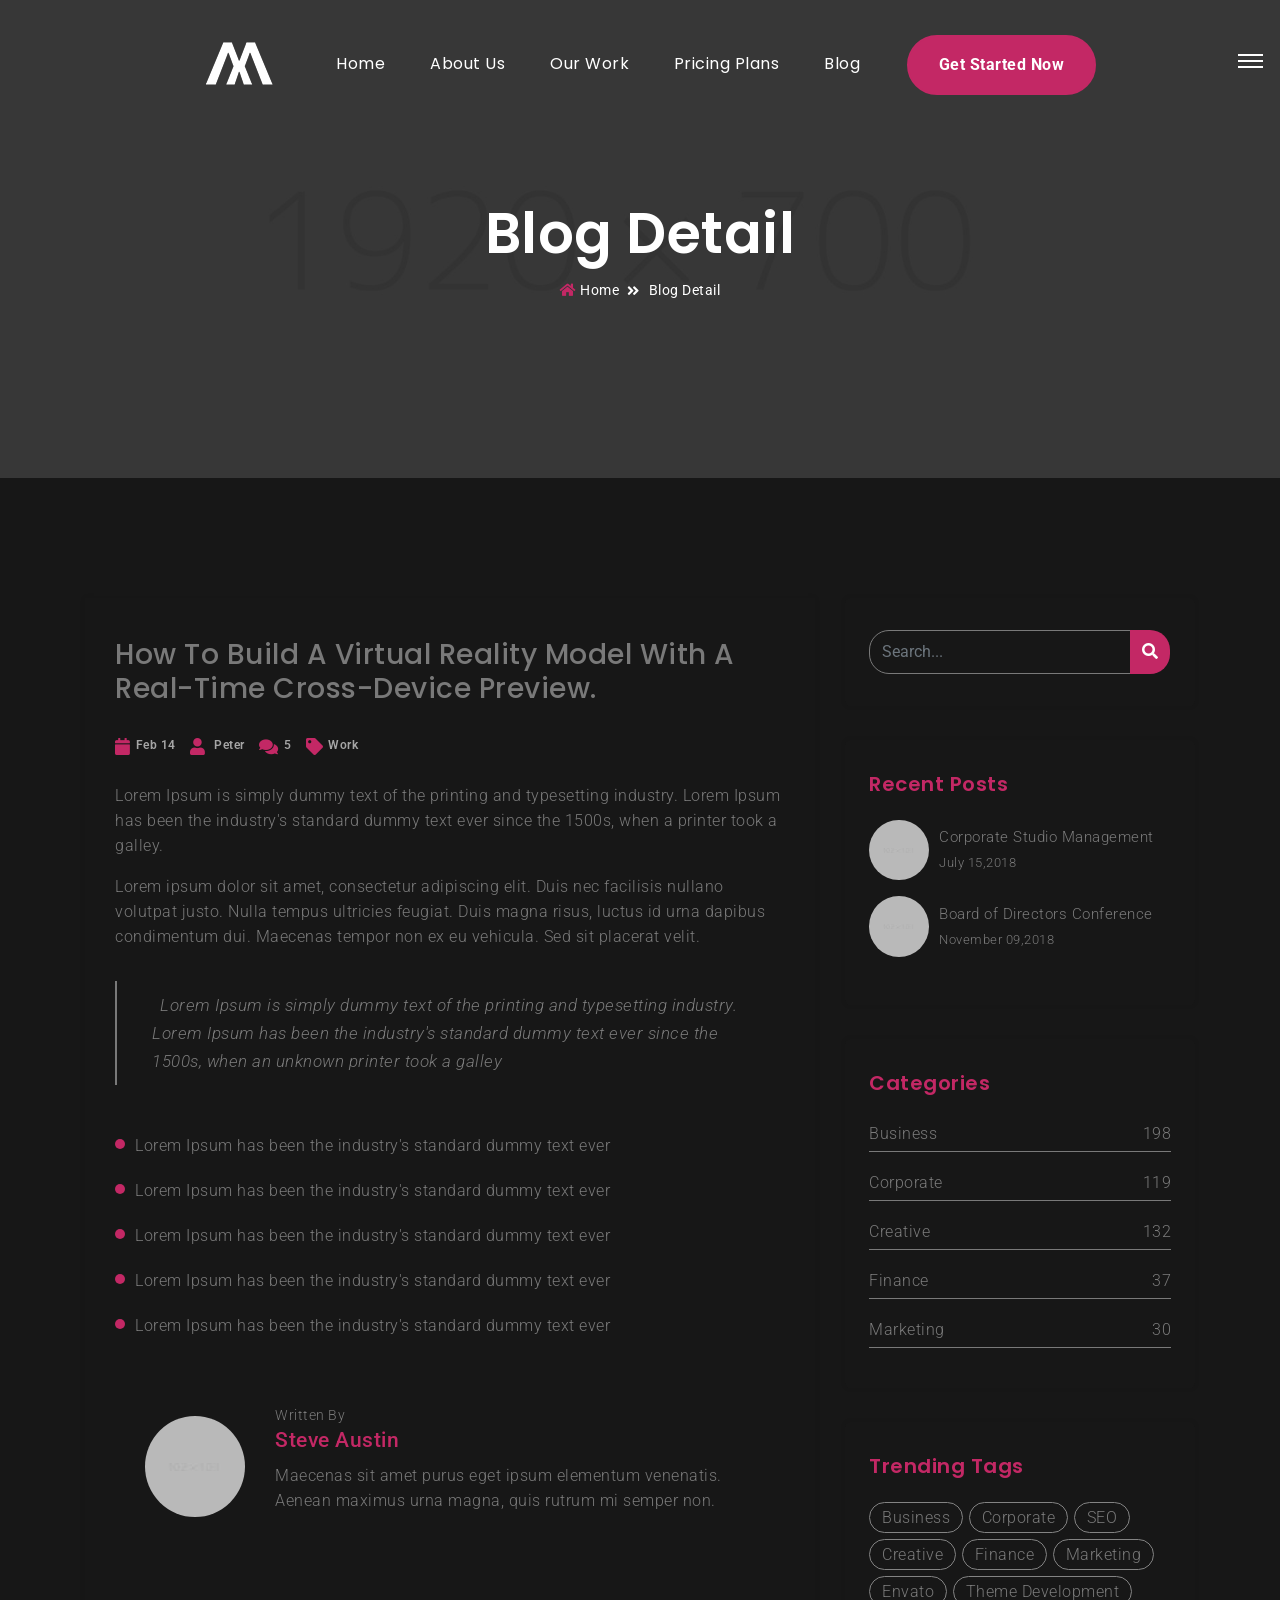
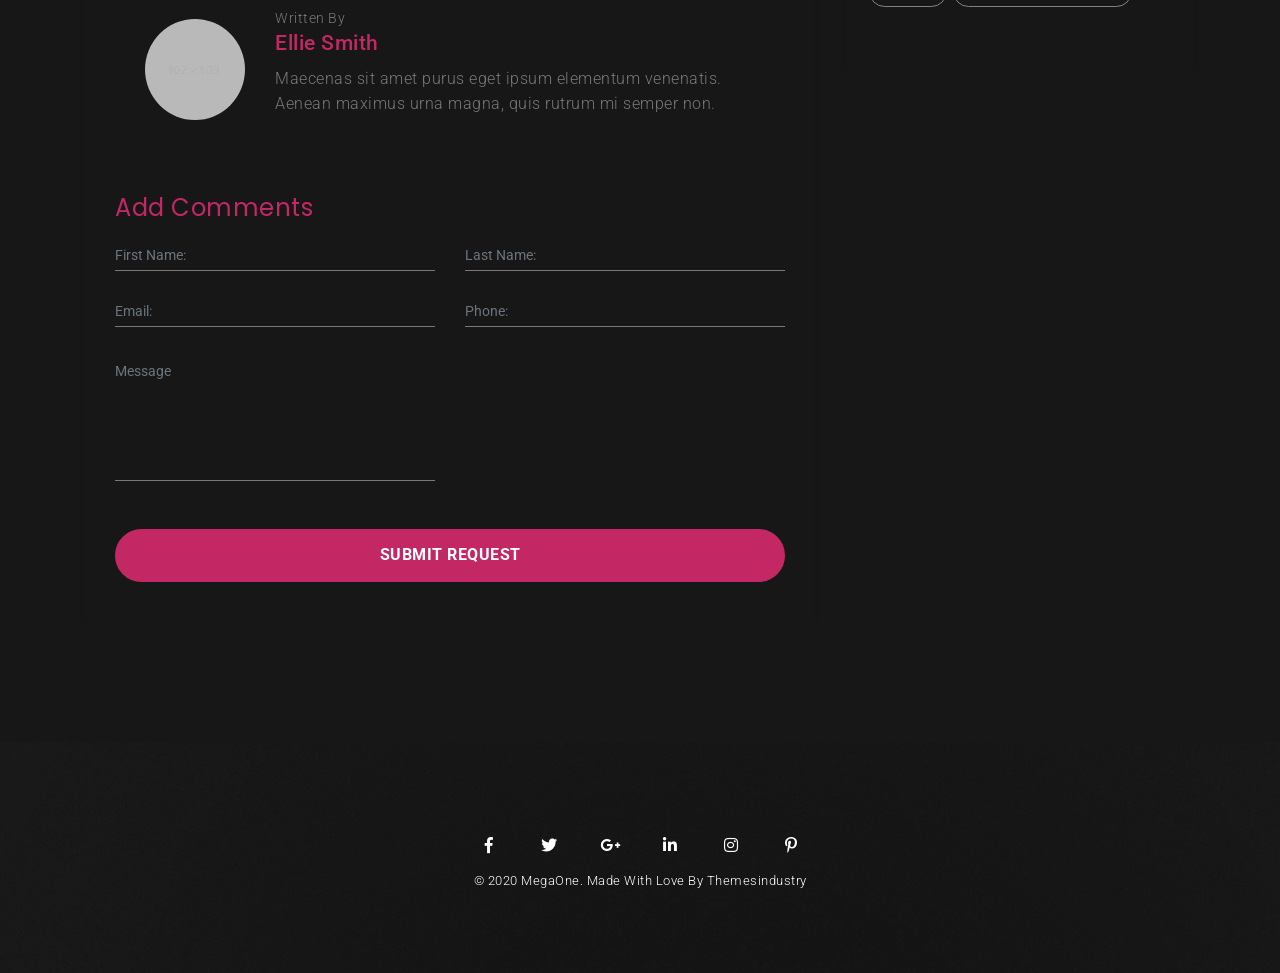
<file: corporate-agency/blog-detail.html>
<!DOCTYPE html>
<html lang="en">
<head>
    <!-- Meta Tags -->
    <meta charset="utf-8">
    <meta content="width=device-width, initial-scale=1, shrink-to-fit=no" name="viewport">
    <!-- Author -->
    <meta name="author" content="Themes Industry">
    <!-- Description -->
    <meta name="description" content="Corporate-Finance is a highly creative, modern, visually stunning and Bootstrap responsive multipurpose studio and portfolio HTML5 template with ready home page demos.">
    <!-- Page Title -->
    <title>MegaOne | Corporate Blog Detail</title>
    <!-- Favicon -->
        <link href="../corporate-agency/images/favicon.ico" rel="icon">
    <!-- Bundle -->
    <link href="../vendor/css/bundle.min.css" rel="stylesheet">
    <!-- Plugin Css -->
    <link href="../vendor/css/LineIcons.min.css" rel="stylesheet">
    <link href="../vendor/css/revolution-settings.min.css" rel="stylesheet">
    <link href="../vendor/css/jquery.fancybox.min.css" rel="stylesheet">
    <link href="../vendor/css/owl.carousel.min.css" rel="stylesheet">
    <link href="../vendor/css/cubeportfolio.min.css" rel="stylesheet">
    <!-- Style Sheet -->
    <link href="../corporate-agency/css/navigation.css" rel="stylesheet">
    <link href="../corporate-agency/css/line-awesome.min.css" rel="stylesheet">
    <link href="../corporate-agency/css/style.css" rel="stylesheet">
</head>

<body data-spy="scroll" data-target=".navbar" data-offset="90">

<!-- Loader -->
<div class="loader-bg">
    <div class="loader"></div>
</div>
<!-- Loader ends -->

<!-- START HEADER -->
<header>
    <!--Navigation-->
    <nav class="navbar navbar-top-default navbar-expand-lg navbar-simple nav-line">
        <div class="container">
            <a href="../index-corporate-agency.html" title="Logo" class="logo scroll">
                <!--Logo Default-->
                <img src="../corporate-agency/images/logo.png" alt="logo" class="ml-lg-3 m-0">
            </a>

            <!--Nav Links-->
            <div class="collapse navbar-collapse" id="megaone">
                <div class="navbar-nav ml-auto">
                    <a class="nav-link line" href="../index-corporate-agency.html#slider-section">Home</a>
                    <a class="nav-link line" href="../index-corporate-agency.html#about">About Us</a>
                    <a class="nav-link line" href="../index-corporate-agency.html#portfolio">Our Work</a>
                    <a class="nav-link line" href="../index-corporate-agency.html#pricing">Pricing Plans</a>
                    <a class="nav-link line active" href="../index-corporate-agency.html#blog">Blog</a>
                    <a href="" class="btn btn-large btn-rounded btn-pink nav-button" data-animation-duration="500" data-fancybox data-src="#animatedModal">Get Started Now</a>
                </div>
            </div>
        </div>

        <!--Side Menu Button-->
        <div class="navigation-toggle">
            <ul class="slider-social toggle-btn my-0">
                <li>
                    <a href="javascript:void(0);" class="sidemenu_btn" id="sidemenu_toggle">
                        <span></span>
                        <span></span>
                        <span></span>
                    </a>
                </li>
            </ul>
        </div>
    </nav>

    <!--Side Nav-->
    <div class="side-menu hidden">

        <div class="mega-title" id="mega-title"><h2 class="inner-mega-title">Corporate Agency</h2></div>

        <span id="btn_sideNavClose">
          <i class="las la-times btn-close"></i>
        </span>
        <div class="inner-wrapper">
            <nav class="side-nav w-100">
                <a href="../index-corporate-agency.html" title="Logo" class="logo scroll navbar-brand">
                    <img src="../corporate-agency/images/logo.png" alt="logo">
                </a>
                <ul class="navbar-nav text-capitalize">
                    <li class="nav-item">
                        <a class="nav-link" href="../index-corporate-agency.html#slider-section">Home</a>
                    </li>
                    <li class="nav-item">
                        <a class="nav-link" href="../index-corporate-agency.html#about">About Us</a>
                    </li>
                    <li class="nav-item">
                        <a class="nav-link" href="../index-corporate-agency.html#portfolio">Our Work</a>
                    </li>
                    <li class="nav-item">
                        <a class="nav-link" href="../index-corporate-agency.html#pricing">Pricing Plans</a>
                    </li>
                    <li class="nav-item">
                        <a class="nav-link" href="../index-corporate-agency.html#blog">Blog</a>
                    </li>
                    <li class="get-started-btn">
                        <a href="" class="btn btn-medium btn-rounded btn-pink d-lg-none" data-animation-duration="500" data-fancybox data-src="#animatedModal">Get Started</a>
                    </li>
                </ul>
            </nav>

            <div class="side-footer w-100">
                <ul class="social-icons-simple">
                    <li><a class="social-icon wow fadeInLeft" href="javascript:void(0)" data-wow-delay="300ms"><i class="fab fa-facebook-f"></i> </a> </li>
                    <li><a class="social-icon wow fadeInUp" href="javascript:void(0)" data-wow-delay="500ms"><i class="fab fa-instagram"></i> </a> </li>
                    <li><a class="social-icon wow fadeInRight" href="javascript:void(0)" data-wow-delay="300ms"><i class="fab fa-twitter"></i> </a> </li>
                </ul>
                <p>&copy; 2020 MegaOne. Made With Love by Themesindustry</p>
            </div>
        </div>
    </div>
    <a id="close_side_menu" href="javascript:void(0);"></a>
    <!-- End side menu -->

    <!--Get Started Model Popup-->
    <div class="quote-content hidden animated-modal" id="animatedModal">
        <!--Heading-->
        <div class="pb-md-5 p-0 text-center">
            <span class="text-pink font-weight-200 font-20">We are MegaOne Company</span>
            <h2 class="main-font font-weight-600 text-white mt-2">Lets start your <span class="text-pink js-rotating">project, website</span></h2>
        </div>
        <!--Contact Form-->
        <form class="contact-form" id="modal-contact-form-data">
            <div class="row">
                <!--Result-->
                <div class="col-12" id="quote_result"></div>

                <!--Left Column-->
                <div class="col-md-6">
                    <div class="form-group">
                        <input class="form-control" id="quote_name" name="quoteName" placeholder="Name" required=""
                               type="text">
                    </div>
                    <div class="form-group">
                        <input class="form-control" id="quote_contact" name="userPhone" placeholder="Contact #" required=""
                               type="text">
                    </div>
                    <div class="form-group">
                        <input class="form-control" id="quote_type" name="projectType" placeholder="Project type" required=""
                               type="text">
                    </div>
                </div>

                <!--Right Column-->
                <div class="col-md-6">
                    <div class="form-group">
                        <input class="form-control" id="quote_email" name="userEmail" placeholder="Email" required=""
                               type="email">
                    </div>
                    <div class="form-group">
                        <input class="form-control" id="quote_address" name="userAddress" placeholder="City / Country"
                               required="" type="text">
                    </div>
                    <div class="form-group">
                        <input class="form-control" id="quote_budget" name="quoteBudget" placeholder="Budget" required=""
                               type="text">
                    </div>
                </div>

                <!--Full Column-->
                <div class="col-md-12">
                    <div class="form-group">
                        <textarea class="form-control" id="userMessage"
                                  name="userMessage"  placeholder="Please explain your project in detail."></textarea>
                    </div>
                </div>

                <!--Button-->
                <div class="col-md-12">
                    <div class="form-check">
                        <label class="checkbox-lable font-weight-200 font-16">Contact by phone ins preffered
                            <input type="checkbox">
                            <span class="checkmark"></span>
                        </label>
                    </div>
                    <a href="javascript:void(0)" class="btn btn-medium btn-rounded btn-pink modal_contact_btn" id="quote_submit_btn">Submit Now</a>
                </div>
            </div>
        </form>
    </div>
</header>
<!-- END HEADER -->

<!--Banner Start-->
<section class="page-title blog-page-title">
    <div class="bg-overlay bg-black opacity-7"></div>
    <div class="container">
        <h2 class="hide-cursor">Blog Detail</h2>
        <ul class="page-breadcrumb link">
            <li><a href="../index-corporate-agency.html"><span class="icon fas fa-home"></span>Home</a></li>
            <li>Blog Detail</li>
        </ul>
    </div>
</section>
<!--Banner End-->

<!-- Blog Detail starts -->
<section class="text-left blog-detail">
    <div class="container">
        <div class="row">
            <!-- Blog Left Listing -->
            <div class="col-lg-8 col-md-7">
                <div class="blog-box heading-space m-md-0">
                    <!-- Blog List Inner -->
                    <div class="blog-listing-inner news_item">
                        <div class="news_desc">
                            <h3 class="text-capitalize font-weight-500"><a href="blog-detail.html" class="text-grey">How To Build A Virtual Reality Model With A Real-Time Cross-Device Preview.</a></h3>
                            <ul class="meta-tags mt-20px mb-20px">
                                <li><a href="javascript:void(0)"><i class="fa fa-calendar"></i>Feb 14</a></li>
                                <li><a href="javascript:void(0)"> <i class="fa fa-user"></i> peter </a></li>
                                <li><a href="javascript:void(0)"><i class="fa fa-comments"></i>5</a></li>
                                <li><a href="javascript:void(0)"><i class="fa fa-tag"></i>work</a></li>
                            </ul>
                            <p class="mb-3 text-grey alt-font">Lorem Ipsum is simply dummy text of the printing and typesetting industry. Lorem Ipsum has been the industry's standard dummy text ever since the 1500s, when a printer took a galley.</p>
                            <p class="mb-4 text-grey">Lorem ipsum dolor sit amet, consectetur adipiscing elit. Duis nec facilisis nullano volutpat justo. Nulla tempus ultricies feugiat. Duis magna risus, luctus id urna dapibus condimentum dui. Maecenas tempor non ex eu vehicula. Sed sit placerat velit.</p>
                            <blockquote class="mb-5 blockquote font-italic font-weight-light text-grey"><i class="ti ti-quote-left font-30 pr-2"></i>Lorem Ipsum is simply dummy text of the printing and typesetting industry. Lorem Ipsum has been the industry's standard dummy text ever since the 1500s, when an unknown printer took a galley</blockquote>
                            <ul class="rounded heading-space">
                                <li>Lorem Ipsum has been the industry's standard dummy text ever</li>
                                <li>Lorem Ipsum has been the industry's standard dummy text ever</li>
                                <li>Lorem Ipsum has been the industry's standard dummy text ever</li>
                                <li>Lorem Ipsum has been the industry's standard dummy text ever</li>
                                <li>Lorem Ipsum has been the industry's standard dummy text ever</li>
                            </ul>

                            <!-- Comments -->
                            <div class="agency-author">
                                <div class="author-avatar">
                                    <img alt="image" src="../corporate-agency/images/post1.jpg" class="avatar"></div>
                                <div class="author-content">
                                    <span class="text-grey">Written By</span>
                                    <h6><a href="javascript:void(0);">Steve Austin</a></h6>
                                    <div class="alt-font text-grey">
                                        <p>Maecenas sit amet purus eget ipsum elementum venenatis. Aenean maximus urna magna, quis rutrum mi semper non.</p>
                                    </div>
                                </div>
                            </div>
                            <div class="agency-author mb-5">
                                <div class="author-avatar">
                                    <img alt="image" src="../corporate-agency/images/post2.jpg" class="avatar"></div>
                                <div class="author-content">
                                    <span class="text-grey">Written By</span>
                                    <h6><a href="javascript:void(0);">Ellie Smith</a></h6>
                                    <div class="alt-font text-grey">
                                        <p>Maecenas sit amet purus eget ipsum elementum venenatis. Aenean maximus urna magna, quis rutrum mi semper non.</p>
                                    </div>
                                </div>
                            </div>

                            <!-- Add-Comments -->
                            <div class="text-center text-md-left w-100 mb-3">
                                <h4 class="text-pink text-capitalize mt-2 mb-2"> add comments</h4>
                            </div>
                            <div class="col-sm-12 p-0" id="result1"></div>
                            <div class="company-contact-form">
                                <form class="contact-form" id="contact-form-data">
                                    <div class="row">
                                        <!-- Submission Popup -->
                                        <div class="col-12">
                                            <div class="col-sm-12 px-0" id="result"></div>
                                        </div>

                                        <div class="col-12 col-md-6">
                                            <div class="form-group">
                                                <input class="form-control" type="text" placeholder="First Name:" required="" id="first_name" name="firstName">
                                            </div>
                                        </div>
                                        <div class="col-12 col-md-6">
                                            <div class="form-group">
                                                <input class="form-control" type="text" placeholder="Last Name:" required="" id="last_name" name="lastName">
                                            </div>
                                        </div>
                                        <div class="col-12 col-md-6">
                                            <div class="form-group">
                                                <input class="form-control" type="email" placeholder="Email:" required="" id="email" name="userEmail">
                                            </div>
                                        </div>
                                        <div class="col-12 col-md-6">
                                            <div class="form-group">
                                                <input class="form-control" type="tel" placeholder="Phone:" id="phone" name="userPhone">
                                            </div>
                                        </div>
                                        <div class="col-12 col-md-6">
                                            <div class="form-group">
                                                <textarea class="form-control" placeholder="Message" id="message" name="userMessage"></textarea>
                                            </div>
                                        </div>
                                        <div class="col-12">
                                            <button type="button" class="btn btn-medium green-long-btn rounded-pill w-100 btn-pink mt-4 contact_btn" id="submit_btn">SUBMIT REQUEST</button>
                                        </div>
                                    </div>
                                </form>
                            </div>
                        </div>
                    </div>
                </div>
            </div>
            <!-- Blog Widgets -->
            <div class="col-lg-4 col-md-5">
                <div class="text-left widget-blog">
                    <!-- Search Box -->
                    <div class="widget heading-space wow fadeIn" data-wow-delay="300ms">
                        <form class="search-box">
                            <div class="input-group">
                                <input type="search" class="form-control" placeholder="Search..." required>
                                <button type="submit" class="search-addon"><i class="fa fa-search line-height-35px"></i> </button>
                            </div>
                        </form>
                    </div>

                    <!-- Recent Post -->
                    <div class="widget heading-space wow fadeIn" data-wow-delay="350ms">
                        <h5 class="text-pink font-weight-600 text-capitalize mb-4">Recent Posts</h5>
                        <div class="single-post mb-3">
                            <a href="javascript:void(0)" class="post"><img src="images/post1.jpg" alt="image"></a>
                            <div class="text">
                                <a href="javascript:void(0)" class="text-grey">Corporate Studio Management</a>
                                <span>July 15,2018</span>
                            </div>
                        </div>
                        <div class="single-post mb-3">
                            <a href="javascript:void(0)" class="post"><img src="images/post2.jpg" alt="image"></a>
                            <div class="text">
                                <a href="javascript:void(0)" class="text-grey">Board of Directors Conference</a>
                                <span>November 09,2018</span>
                            </div>
                        </div>
                    </div>

                    <!-- Categories -->
                    <div class="widget heading-space wow fadeIn" data-wow-delay="400ms">
                        <h5 class="text-pink font-weight-600 text-capitalize">Categories</h5>
                        <div>
                            <div class="categories-name">
                                <a href="javascript:void(0)">
                                    <p class="font-16 text-grey text-capitalize">Business  <span>198</span> </p>
                                </a>
                            </div>
                            <div class="categories-name">
                                <a href="javascript:void(0)">
                                    <p class="font-16 text-grey text-capitalize">Corporate <span>119</span> </p>
                                </a>
                            </div>
                            <div class="categories-name">
                                <a href="javascript:void(0)">
                                    <p class="font-16 text-grey text-capitalize">Creative  <span>132</span> </p>
                                </a>
                            </div>
                            <div class="categories-name">
                                <a href="javascript:void(0)">
                                    <p class="font-16 text-grey text-capitalize">Finance  <span>37</span> </p>
                                </a>
                            </div>
                            <div class="categories-name mb-2">
                                <a href="javascript:void(0)">
                                    <p class="font-16 text-grey text-capitalize">Marketing  <span>30</span> </p>
                                </a>
                            </div>
                        </div>
                    </div>

                    <!-- Tags -->
                    <div class="widget mb-0 wow fadeIn" data-wow-delay="450ms">
                        <h5 class="text-pink font-weight-600 mb-4 text-capitalize">Trending tags</h5>
                        <div>
                            <ul class="tags">
                                <li>
                                    <p class="font-13 text-capitalize">Business</p>
                                </li>
                                <li>
                                    <p class="font-13 text-capitalize">Corporate</p>
                                </li>
                                <li>
                                    <p class="font-13">SEO</p>
                                </li>
                                <li>
                                    <p class="font-13 text-capitalize">Creative</p>
                                </li>
                                <li>
                                    <p class="font-13 text-capitalize">Finance</p>
                                </li>
                                <li>
                                    <p class="font-13 text-capitalize">Marketing</p>
                                </li>
                                <li>
                                    <p class="font-13 text-capitalize">Envato</p>
                                </li>
                                <li>
                                    <p class="font-13 text-capitalize">Theme Development</p>
                                </li>
                            </ul>
                        </div>
                    </div>
                </div>
            </div>
        </div>
    </div>
</section>
<!-- Blog Detail ends -->

<!-- START FOOTER -->
<footer class="footer">
    <div class="container">
        <div class="row align-items-center">
            <!--Social-->
            <div class="col-12 text-center">
                <div class="footer-social">
                    <ul class="list-unstyled social-icons social-icons-simple">
                        <li><a class="social-icon wow fadeInUp" href="javascript:void(0)"><i class="fab fa-facebook-f" aria-hidden="true"></i> </a> </li>
                        <li><a class="social-icon wow fadeInDown" href="javascript:void(0)"><i class="fab fa-twitter" aria-hidden="true"></i> </a> </li>
                        <li><a class="social-icon wow fadeInUp" href="javascript:void(0)"><i class="fab fa-google-plus-g" aria-hidden="true"></i> </a> </li>
                        <li><a class="social-icon wow fadeInDown" href="javascript:void(0)"><i class="fab fa-linkedin-in" aria-hidden="true"></i> </a> </li>
                        <li><a class="social-icon wow fadeInUp" href="javascript:void(0)"><i class="fab fa-instagram" aria-hidden="true"></i> </a> </li>
                        <li><a class="social-icon wow fadeInUp" href="javascript:void(0)"><i class="fab fa-pinterest-p" aria-hidden="true"></i> </a> </li>
                    </ul>
                </div>
                <!--Text-->
                <p class="company-about fadeIn text-white">© 2020 MegaOne. Made With Love By <a href="javascript:void(0);">Themesindustry</a></p>
            </div>
        </div>
    </div>
</footer>
<!-- END FOOTER -->

<!--START SCROLL TOP-->
<div class="go-top"><i class="fas fa-angle-up"></i><i class="fas fa-angle-up"></i></div>
<!--END SCROLL TOP-->

<!-- JavaScript -->
<script src="../vendor/js/bundle.min.js"></script>
<!-- Plugin Js -->
<script src="../vendor/js/jquery.appear.js"></script>
<script src="../vendor/js/jquery.fancybox.min.js"></script>
<script src="../vendor/js/owl.carousel.min.js"></script>
<script src="../vendor/js/parallaxie.min.js"></script>
<script src="../vendor/js/wow.min.js"></script>
<script src="../vendor/js/jquery.cubeportfolio.min.js"></script>
<!-- REVOLUTION JS FILES -->
<script src="../vendor/js/jquery.themepunch.tools.min.js"></script>
<script src="../vendor/js/jquery.themepunch.revolution.min.js"></script>
<!-- SLIDER REVOLUTION EXTENSIONS -->
<script src="../vendor/js/morphext.min.js"></script>
<script src="../vendor/js/extensions/revolution.extension.actions.min.js"></script>
<script src="../vendor/js/extensions/revolution.extension.carousel.min.js"></script>
<script src="../vendor/js/extensions/revolution.extension.kenburn.min.js"></script>
<script src="../vendor/js/extensions/revolution.extension.layeranimation.min.js"></script>
<script src="../vendor/js/extensions/revolution.extension.migration.min.js"></script>
<script src="../vendor/js/extensions/revolution.extension.navigation.min.js"></script>
<script src="../vendor/js/extensions/revolution.extension.parallax.min.js"></script>
<script src="../vendor/js/extensions/revolution.extension.slideanims.min.js"></script>
<script src="../vendor/js/extensions/revolution.extension.video.min.js"></script>

<!-- CUSTOM JS -->
<script src="../corporate-agency/js/isotope.pkgd.js"></script>
<script src="../corporate-agency/js/modernizr.custom.97074.js"></script>
<script src="../corporate-agency/js/jquery.hoverdir.js"></script>
<!-- custom script -->
<script src="../vendor/js/contact_us.js"></script>
<script src="../corporate-agency/js/script.js"></script>
</body>
</html>
</file>
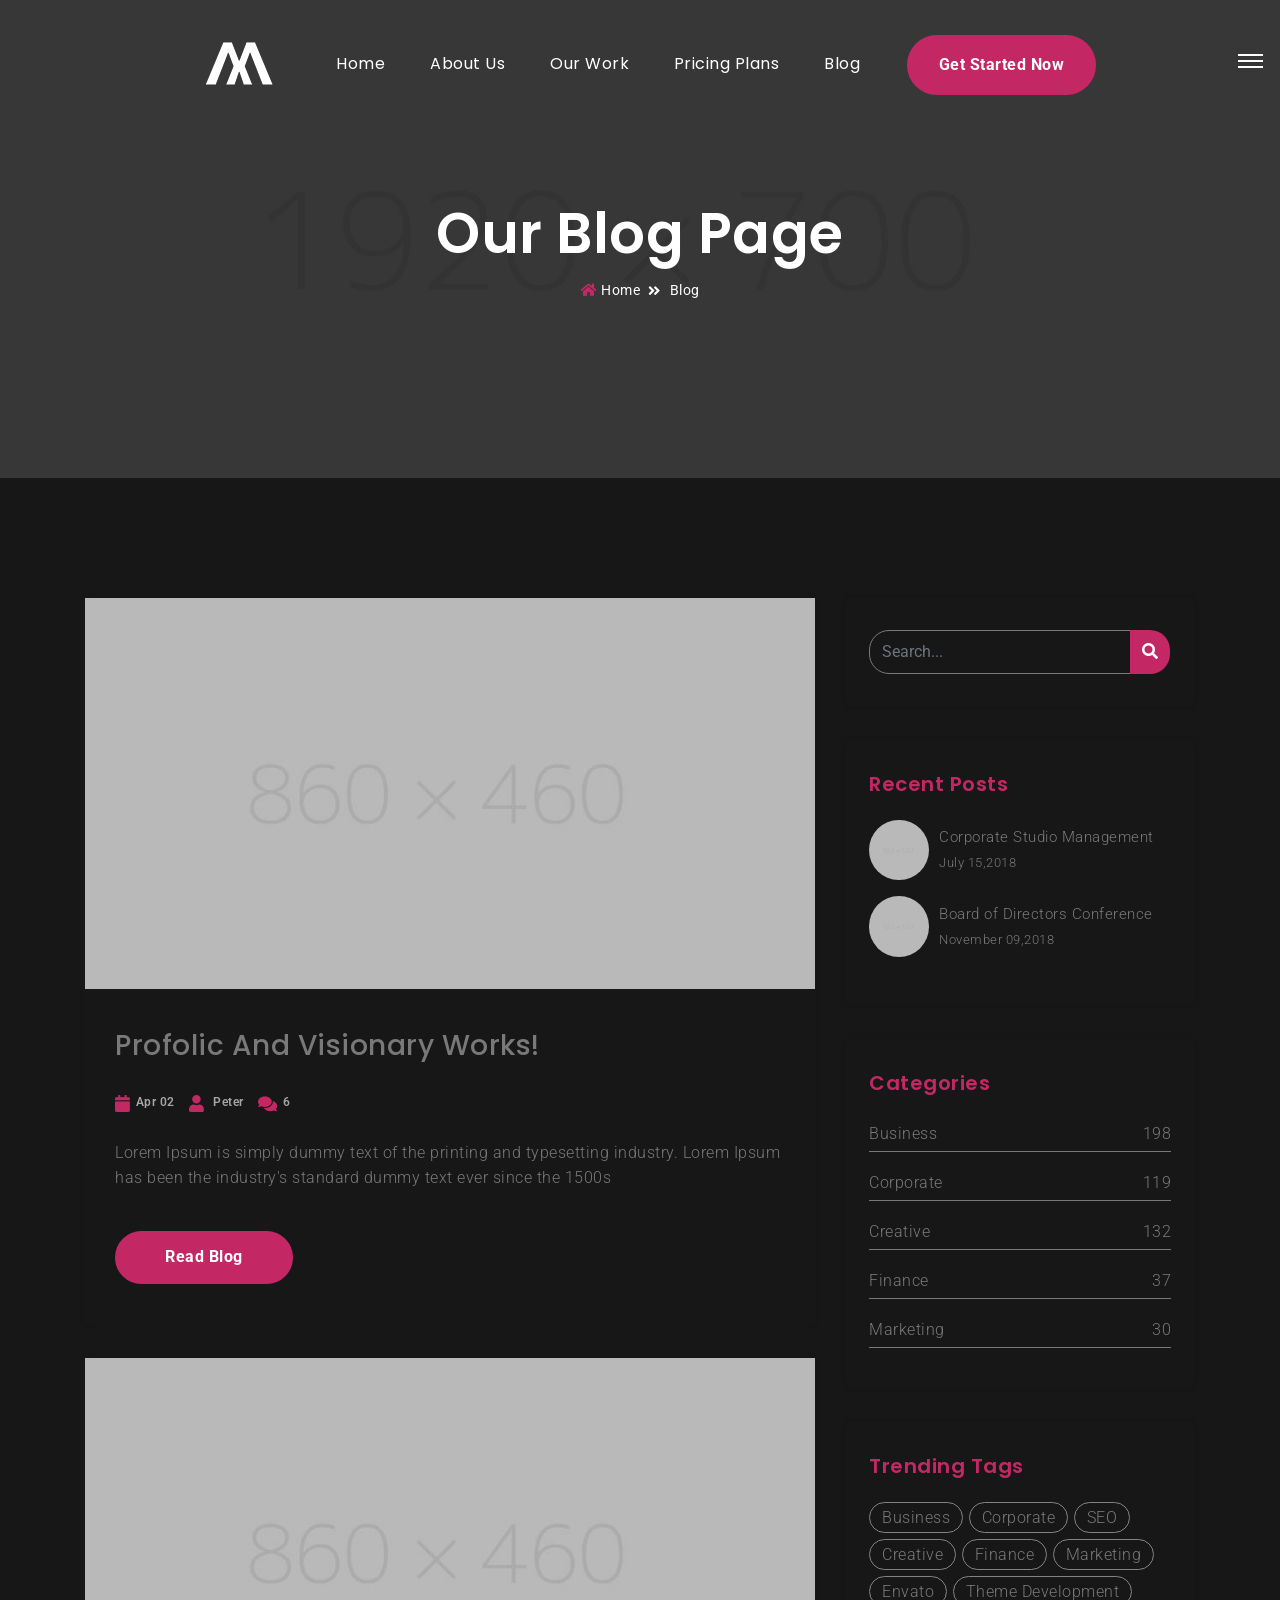
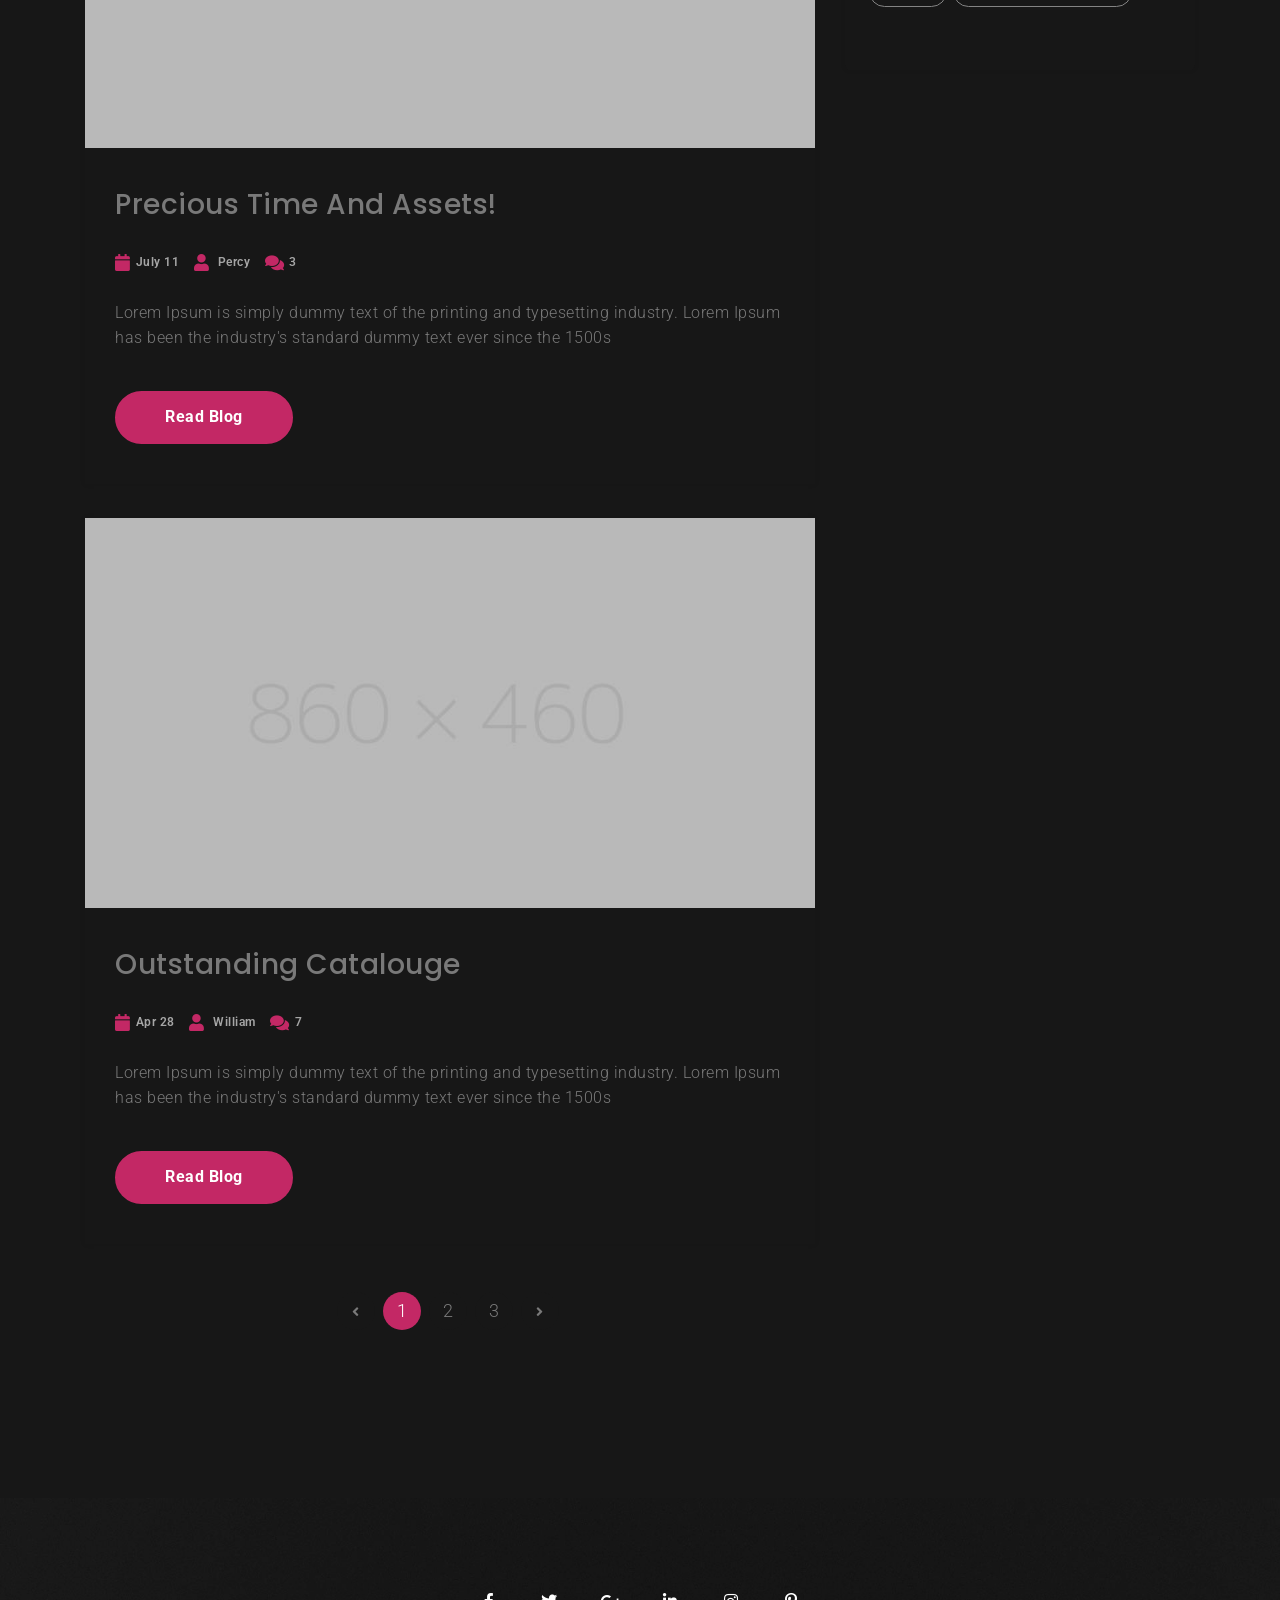
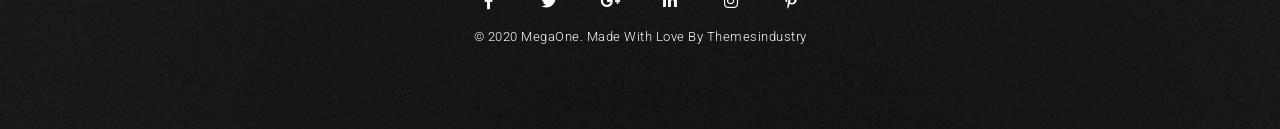
<file: corporate-agency/blog.html>
<!DOCTYPE html>
<html lang="en">
<head>
    <!-- Meta Tags -->
    <meta charset="utf-8">
    <meta content="width=device-width, initial-scale=1, shrink-to-fit=no" name="viewport">
    <!-- Author -->
    <meta name="author" content="Themes Industry">
    <!-- Description -->
    <meta name="description" content="Corporate-Finance is a highly creative, modern, visually stunning and Bootstrap responsive multipurpose studio and portfolio HTML5 template with ready home page demos.">
    <!-- Page Title -->
    <title>MegaOne | Corporate Blog</title>
    <!-- Favicon -->
        <link href="../corporate-agency/images/favicon.ico" rel="icon">
    <!-- Bundle -->
    <link href="../vendor/css/bundle.min.css" rel="stylesheet">
    <!-- Plugin Css -->
    <link href="../vendor/css/LineIcons.min.css" rel="stylesheet">
    <link href="../vendor/css/revolution-settings.min.css" rel="stylesheet">
    <link href="../vendor/css/jquery.fancybox.min.css" rel="stylesheet">
    <link href="../vendor/css/owl.carousel.min.css" rel="stylesheet">
    <link href="../vendor/css/cubeportfolio.min.css" rel="stylesheet">
    <!-- Style Sheet -->
    <link href="../corporate-agency/css/navigation.css" rel="stylesheet">
    <link href="../corporate-agency/css/line-awesome.min.css" rel="stylesheet">
    <link href="../corporate-agency/css/style.css" rel="stylesheet">
</head>

<body data-spy="scroll" data-target=".navbar" data-offset="90">

<!-- Loader -->
<div class="loader-bg">
    <div class="loader"></div>
</div>
<!-- Loader ends -->

<!-- START HEADER -->
<header>
    <!--Navigation-->
    <nav class="navbar navbar-top-default navbar-expand-lg navbar-simple nav-line">
        <div class="container">
            <a href="../index-corporate-agency.html" title="Logo" class="logo scroll">
                <!--Logo Default-->
                <img src="../corporate-agency/images/logo.png" alt="logo" class="ml-lg-3 m-0">
            </a>

            <!--Nav Links-->
            <div class="collapse navbar-collapse" id="megaone">
                <div class="navbar-nav ml-auto">
                    <a class="nav-link line" href="../index-corporate-agency.html#slider-section">Home</a>
                    <a class="nav-link line" href="../index-corporate-agency.html#about">About Us</a>
                    <a class="nav-link line" href="../index-corporate-agency.html#portfolio">Our Work</a>
                    <a class="nav-link line" href="../index-corporate-agency.html#pricing">Pricing Plans</a>
                    <a class="nav-link line active" href="../index-corporate-agency.html#blog">Blog</a>
                    <a href="" class="btn btn-large btn-rounded btn-pink nav-button" data-animation-duration="500" data-fancybox data-src="#animatedModal">Get Started Now</a>
                </div>
            </div>
        </div>

        <!--Side Menu Button-->
        <div class="navigation-toggle">
            <ul class="slider-social toggle-btn my-0">
                <li>
                    <a href="javascript:void(0);" class="sidemenu_btn" id="sidemenu_toggle">
                        <span></span>
                        <span></span>
                        <span></span>
                    </a>
                </li>
            </ul>
        </div>
    </nav>

    <!--Side Nav-->
    <div class="side-menu hidden">

        <div class="mega-title" id="mega-title"><h2 class="inner-mega-title">Corporate Agency</h2></div>

        <span id="btn_sideNavClose">
          <i class="las la-times btn-close"></i>
        </span>
        <div class="inner-wrapper">
            <nav class="side-nav w-100">
                <a href="../index-corporate-agency.html" title="Logo" class="logo scroll navbar-brand">
                    <img src="../corporate-agency/images/logo.png" alt="logo">
                </a>
                <ul class="navbar-nav text-capitalize">
                    <li class="nav-item">
                        <a class="nav-link" href="../index-corporate-agency.html#slider-section">Home</a>
                    </li>
                    <li class="nav-item">
                        <a class="nav-link" href="../index-corporate-agency.html#about">About Us</a>
                    </li>
                    <li class="nav-item">
                        <a class="nav-link" href="../index-corporate-agency.html#portfolio">Our Work</a>
                    </li>
                    <li class="nav-item">
                        <a class="nav-link" href="../index-corporate-agency.html#pricing">Pricing Plans</a>
                    </li>
                    <li class="nav-item">
                        <a class="nav-link" href="../index-corporate-agency.html#blog">Blog</a>
                    </li>
                    <li class="get-started-btn">
                        <a href="" class="btn btn-medium btn-rounded btn-pink d-lg-none" data-animation-duration="500" data-fancybox data-src="#animatedModal">Get Started</a>
                    </li>
                </ul>
            </nav>

            <div class="side-footer w-100">
                <ul class="social-icons-simple">
                    <li><a class="social-icon wow fadeInLeft" href="javascript:void(0)" data-wow-delay="300ms"><i class="fab fa-facebook-f"></i> </a> </li>
                    <li><a class="social-icon wow fadeInUp" href="javascript:void(0)" data-wow-delay="500ms"><i class="fab fa-instagram"></i> </a> </li>
                    <li><a class="social-icon wow fadeInRight" href="javascript:void(0)" data-wow-delay="300ms"><i class="fab fa-twitter"></i> </a> </li>
                </ul>
                <p>&copy; 2020 MegaOne. Made With Love by Themesindustry</p>
            </div>
        </div>
    </div>
    <a id="close_side_menu" href="javascript:void(0);"></a>
    <!-- End side menu -->

    <!--Get Started Model Popup-->
    <div class="quote-content hidden animated-modal" id="animatedModal">
        <!--Heading-->
        <div class="pb-md-5 p-0 text-center">
            <span class="text-pink font-weight-200 font-20">We are MegaOne Company</span>
            <h2 class="main-font font-weight-600 text-white mt-2">Lets start your <span class="text-pink js-rotating">project, website</span></h2>
        </div>
        <!--Contact Form-->
        <form class="contact-form" id="modal-contact-form-data">
            <div class="row">
                <!--Result-->
                <div class="col-12" id="quote_result"></div>

                <!--Left Column-->
                <div class="col-md-6">
                    <div class="form-group">
                        <input class="form-control" id="quote_name" name="quoteName" placeholder="Name" required=""
                               type="text">
                    </div>
                    <div class="form-group">
                        <input class="form-control" id="quote_contact" name="userPhone" placeholder="Contact #" required=""
                               type="text">
                    </div>
                    <div class="form-group">
                        <input class="form-control" id="quote_type" name="projectType" placeholder="Project type" required=""
                               type="text">
                    </div>
                </div>

                <!--Right Column-->
                <div class="col-md-6">
                    <div class="form-group">
                        <input class="form-control" id="quote_email" name="userEmail" placeholder="Email" required=""
                               type="email">
                    </div>
                    <div class="form-group">
                        <input class="form-control" id="quote_address" name="userAddress" placeholder="City / Country"
                               required="" type="text">
                    </div>
                    <div class="form-group">
                        <input class="form-control" id="quote_budget" name="quoteBudget" placeholder="Budget" required=""
                               type="text">
                    </div>
                </div>

                <!--Full Column-->
                <div class="col-md-12">
                    <div class="form-group">
                        <textarea class="form-control" id="userMessage"
                                  name="userMessage"  placeholder="Please explain your project in detail."></textarea>
                    </div>
                </div>

                <!--Button-->
                <div class="col-md-12">
                    <div class="form-check">
                        <label class="checkbox-lable font-weight-200 font-16">Contact by phone ins preffered
                            <input type="checkbox">
                            <span class="checkmark"></span>
                        </label>
                    </div>
                    <a href="javascript:void(0)" class="btn btn-medium btn-rounded btn-pink modal_contact_btn" id="quote_submit_btn">Submit Now</a>
                </div>
            </div>
        </form>
    </div>
</header>
<!-- END HEADER -->

<!--Banner Start-->
<section class="page-title blog-page-title">
    <div class="bg-overlay bg-black opacity-7"></div>
    <div class="container">
        <h2 class="hide-cursor">Our Blog Page</h2>
        <ul class="page-breadcrumb link">
            <li><a href="../index-corporate-agency.html"><span class="icon fas fa-home"></span>Home</a></li>
            <li>Blog</li>
        </ul>
    </div>
</section>
<!--Banner End-->

<!-- Start Blog -->
<section class="blog-page text-left">
    <div class="container">
        <div class="row">
            <!-- Blog Left Listing -->
            <div class="col-lg-8 col-md-7">

                <!-- Blog One -->
                <div class="blog-box heading-space wow fadeInLeft" data-wow-delay="300ms">
                    <div class="blog-listing-inner news_item">
                        <div class="image hover-effect">
                            <img src="images/blog3.jpg" alt="blog-img">
                        </div>
                        <div class="news_desc">
                            <h3 class="text-capitalize font-weight-500"><a href="../corporate-agency/blog-detail.html" class="text-grey">Profolic and Visionary Works!</a></h3>
                            <ul class="meta-tags">
                                <li><a href="javascript:void(0)"><i class="fa fa-calendar"></i>Apr 02</a></li>
                                <li><a href="javascript:void(0)"> <i class="fa fa-user"></i> Peter </a></li>
                                <li><a href="javascript:void(0)"><i class="fa fa-comments"></i>6</a></li>
                            </ul>
                            <p class="alt-font text-grey">Lorem Ipsum is simply dummy text of the printing and typesetting industry. Lorem Ipsum has been the industry's standard dummy text ever since the 1500s</p>
                            <a href="../corporate-agency/blog-detail.html" class="mt-3 btn btn-medium btn-rounded btn-pink">Read Blog</a>
                        </div>
                    </div>
                </div>

                <!-- Blog Two -->
                <div class="blog-box heading-space wow fadeInLeft" data-wow-delay="300ms">
                    <div class="blog-listing-inner news_item">
                        <div class="image hover-effect">
                            <img src="images/blog4.jpg" alt="blog-img">
                        </div>
                        <div class="news_desc">
                            <h3 class="text-capitalize font-weight-500"><a href="../corporate-agency/blog-detail.html" class="text-grey">Precious Time and Assets!</a></h3>
                            <ul class="meta-tags">
                                <li><a href="javascript:void(0)"><i class="fa fa-calendar"></i>July 11</a></li>
                                <li><a href="javascript:void(0)"> <i class="fa fa-user"></i> Percy </a></li>
                                <li><a href="javascript:void(0)"><i class="fa fa-comments"></i>3</a></li>
                            </ul>
                            <p class="alt-font text-grey">Lorem Ipsum is simply dummy text of the printing and typesetting industry. Lorem Ipsum has been the industry's standard dummy text ever since the 1500s</p>
                            <a href="../corporate-agency/blog-detail.html" class="mt-3 btn btn-medium btn-rounded btn-pink mx-0">Read Blog</a>
                        </div>
                    </div>
                </div>

                <!-- Blog Three -->
                <div class="blog-box heading-space margin-bottom-3 wow fadeInLeft" data-wow-delay="300ms">
                    <div class="blog-listing-inner news_item">
                        <div class="image hover-effect">
                            <img src="images/blog5.jpg" alt="blog-img">
                        </div>
                        <div class="news_desc">
                            <h3 class="text-capitalize font-weight-500"><a href="../corporate-agency/blog-detail.html" class="text-grey">Outstanding Catalouge</a></h3>
                            <ul class="meta-tags">
                                <li><a href="javascript:void(0)"><i class="fa fa-calendar"></i>Apr 28</a></li>
                                <li><a href="javascript:void(0)"> <i class="fa fa-user"></i> William </a></li>
                                <li><a href="javascript:void(0)"><i class="fa fa-comments"></i>7</a></li>
                            </ul>
                            <p class="alt-font text-grey">Lorem Ipsum is simply dummy text of the printing and typesetting industry. Lorem Ipsum has been the industry's standard dummy text ever since the 1500s</p>
                            <a href="../corporate-agency/blog-detail.html" class="mt-3 btn btn-medium btn-rounded btn-pink">Read Blog</a>
                        </div>
                    </div>
                </div>

                <!-- Blog Pagination -->
                <div class="row">
                    <div class="col-sm-12">
                        <!--Pagination-->
                        <ul class="pagination justify-content-center margin-bottom-3">
                            <li class="page-item"><a class="page-link" href="javascript:void(0)"><i class="fa fa-angle-left"></i></a></li>
                            <li class="page-item active"><a class="page-link" href="javascript:void(0)">1</a></li>
                            <li class="page-item"><a class="page-link" href="javascript:void(0)">2</a></li>
                            <li class="page-item"><a class="page-link" href="javascript:void(0)">3</a></li>
                            <li class="page-item"><a class="page-link" href="javascript:void(0)">
                                <i class="fa fa-angle-right"></i></a></li>
                        </ul>
                    </div>
                </div>
            </div>

            <!-- Blog Widgets -->
            <div class="col-lg-4 col-md-5">
                <div class="text-left widget-blog">
                    <!-- Search Box -->
                    <div class="widget heading-space wow fadeIn" data-wow-delay="300ms">
                        <form class="search-box">
                            <div class="input-group">
                                <input type="search" class="form-control" placeholder="Search..." required>
                                <button type="submit" class="search-addon"><i class="fa fa-search line-height-35px"></i> </button>
                            </div>
                        </form>
                    </div>

                    <!-- Recent Post -->
                    <div class="widget heading-space wow fadeIn" data-wow-delay="350ms">
                        <h5 class="text-pink font-weight-600 text-capitalize mb-4">Recent Posts</h5>
                        <div class="single-post mb-3">
                            <a href="javascript:void(0)" class="post"><img src="images/post1.jpg" alt="image"></a>
                            <div class="text">
                                <a href="javascript:void(0)" class="text-grey">Corporate Studio Management</a>
                                <span>July 15,2018</span>
                            </div>
                        </div>
                        <div class="single-post mb-3">
                            <a href="javascript:void(0)" class="post"><img src="images/post2.jpg" alt="image"></a>
                            <div class="text">
                                <a href="javascript:void(0)" class="text-grey">Board of Directors Conference</a>
                                <span>November 09,2018</span>
                            </div>
                        </div>
                    </div>

                    <!-- Categories -->
                    <div class="widget heading-space wow fadeIn" data-wow-delay="400ms">
                        <h5 class="text-pink font-weight-600 text-capitalize">Categories</h5>
                        <div>
                            <div class="categories-name">
                                <a href="javascript:void(0)">
                                    <p class="font-16 text-grey text-capitalize">Business  <span>198</span> </p>
                                </a>
                            </div>
                            <div class="categories-name">
                                <a href="javascript:void(0)">
                                    <p class="font-16 text-grey text-capitalize">Corporate <span>119</span> </p>
                                </a>
                            </div>
                            <div class="categories-name">
                                <a href="javascript:void(0)">
                                    <p class="font-16 text-grey text-capitalize">Creative  <span>132</span> </p>
                                </a>
                            </div>
                            <div class="categories-name">
                                <a href="javascript:void(0)">
                                    <p class="font-16 text-grey text-capitalize">Finance  <span>37</span> </p>
                                </a>
                            </div>
                            <div class="categories-name mb-2">
                                <a href="javascript:void(0)">
                                    <p class="font-16 text-grey text-capitalize">Marketing  <span>30</span> </p>
                                </a>
                            </div>
                        </div>
                    </div>

                    <!-- Tags -->
                    <div class="widget mb-0 wow fadeIn" data-wow-delay="450ms">
                        <h5 class="text-pink font-weight-600 mb-4 text-capitalize">Trending tags</h5>
                        <div>
                            <ul class="tags">
                                <li>
                                    <p class="font-13 text-capitalize">Business</p>
                                </li>
                                <li>
                                    <p class="font-13 text-capitalize">Corporate</p>
                                </li>
                                <li>
                                    <p class="font-13">SEO</p>
                                </li>
                                <li>
                                    <p class="font-13 text-capitalize">Creative</p>
                                </li>
                                <li>
                                    <p class="font-13 text-capitalize">Finance</p>
                                </li>
                                <li>
                                    <p class="font-13 text-capitalize">Marketing</p>
                                </li>
                                <li>
                                    <p class="font-13 text-capitalize">Envato</p>
                                </li>
                                <li>
                                    <p class="font-13 text-capitalize">Theme Development</p>
                                </li>
                            </ul>
                        </div>
                    </div>
                </div>
            </div>
        </div>
    </div>
</section>
<!-- End Blog -->

<!-- START FOOTER -->
<footer class="footer">
    <div class="container">
        <div class="row align-items-center">
            <!--Social-->
            <div class="col-12 text-center">
                <div class="footer-social">
                    <ul class="list-unstyled social-icons social-icons-simple">
                        <li><a class="social-icon wow fadeInUp" href="javascript:void(0)"><i class="fab fa-facebook-f" aria-hidden="true"></i> </a> </li>
                        <li><a class="social-icon wow fadeInDown" href="javascript:void(0)"><i class="fab fa-twitter" aria-hidden="true"></i> </a> </li>
                        <li><a class="social-icon wow fadeInUp" href="javascript:void(0)"><i class="fab fa-google-plus-g" aria-hidden="true"></i> </a> </li>
                        <li><a class="social-icon wow fadeInDown" href="javascript:void(0)"><i class="fab fa-linkedin-in" aria-hidden="true"></i> </a> </li>
                        <li><a class="social-icon wow fadeInUp" href="javascript:void(0)"><i class="fab fa-instagram" aria-hidden="true"></i> </a> </li>
                        <li><a class="social-icon wow fadeInUp" href="javascript:void(0)"><i class="fab fa-pinterest-p" aria-hidden="true"></i> </a> </li>
                    </ul>
                </div>
                <!--Text-->
                <p class="company-about fadeIn text-white">© 2020 MegaOne. Made With Love By <a href="javascript:void(0);">Themesindustry</a></p>
            </div>
        </div>
    </div>
</footer>
<!-- END FOOTER -->

<!--START SCROLL TOP-->
<div class="go-top"><i class="fas fa-angle-up"></i><i class="fas fa-angle-up"></i></div>
<!--END SCROLL TOP-->

<!-- JavaScript -->
<script src="../vendor/js/bundle.min.js"></script>
<!-- Plugin Js -->
<script src="../vendor/js/jquery.appear.js"></script>
<script src="../vendor/js/jquery.fancybox.min.js"></script>
<script src="../vendor/js/owl.carousel.min.js"></script>
<script src="../vendor/js/parallaxie.min.js"></script>
<script src="../vendor/js/wow.min.js"></script>
<script src="../vendor/js/jquery.cubeportfolio.min.js"></script>
<!-- REVOLUTION JS FILES -->
<script src="../vendor/js/jquery.themepunch.tools.min.js"></script>
<script src="../vendor/js/jquery.themepunch.revolution.min.js"></script>
<!-- SLIDER REVOLUTION EXTENSIONS -->
<script src="../vendor/js/morphext.min.js"></script>
<script src="../vendor/js/extensions/revolution.extension.actions.min.js"></script>
<script src="../vendor/js/extensions/revolution.extension.carousel.min.js"></script>
<script src="../vendor/js/extensions/revolution.extension.kenburn.min.js"></script>
<script src="../vendor/js/extensions/revolution.extension.layeranimation.min.js"></script>
<script src="../vendor/js/extensions/revolution.extension.migration.min.js"></script>
<script src="../vendor/js/extensions/revolution.extension.navigation.min.js"></script>
<script src="../vendor/js/extensions/revolution.extension.parallax.min.js"></script>
<script src="../vendor/js/extensions/revolution.extension.slideanims.min.js"></script>
<script src="../vendor/js/extensions/revolution.extension.video.min.js"></script>

<!-- CUSTOM JS -->
<script src="../corporate-agency/js/isotope.pkgd.js"></script>
<script src="../corporate-agency/js/modernizr.custom.97074.js"></script>
<script src="../corporate-agency/js/jquery.hoverdir.js"></script>
<!-- custom script -->
<script src="../vendor/js/contact_us.js"></script>
<script src="../corporate-agency/js/script.js"></script>
</body>
</html>
</file>
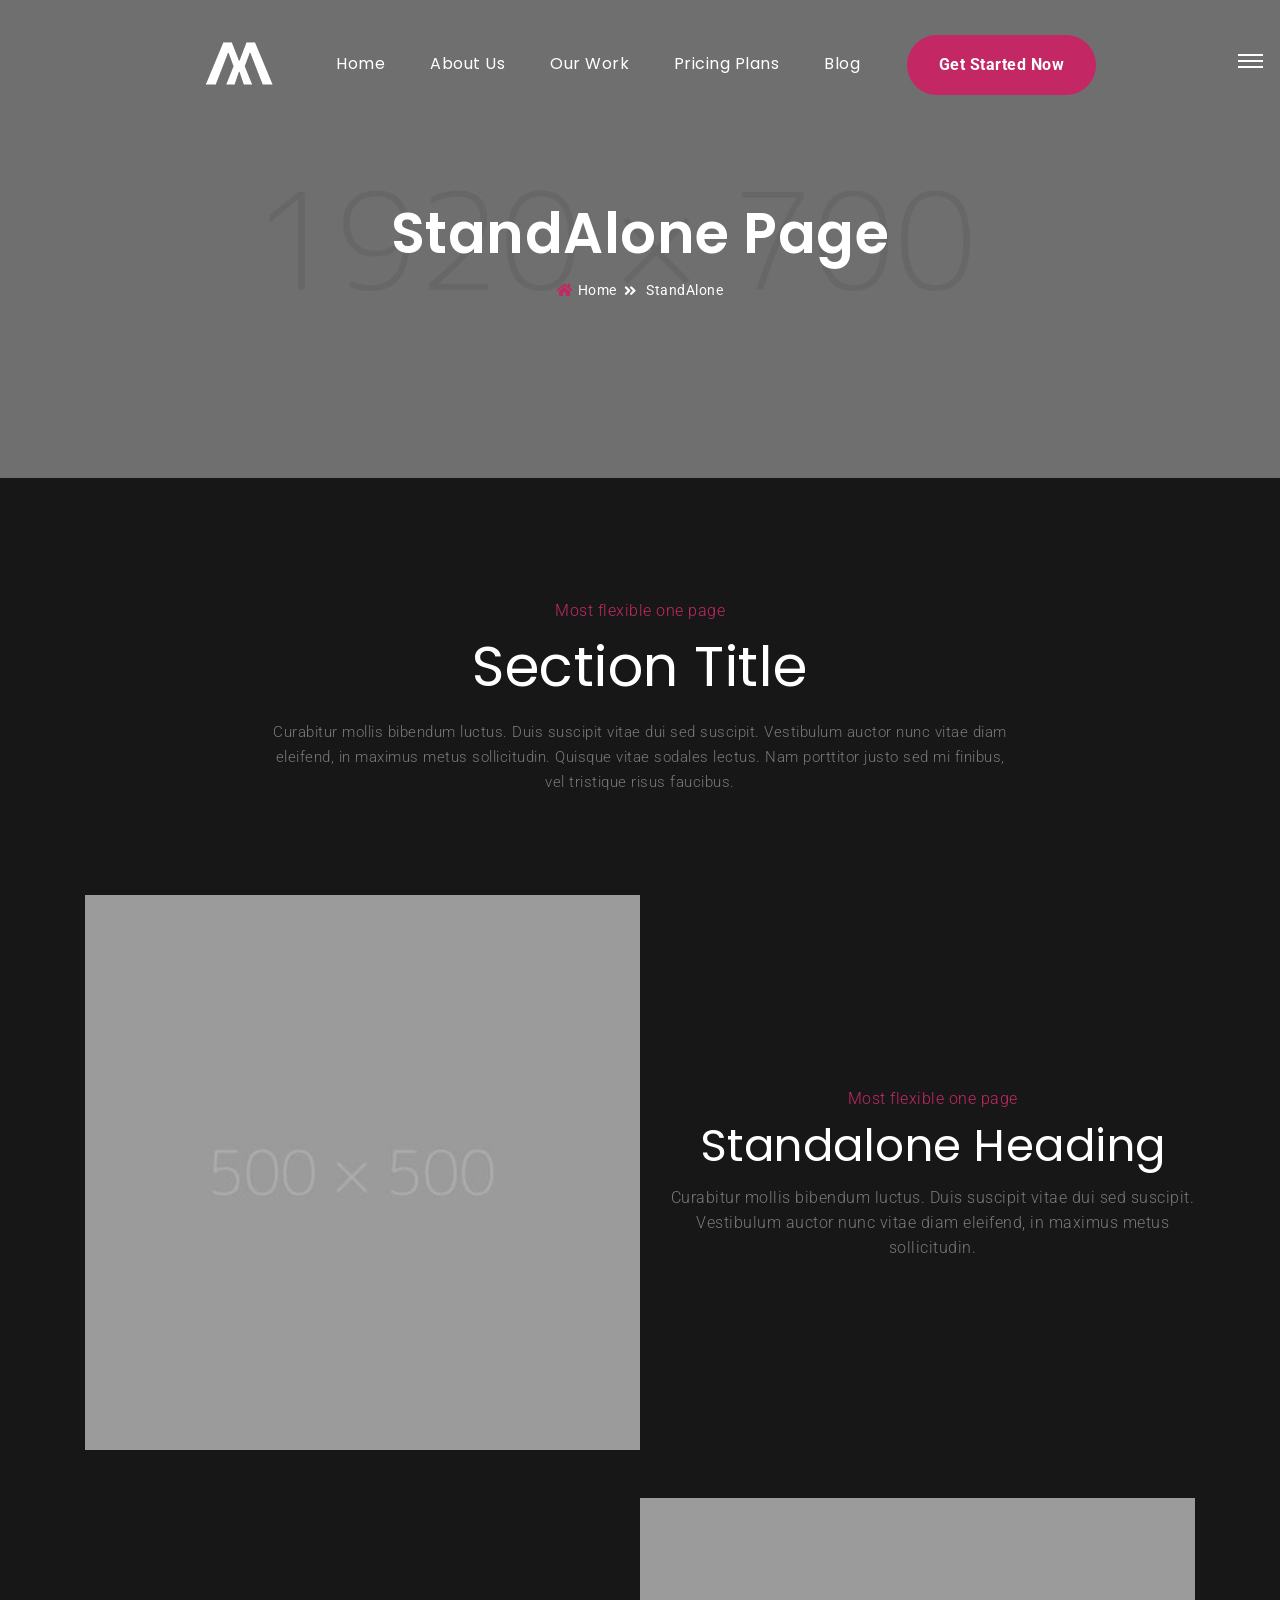
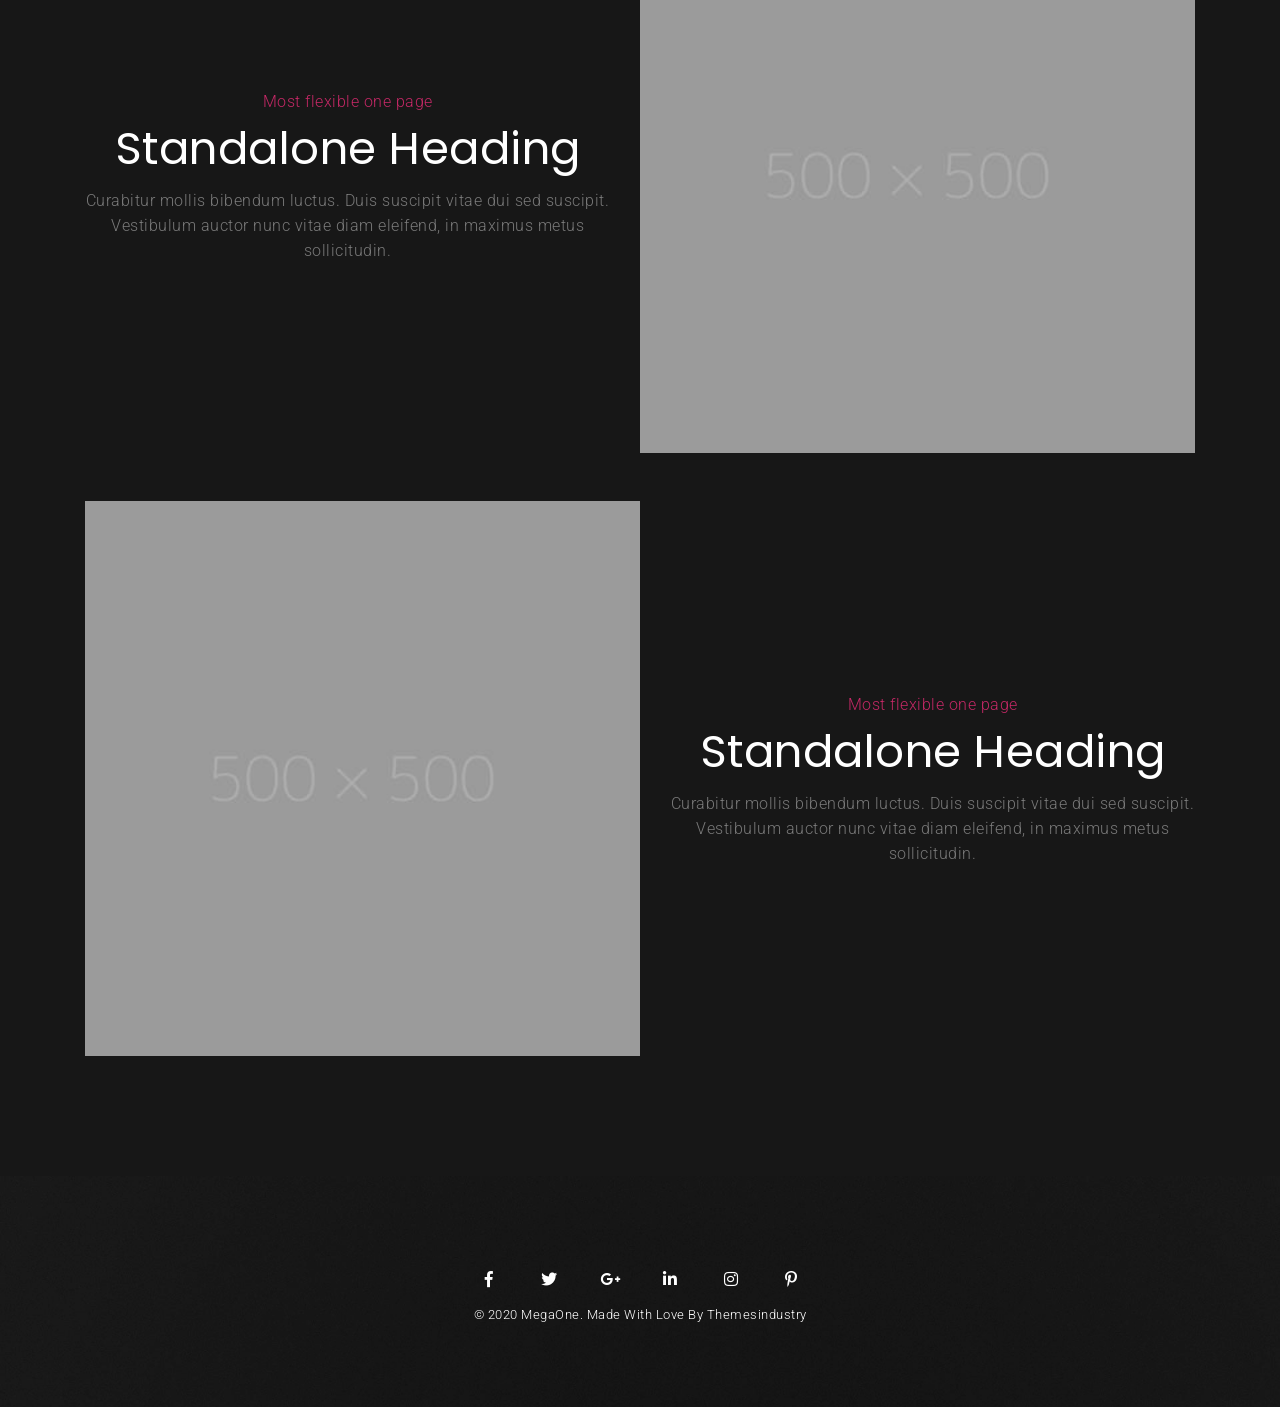
<file: corporate-agency/standalone.html>
<!DOCTYPE html>
<html lang="en">
<head>
    <!-- Meta Tags -->
    <meta charset="utf-8">
    <meta content="width=device-width, initial-scale=1, shrink-to-fit=no" name="viewport">
    <!-- Author -->
    <meta name="author" content="Themes Industry">
    <!-- Description -->
    <meta name="description" content="Corporate-Finance is a highly creative, modern, visually stunning and Bootstrap responsive multipurpose studio and portfolio HTML5 template with ready home page demos.">
    <!-- Page Title -->
    <title>MegaOne | Corporate StandAlone</title>
    <!-- Favicon -->
    <link href="../corporate-agency/images/favicon.ico" rel="icon">
    <!-- Bundle -->
    <link href="../vendor/css/bundle.min.css" rel="stylesheet">
    <!-- Plugin Css -->
    <link href="../vendor/css/LineIcons.min.css" rel="stylesheet">
    <link href="../vendor/css/revolution-settings.min.css" rel="stylesheet">
    <link href="../vendor/css/jquery.fancybox.min.css" rel="stylesheet">
    <link href="../vendor/css/owl.carousel.min.css" rel="stylesheet">
    <link href="../vendor/css/cubeportfolio.min.css" rel="stylesheet">
    <!-- Style Sheet -->
    <link href="../corporate-agency/css/navigation.css" rel="stylesheet">
    <link href="../corporate-agency/css/line-awesome.min.css" rel="stylesheet">
    <link href="css/style.css" rel="stylesheet">
</head>
<body data-spy="scroll" data-target=".navbar" data-offset="90">

<!-- Loader -->
<div class="loader-bg">
    <div class="loader"></div>
</div>
<!-- Loader ends -->

<!-- START HEADER -->
<header>
    <!--Navigation-->
    <nav class="navbar navbar-top-default navbar-expand-lg navbar-simple nav-line">
        <div class="container">
            <a href="../index-corporate-agency.html" title="Logo" class="logo scroll">
                <!--Logo Default-->
                <img src="../corporate-agency/images/logo.png" alt="logo" class="ml-lg-3 m-0">
            </a>

            <!--Nav Links-->
            <div class="collapse navbar-collapse" id="megaone">
                <div class="navbar-nav ml-auto">
                    <a class="nav-link line" href="../index-corporate-agency.html#slider-section">Home</a>
                    <a class="nav-link line" href="../index-corporate-agency.html#about">About Us</a>
                    <a class="nav-link line" href="../index-corporate-agency.html#portfolio">Our Work</a>
                    <a class="nav-link line" href="../index-corporate-agency.html#pricing">Pricing Plans</a>
                    <a class="nav-link line" href="../index-corporate-agency.html#blog">Blog</a>
                    <a href="" class="btn btn-large btn-rounded btn-pink nav-button" data-animation-duration="500" data-fancybox data-src="#animatedModal">Get Started Now</a>
                </div>
            </div>
        </div>

        <!--Side Menu Button-->
        <div class="navigation-toggle">
            <ul class="slider-social toggle-btn my-0">
                <li>
                    <a href="javascript:void(0);" class="sidemenu_btn" id="sidemenu_toggle">
                        <span></span>
                        <span></span>
                        <span></span>
                    </a>
                </li>
            </ul>
        </div>
    </nav>

    <!--Side Nav-->
    <div class="side-menu hidden">

        <div class="mega-title" id="mega-title"><h2 class="inner-mega-title">Corporate Agency</h2></div>

        <span id="btn_sideNavClose">
          <i class="las la-times btn-close"></i>
        </span>
        <div class="inner-wrapper">
            <nav class="side-nav w-100">
                <a href="../index-corporate-agency.html" title="Logo" class="logo scroll navbar-brand">
                    <img src="../corporate-agency/images/logo.png" alt="logo">
                </a>
                <ul class="navbar-nav text-capitalize">
                    <li class="nav-item">
                        <a class="nav-link" href="../index-corporate-agency.html#slider-section">Home</a>
                    </li>
                    <li class="nav-item">
                        <a class="nav-link" href="../index-corporate-agency.html#about">About Us</a>
                    </li>
                    <li class="nav-item">
                        <a class="nav-link" href="../index-corporate-agency.html#portfolio">Our Work</a>
                    </li>
                    <li class="nav-item">
                        <a class="nav-link" href="../index-corporate-agency.html#pricing">Pricing Plans</a>
                    </li>
                    <li class="nav-item">
                        <a class="nav-link" href="../index-corporate-agency.html#blog">Blog</a>
                    </li>
                    <li class="get-started-btn">
                        <a href="" class="btn btn-medium btn-rounded btn-pink d-lg-none" data-animation-duration="500" data-fancybox data-src="#animatedModal">Get Started</a>
                    </li>
                </ul>
            </nav>

            <div class="side-footer w-100">
                <ul class="social-icons-simple">
                    <li><a class="social-icon wow fadeInLeft" href="javascript:void(0)" data-wow-delay="300ms"><i class="fab fa-facebook-f"></i> </a> </li>
                    <li><a class="social-icon wow fadeInUp" href="javascript:void(0)" data-wow-delay="500ms"><i class="fab fa-instagram"></i> </a> </li>
                    <li><a class="social-icon wow fadeInRight" href="javascript:void(0)" data-wow-delay="300ms"><i class="fab fa-twitter"></i> </a> </li>
                </ul>
                <p>&copy; 2020 MegaOne. Made With Love by Themesindustry</p>
            </div>
        </div>
    </div>
    <a id="close_side_menu" href="javascript:void(0);"></a>
    <!-- End side menu -->

    <!--Get Started Model Popup-->
    <div class="quote-content hidden animated-modal" id="animatedModal">
        <!--Heading-->
        <div class="pb-md-5 p-0 text-center">
            <span class="text-pink font-weight-200 font-20">We are MegaOne Company</span>
            <h2 class="main-font font-weight-600 text-white mt-2">Lets start your <span class="text-pink js-rotating">project, website</span></h2>
        </div>
        <!--Contact Form-->
        <form class="contact-form" id="modal-contact-form-data">
            <div class="row">
                <!--Result-->
                <div class="col-12" id="quote_result"></div>

                <!--Left Column-->
                <div class="col-md-6">
                    <div class="form-group">
                        <input class="form-control" id="quote_name" name="quoteName" placeholder="Name" required=""
                               type="text">
                    </div>
                    <div class="form-group">
                        <input class="form-control" id="quote_contact" name="userPhone" placeholder="Contact #" required=""
                               type="text">
                    </div>
                    <div class="form-group">
                        <input class="form-control" id="quote_type" name="projectType" placeholder="Project type" required=""
                               type="text">
                    </div>
                </div>

                <!--Right Column-->
                <div class="col-md-6">
                    <div class="form-group">
                        <input class="form-control" id="quote_email" name="userEmail" placeholder="Email" required=""
                               type="email">
                    </div>
                    <div class="form-group">
                        <input class="form-control" id="quote_address" name="userAddress" placeholder="City / Country"
                               required="" type="text">
                    </div>
                    <div class="form-group">
                        <input class="form-control" id="quote_budget" name="quoteBudget" placeholder="Budget" required=""
                               type="text">
                    </div>
                </div>

                <!--Full Column-->
                <div class="col-md-12">
                    <div class="form-group">
                        <textarea class="form-control" id="userMessage"
                                  name="userMessage"  placeholder="Please explain your project in detail."></textarea>
                    </div>
                </div>

                <!--Button-->
                <div class="col-md-12">
                    <div class="form-check">
                        <label class="checkbox-lable font-weight-200 font-16">Contact by phone ins preffered
                            <input type="checkbox">
                            <span class="checkmark"></span>
                        </label>
                    </div>
                    <a href="javascript:void(0)" class="btn btn-medium btn-rounded btn-pink modal_contact_btn" id="quote_submit_btn">Submit Now</a>
                </div>
            </div>
        </form>
    </div>
</header>
<!-- END HEADER -->

<!--Banner Start-->
<section class="page-title">
    <div class="bg-overlay bg-black opacity-4"></div>
    <div class="container">
        <h2 class="hide-cursor">StandAlone Page</h2>
        <ul class="page-breadcrumb link">
            <li><a href="../index-corporate-agency.html"><span class="icon fas fa-home"></span>Home</a></li>
            <li>StandAlone</li>
        </ul>
    </div>
</section>
<!--Banner End-->

<!-- MAIN PAGE END -->
<section class="main standalone" id="main">
    <!--content-->
    <div class="blog-content">
        <div class="container">
            <div class="row no-gutters">
                <div class="col-12">
                    <!-- START HEADING SECTION -->
                    <div class="standalone-detail">
                        <div class="row no-gutters">
                            <div class="col-12 col-md-10 offset-md-1 col-lg-8 offset-lg-2  text-center wow slideInUp" data-wow-duration="2s">
                                <p class="sub-heading text-center text-pink">Most flexible one page</p>
                                <h1 class="heading text-white">Section Title</h1>
                                <p class="para_text m-auto text-grey">Curabitur mollis bibendum luctus. Duis suscipit vitae dui sed suscipit. Vestibulum auctor nunc vitae diam eleifend, in maximus metus sollicitudin. Quisque vitae sodales lectus. Nam porttitor justo sed mi finibus, vel tristique risus faucibus.</p>
                            </div>
                        </div>
                    </div>

                    <div class="standalone-area">
                        <!-- First-Row -->
                        <div class="row standalone-row align-items-center no-gutters">
                            <div class="col-lg-6">
                                <div class="blog-image wow hover-effect fadeInLeft image">
                                    <img src="images/standalone-img1.jpg" alt="image">
                                </div>
                            </div>
                            <div class="col-lg-6 stand-img-des">
                                <div class="d-inline-block">
                                    <p class="sub-heading text-center text-pink">Most flexible one page</p>
                                    <h2 class="heading-text text-white">Standalone Heading</h2>
                                    <p class="para_text text-grey">Curabitur mollis bibendum luctus. Duis suscipit vitae dui sed suscipit. Vestibulum auctor nunc vitae diam eleifend, in maximus metus sollicitudin. </p>
                                </div>
                            </div>
                        </div>

                        <!-- Second-Row -->
                        <div class="row standalone-row align-items-center no-gutters">
                            <div class="col-lg-6 order-lg-2">
                                <div class="blog-image wow hover-effect fadeInRight text-center text-lg-right image">
                                    <img src="images/standalone-img2.jpg" alt="image">
                                </div>
                            </div>
                            <div class="col-lg-6 stand-img-des">
                                <div class="d-inline-block">
                                    <p class="sub-heading text-center text-pink">Most flexible one page</p>
                                    <h2 class="heading-text text-white">Standalone Heading</h2>
                                    <p class="para_text text-grey">Curabitur mollis bibendum luctus. Duis suscipit vitae dui sed suscipit. Vestibulum auctor nunc vitae diam eleifend, in maximus metus sollicitudin. </p>
                                </div>
                            </div>
                        </div>

                        <!-- Third-Row -->
                        <div class="row standalone-row align-items-center no-gutters">
                            <div class="col-lg-6">
                                <div class="blog-image wow hover-effect fadeInLeft image">
                                    <img src="images/standalone-img3.jpg" alt="image">
                                </div>
                            </div>
                            <div class="col-lg-6 stand-img-des">
                                <div class="d-inline-block">
                                    <p class="sub-heading text-center text-pink">Most flexible one page</p>
                                    <h2 class="heading-text text-white">Standalone Heading</h2>
                                    <p class="para_text text-grey">Curabitur mollis bibendum luctus. Duis suscipit vitae dui sed suscipit. Vestibulum auctor nunc vitae diam eleifend, in maximus metus sollicitudin. </p>
                                </div>
                            </div>
                        </div>
                    </div>
                    <!-- END HEADING SECTION -->
                </div>
            </div>
        </div>
    </div>
</section>
<!-- MAIN PAGE END -->

<!-- START FOOTER -->
<footer class="footer">
    <div class="container">
        <div class="row align-items-center">
            <!--Social-->
            <div class="col-12 text-center">
                <div class="footer-social">
                    <ul class="list-unstyled social-icons social-icons-simple">
                        <li><a class="social-icon wow fadeInUp" href="javascript:void(0)"><i class="fab fa-facebook-f" aria-hidden="true"></i> </a> </li>
                        <li><a class="social-icon wow fadeInDown" href="javascript:void(0)"><i class="fab fa-twitter" aria-hidden="true"></i> </a> </li>
                        <li><a class="social-icon wow fadeInUp" href="javascript:void(0)"><i class="fab fa-google-plus-g" aria-hidden="true"></i> </a> </li>
                        <li><a class="social-icon wow fadeInDown" href="javascript:void(0)"><i class="fab fa-linkedin-in" aria-hidden="true"></i> </a> </li>
                        <li><a class="social-icon wow fadeInUp" href="javascript:void(0)"><i class="fab fa-instagram" aria-hidden="true"></i> </a> </li>
                        <li><a class="social-icon wow fadeInUp" href="javascript:void(0)"><i class="fab fa-pinterest-p" aria-hidden="true"></i> </a> </li>
                    </ul>
                </div>
                <!--Text-->
                <p class="company-about fadeIn text-white">© 2020 MegaOne. Made With Love By <a href="javascript:void(0);">Themesindustry</a></p>
            </div>
        </div>
    </div>
</footer>
<!-- END FOOTER -->

<!--START SCROLL TOP-->
<div class="go-top"><i class="fas fa-angle-up"></i><i class="fas fa-angle-up"></i></div>
<!--END SCROLL TOP-->

<!-- JavaScript -->
<script src="../vendor/js/bundle.min.js"></script>
<!-- Plugin Js -->
<script src="../vendor/js/jquery.appear.js"></script>
<script src="../vendor/js/jquery.fancybox.min.js"></script>
<script src="../vendor/js/owl.carousel.min.js"></script>
<script src="../vendor/js/parallaxie.min.js"></script>
<script src="../vendor/js/wow.min.js"></script>
<script src="../vendor/js/jquery.cubeportfolio.min.js"></script>
<!-- REVOLUTION JS FILES -->
<script src="../vendor/js/jquery.themepunch.tools.min.js"></script>
<script src="../vendor/js/jquery.themepunch.revolution.min.js"></script>
<!-- SLIDER REVOLUTION EXTENSIONS -->
<script src="../vendor/js/morphext.min.js"></script>
<script src="../vendor/js/extensions/revolution.extension.actions.min.js"></script>
<script src="../vendor/js/extensions/revolution.extension.carousel.min.js"></script>
<script src="../vendor/js/extensions/revolution.extension.kenburn.min.js"></script>
<script src="../vendor/js/extensions/revolution.extension.layeranimation.min.js"></script>
<script src="../vendor/js/extensions/revolution.extension.migration.min.js"></script>
<script src="../vendor/js/extensions/revolution.extension.navigation.min.js"></script>
<script src="../vendor/js/extensions/revolution.extension.parallax.min.js"></script>
<script src="../vendor/js/extensions/revolution.extension.slideanims.min.js"></script>
<script src="../vendor/js/extensions/revolution.extension.video.min.js"></script>

<!-- CUSTOM JS -->
<script src="../corporate-agency/js/isotope.pkgd.js"></script>
<script src="../corporate-agency/js/modernizr.custom.97074.js"></script>
<script src="../corporate-agency/js/jquery.hoverdir.js"></script>
<!-- custom script -->
<script src="../vendor/js/contact_us.js"></script>
<script src="js/script.js"></script>
</body>
</html>
</file>
<file: corporate-agency/css/navigation.css>
.agency.tp-bullets{
    height: 110px !important;
    width: 19px !important;
    text-align: center;
    display: inline-block;
    position: relative;
}

.agency .tp-bullet{
    position:relative;
    display: contents;
    background: transparent;
    cursor: pointer;
    box-sizing: content-box;
}
.single-slide .agency .tp-bullet{
    display: none !important;
}

.agency .tp-bullet .tp-bullet-inner{
    width: 10px;
    height: 10px;
    position:relative;
    border: 3px solid #ffffff;
    border-radius: 50%;
    background: transparent;
    cursor: pointer;
    box-sizing: content-box;
    -webkit-transition: all .5s ease-in-out;
    -moz-transition: all .5s ease-in-out;
    -ms-transition: all .5s ease-in-out;
    -o-transition: all .5s ease-in-out;
    transition: all .5s ease-in-out;
}

.dark-slider .agency .tp-bullet .tp-bullet-inner{
    border: 3px solid #4d4d4d;
}

.agency .tp-bullet.selected .tp-bullet-inner{
    transform: scale(1.5);
    margin-top:2px;
    background: transparent;
    border-color: #c32865;
    -webkit-transition: all .5s ease-in-out;
    -moz-transition: all .5s ease-in-out;
    -ms-transition: all .5s ease-in-out;
    -o-transition: all .5s ease-in-out;
    transition: all .5s ease-in-out;
}

.dark-slider .agency .tp-bullet.selected .tp-bullet-inner{
    background: transparent;
}

.agency .tp-bullet:not(:last-child) .tp-line{
    height: 20px;
    width: 3px;
    background: white;
    display: block;
    margin: 0 auto;
    margin-right: 9px;
}

.dark-slider .agency .tp-bullet:not(:last-child) .tp-line{
    background: #4d4d4d;
}

/*SLIDER SOCIAL ICONS*/

.revicon {
    top: 50%;
    -webkit-transform: translateY(-50%);
    -moz-transform: translateY(-50%);
    -ms-transform: translateY(-50%);
    -o-transform: translateY(-50%);
    transform: translateY(-50%);
    right: 34px;
    z-index: 11;
    position: absolute;
}

.revicon li a{
    color: #ffffff !important;
}

.revicon li a:hover{
    color: #ffffff;
}
</file>
<file: corporate-agency/css/style.css>
/* ===================================
    About
====================================== */

/*
    Theme Name: MegaOne
    Theme URI:
    Author: Themes Industry
    Author URI:
    Description: One Page Parallax Template
    Tags: one page, multipurpose, parallax, creative, html5
 */

/* ===================================
    Table of Content
====================================== */

/*  - Fonts
    - General
    - Header And Nav-Bar
    - Slider
    - About Us
    - Team Progress
    - Portfolio
    - Client
    - Testimonial
    - Pricing Plans
    - Blog
    - Contact Us
    - Google-Map
    - Footer
    - Loader
    - Media Queries   */

/* ===================================
    Google font
====================================== */

@import url('https://fonts.googleapis.com/css2?family=Poppins:wght@200;300;400;600&display=swap');
@import url('https://fonts.googleapis.com/css2?family=Roboto:wght@300;400;700&display=swap');

.main-font{font-family: 'Poppins', sans-serif;}
.alt-font{font-family: 'Roboto', sans-serif;}

/* ===================================
    Scrollbar
====================================== */

::-webkit-scrollbar {
    width: 8px;
}
::-webkit-scrollbar-track {
    width: 8px;
    background:white;
    border-left: 0 solid white;
    border-right: 0 solid white;
}
::-webkit-scrollbar-thumb {
    background: #c32865;
    width: 0;
    height: 25%;
    transition: .5s ease;
    cursor: pointer;
}

/* ===================================
    Image Hover
====================================== */

.hover-effect::before,
.hover-effect::after {
    content: "";
    background: #fff;
    height: 0;
    width: 0;
    z-index: 1;
    position: absolute;
    -webkit-transition-duration: 1.3s !important;
    -o-transition-duration: 1.3s;
    transition-duration: 1.3s !important;
}
.hover-effect::before {
    right: 0;
    opacity: 1;
    bottom: 0;

}
.hover-effect::after {
    top: 0;
    opacity: .7;
    left: 0;
}
.hover-effect:hover::after, .hover-effect:hover::before {
    height: 100%;
    opacity: 0;
    width: 100%;
}
/* Use in BLog */
.image {
    overflow: hidden;
}
a.image{
    display: block;
}
.image img {
    width: 100%;
    height: 100%;
    display: block;
}
.image, .image img {
    position: relative;
}
/* Use in BLog */
.image {
    overflow: hidden;
}
a.image{
    display: block;
}
.image img {
    width: 100%;
    height: 100%;
    display: block;
}
.image, .image img {
    position: relative;
}

/* ===================================
    General
====================================== */

body {font-family: 'Roboto', sans-serif; font-size: 16px;color: #202020;font-weight:300;line-height:25px;width: 100%; overflow-x: hidden}
.h1, .h2, .h3, .h4, .h5, h1, h2, h3, h4, h5 {line-height: 1.2; font-weight: 400; font-family: 'Poppins', sans-serif;}
.h1, h1 {
    font-size: 2.5rem;
}
a, input, button, .navbar, .fixedmenu, .tp-bullet, .owl-dot, .owl-prev, .owl-next {transition: ease-in-out 0.2s;-webkit-transition: ease-in-out 0.2s;-moz-transition: ease-in-out 0.2s;-ms-transition: ease-in-out 0.2s;-o-transition: ease-in-out 0.2s;}
section,.section-padding {position: relative;overflow: hidden;}
a {color:inherit;text-decoration: none;}
.rev_slider_wrapper{width: 100% !important;}
.btn.focus, .btn:focus{-webkit-box-shadow: none;box-shadow: none;}
p:last-child{margin-bottom: 0 !important; font-family: 'Roboto', sans-serif;}
.fa, .far, .fas{display: inline;}
a:active, a:hover{color: #c32865;}
li{list-style: none;text-decoration: none;}
blockquote {border-left: 2px solid;padding: 10px 15px 10px 35px;margin: 25px 0;font-size: 18px;line-height: 28px;margin-top: 32px;margin-bottom: 32px;}
blockquote > cite {font-weight: 400;font-size: 14px;display: block;}
.hidden{display: none;}
section{padding: 7.5rem 0;}
.padding-bottom {padding-bottom: 7.5rem;}
.padding-top {padding-top: 7.5rem;}
::selection {background-color: #c32865; color: #ffffff;}

/* transition none */
.no-transition *{transition-timing-function:initial; -moz-transition-timing-function:initial; -webkit-transition-timing-function:initial; -o-transition-timing-function:initial; -ms-transition-timing-function:initial; transition-duration: 0s; -moz-transition-duration: 0s; -webkit-transition-duration: 0s; -o-transition-duration: 0s; -ms-transition-duration: 0s;}

/* overlay */
.bg-overlay{position: absolute;top: 0;left: 0;width: 100%;height: 100%;}

/* opacity */
.opacity-full{opacity: 1;}
.opacity-1{opacity: .1;}
.opacity-2{opacity: .2;}
.opacity-3{opacity: .3;}
.opacity-4{opacity: .4;}
.opacity-5{opacity: .5;}
.opacity-6{opacity: .6;}
.opacity-7{opacity: .7;}
.opacity-8{opacity: .8;}
.opacity-9{opacity: .9;}

/*font-weight*/
.font-weight-100{font-weight: 100;}
.font-weight-200{font-weight: 200;}
.font-weight-300{font-weight: 300;}
.font-weight-500{font-weight: 500;}
.font-weight-600{font-weight: 600;}
.font-weight-700{font-weight: 700;}

/* button */
.btn {-webkit-appearance: initial; overflow: hidden;position: -webkit-sticky;position: sticky; z-index: 2; display:inline-block; font-size: 16px; border:2px solid transparent; letter-spacing: .5px; line-height: inherit; border-radius: 0; text-transform:capitalize; width: auto;font-family: 'Roboto', sans-serif; font-weight: bold; -webkit-transition: all .5s ease;-o-transition: all .5s ease !important;transition: all .5s ease !important;}
/* Pink button */
.btn.btn-pink {background: #c32865; border-color: #c32865; color: #ffffff}
.btn.btn-pink:hover {background: transparent !important; border-color: #c32865; color: #c32865 !important}
/* Transparent button */
.btn.btn-trans {background: transparent; border-color: #ffffff; color: #ffffff}
.btn.btn-trans:hover {background: #c32865 !important; border-color: #c32865; color: #ffffff !important}

/* button size */
.btn.btn-small {font-size:12px; padding: 4px 1.8em;}
.btn.btn-medium {font-size:16px; padding: 10px 48px; line-height: 1.8em}
.btn.btn-large {font-size:16px;  padding: 14px 30px; line-height: 1.8em;}
.btn.btn-rounded {border-radius: 50px;}

/* Text color */
.text-pink {color: #c32865;}
.text-grey {color: #797979;}
.text-white {color: #ffffff;}

/* Background color */
.bg-pink {background: #c32865;}
.bg-black {background: #000000;}
.bg-transparent {background: transparent;}

/* Font */
.font-10 {font-size: 10px;}
.font-15 {font-size: 15px;}
.font-14 {font-size: 14px;}
.font-16 {font-size: 16px;}
.font-18 {font-size: 18px;}
.font-20{font-size: 20px;}
.font-22 {font-size: 22px;}
.font-24 {font-size: 24px;}
.font-40 {font-size: 40px;}
.font-45 {font-size: 45px;}

.margin-top {margin-top: 30px;}
.margin-bottom {margin-bottom: 30px;}

/*Social Icon Hover Bg Hover */
.social-icon:hover{color:#FFFFFF !important; background: #c32865 !important; -webkit-transition: .3s ease-in-out;-o-transition: .3s ease-in-out;transition: .3s ease-in-out;}

/* ===================================
        Header
   ====================================== */

/* nav top default */

header a.logo img {
    /* max-width: 80px; */
    vertical-align: sub;
}

.nav-button {
    margin: 0 1.5rem;
}

.navbar-top-default{
    position: absolute;
    top: 15px;
    z-index: 99;
    overflow: hidden;
    height: 100px;
    width: 100%;
    -webkit-transition: none;
    -o-transition: none;
    transition: none;
}

.other-page .navbar-top-default{
    background-color: #c32865;
}

.header-appear .navbar-top-default {
    height: 100px;
    position: fixed;
    z-index: 99;
    top: 0;
    background: #101010;
    -webkit-animation-name: animationFade;
    animation-name: animationFade;
    -webkit-animation-duration: 1s;
    animation-duration: 1s;
    -webkit-animation-fill-mode: both;
    animation-fill-mode: both;
    -webkit-box-shadow: 0 10px 10px -10px rgba(0, 0, 0, 0.35);
    box-shadow: 0 10px 10px -10px rgba(0, 0, 0, 0.35);
}

/*change nav color on sticky nav*/
.header-appear .navbar-simple .navbar-nav .nav-link {
    color: #ffffff;
}

.navbar-nav {
    align-items: center;
}

.navbar-top-default #megaone{
    margin-right: -30px;
}

/*Navbar Simple*/

.navbar-simple .navbar-nav .nav-link {
    font-size: 16px;
    color: #ffffff;
    font-weight: 400;
    text-align: center;
    padding: 0.5rem 2rem;
    font-family: 'Poppins', sans-serif;
}

.nav-box-round .navbar-nav .nav-link{
    border-radius: 20px;
}

.header-appear .nav-box-round .navbar-nav .nav-link.active{
    background-color: #c32865;
    color: #ffffff !important;
}

.header-appear .nav-box-round .navbar-nav .nav-link:hover{
    color: #c32865;
}

/*nav line*/

.line:after {
    -webkit-backface-visibility: hidden;
    backface-visibility: hidden;
    border: 1px solid rgba(255, 255, 255, 0);
    bottom: 0;
    content: " ";
    display: block;
    position: relative;
    -webkit-transition: all 280ms ease-in-out;
    transition: all 280ms ease-in-out;
    width: 0;
}

.line:hover:after, .line.active:after {
    -webkit-backface-visibility: hidden;
    backface-visibility: hidden;
    border-color: #c32865;
    -webkit-transition: width 350ms ease-in-out;
    transition: width 350ms ease-in-out;
    width: 100%;
}

/* ===================================
    Side Menu
====================================== */

.side-menu {
    width: 100%;
    position: fixed;
    right: 0;
    top: 0;
    background: #171717;
    z-index: 1032;
    height: 100vh;
    -webkit-transform: translate3d(0, -100%, 0);
    transform: translate3d(0, -100%, 0);
    -webkit-transition: -webkit-transform .5s ease;
    transition: -webkit-transform .5s ease;
    -o-transition: -o-transform .5s ease;
    -o-transition: transform .5s ease;
    transition: transform .5s ease;
    transition: transform .5s ease, -webkit-transform .5s ease;
    overflow: hidden;
}

.side-menu img {
    position: absolute;
    top: 8%;
    left: 50%;
    transform: translate(-50%,-50%);
    max-width: 150px;
}

.side-menu .side-nav .navbar-nav{
    text-align: center;
    margin-right: 0px;
    padding-top: 20px;
}

.side-menu .side-nav .navbar-nav li a{
    font-size: 20px;
}

.side-footer {
    text-align: center;
}

.side-menu.left {
    left: 0; right: auto;
    -webkit-transform: translate3d(-100%, 0, 0);
    transform: translate3d(-100%, 0, 0);
}

.side-menu.before-side {
    width: 280px;
}

.side-menu.side-menu-active,
.side-menu.before-side{
    -webkit-transform: translate3d(0, 0, 0);
    transform: translate3d(0, 0, 0);
}

.pul-menu .side-menu.side-menu-active {
    visibility: visible; opacity: 1;
}

.side-menu .navbar-brand {
    margin: 0 0 2.5rem 0;
}

/*Side overlay*/
#close_side_menu {
    position: fixed;
    top: 0;
    left: 0;
    width: 100%;
    height: 100%;
    background-color: #2f2f2f;
    -webkit-transition: opacity 300ms cubic-bezier(0.895, 0.03, 0.685, 0.22);
    -o-transition: opacity 300ms cubic-bezier(0.895, 0.03, 0.685, 0.22);
    transition: opacity 300ms cubic-bezier(0.895, 0.03, 0.685, 0.22);
    display: none;
    z-index: 1031;
    opacity: 0.4;
}

/*side clode btn*/
.side-menu .btn-close {
    position: absolute;
    right: 46px;
    top: 44px;
    color: #ffffff;
    font-size: 30px;
    cursor: pointer;
    z-index: 1111;
}

.side-menu .btn-close:hover {
    -webkit-animation: .8s rotate;
    animation: .8s rotate;
}

@-webkit-keyframes rotate {
    from{
        -webkit-transform: rotate(0deg);
        transform: rotate(0deg);
    }
    to{
        -webkit-transform: rotate(360deg);
        transform: rotate(360deg);
    }
}
@keyframes rotates {
    from{
        -webkit-transform: rotate(0deg);
        transform: rotate(0deg);
    }
    to{
        -webkit-transform: rotate(360deg);
        transform: rotate(360deg);
    }
}

.sidemenu_btn {
    -webkit-transition: all .3s linear;
    -o-transition: all .3s linear;
    transition: all .3s linear;
    width: 36px;
    padding: 6px;
    margin-right: 1rem;
    position: absolute;
    right: 28px;
    top: 30px;
    display: inline-block;
}

.sidemenu_btn span {
    height: 2px;
    width: 100%;
    background: #2b2b2b;
    display: block;
}

.sidemenu_btn span:nth-child(2) {
    margin: 4px 0;
}

.sidemenu_btn:hover span {
    background: #c32865;
}

.sidemenu_btn:hover span:first-child, .sidemenu_btn:hover span:last-child{
    width: 70%;
}

.side-menu .inner-wrapper {
    padding: 2rem 5rem;
    height: 100%;
    position: relative;
    overflow-y: auto;
    display: -webkit-box;
    display: -ms-flexbox;
    display: flex;
    -webkit-box-align: center;
    -ms-flex-align: center;
    align-items: center;
    text-align: left;
    -ms-flex-wrap: wrap;
    flex-wrap: wrap;
}

.pul-menu.pushwrap .side-menu .inner-wrapper{
    padding: 3.5rem 2.5rem;
}

.side-menu .side-nav {
    margin-bottom: 30px;
    display: block;
}

.side-nav .navbar-nav .nav-item{
    display: block;
    margin: 20px 0; padding: 0 !important;
    opacity: 0;
    -webkit-transition: all 0.8s ease 500ms;
    -o-transition: all 0.8s ease 500ms;
    transition: all 0.8s ease 500ms;

    -webkit-transform: translateY(30px);
    -ms-transform: translateY(30px);
    transform: translateY(30px);
}
.side-nav .navbar-nav .nav-item:first-child {
    -webkit-transition-delay: .1s;
    -o-transition-delay: .1s;
    transition-delay: .1s;
}
.side-nav .navbar-nav .nav-item:nth-child(2){
    -webkit-transition-delay: .2s;
    -o-transition-delay: .2s;
    transition-delay: .2s;
}
.side-nav .navbar-nav .nav-item:nth-child(3) {
    -webkit-transition-delay: .3s;
    -o-transition-delay: .3s;
    transition-delay: .3s;
}
.side-nav .navbar-nav .nav-item:nth-child(4) {
    -webkit-transition-delay: .4s;
    -o-transition-delay: .4s;
    transition-delay: .4s;
}
.side-nav .navbar-nav .nav-item:nth-child(5) {
    -webkit-transition-delay: .5s;
    -o-transition-delay: .5s;
    transition-delay: .5s;
}
.side-nav .navbar-nav .nav-item:nth-child(6) {
    -webkit-transition-delay: .6s;
    -o-transition-delay: .6s;
    transition-delay: .6s;
}
.side-nav .navbar-nav .nav-item:nth-child(7) {
    -webkit-transition-delay: .7s;
    -o-transition-delay: .7s;
    transition-delay: .7s;
}
.side-nav .navbar-nav .nav-item:nth-child(8) {
    -webkit-transition-delay: .8s;
    -o-transition-delay: .8s;
    transition-delay: .8s;
}
.side-nav .navbar-nav .nav-item:nth-child(9) {
    -webkit-transition-delay: .9s;
    -o-transition-delay: .9s;
    transition-delay: .9s;
}
.side-menu.side-menu-active .side-nav .navbar-nav .nav-item {
    -webkit-transform: translateY(0);
    -ms-transform: translateY(0);
    transform: translateY(0);
    opacity: 1;
}
.side-nav .navbar-nav .nav-link {
    display: inline-table;
    color: #ffffff;
    padding: 2px 0 3px 0 !important;
    font-size: 1.5rem;
    font-weight: 300;
    line-height: normal;
    position: relative;
    border-radius: 0;
    text-decoration: none;
}
.side-nav .navbar-nav .nav-link::after{
    content: "";
    position: absolute;
    background: #c32865;
    display: inline-block;
    width: 0;
    height: 4px;
    bottom: 0; left: 0;
    overflow: hidden;
    -webkit-transition: all 0.5s cubic-bezier(0, 0, 0.2, 1);
    -o-transition: all 0.5s cubic-bezier(0, 0, 0.2, 1);
    transition: all 0.5s cubic-bezier(0, 0, 0.2, 1);
}

.side-nav .navbar-nav .nav-link:hover::after,
.side-nav .navbar-nav .nav-link:focus::after,
.side-nav .navbar-nav .nav-link.active::after {
    width: 100%;
}
.side-nav .navbar-nav .nav-link.active {
    background: transparent;
}
.side-menu p{
    margin-top: .5rem;
    margin-bottom: 0;
}

.social-icons-simple{
    margin-bottom: 0;
    margin-left: -10px;
}

.social-icons-simple li{
    display: inline-block;
}

.social-icons-simple li a {
    font-size: 16px;
    justify-content: center;
    color: #ffffff;
    height: 46px;
    line-height: 38px;
    width: 46px;
    border-radius: 50%;
    position: relative;
    overflow: hidden;
    align-items: center;
    display: flex;
}

@-webkit-keyframes animationFade {
    from {
        opacity: 0;
        -webkit-transform: translate3d(0, -100%, 0);
        transform: translate3d(0, -100%, 0);
    }
    to {
        opacity: 1;
        -webkit-transform: none;
        transform: none;
    }
}
@keyframes animationFade {
    from {
        opacity: 0;
        -webkit-transform: translate3d(0, -100%, 0);
        transform: translate3d(0, -100%, 0);
    }
    to {
        opacity: 1;
        -webkit-transform: none;
        transform: none;
    }
}

.side-menu .side-footer p{
    color: #ffffff;
}

.push-slider-up{
    margin-top: 100vh;
}

.navigation-toggle span{
    width: 25px;
    background-color: #ffffff;
    height: 2px;
    display: block;
    margin-top: 3px;
    -webkit-transition: .8s ease;
    -o-transition: .8s ease;
    transition: .8s ease;
    margin-left: auto;
    margin-right: auto;
    -webkit-animation: .8s zoomIn;
    animation: .8s zoomIn;
}

.header-appear  .navigation-toggle span {
    background-color: #ffffff;
}

.header-appear  .navigation-toggle:hover span {
    background-color: #c32865;
}

/*Side Menu Animation*/

.side-menu .mega-title {
    position: absolute;
    top: 35%;
    left: 0;
    transform: translate(-50%,-50%);
    color: #595959;
    opacity: 0.5;
    width: 100%;
    text-align: center;
    font-family: 'Poppins', sans-serif;
    animation: scale .6s alternate infinite linear both;
}

.side-menu .mega-title h2 {
    font-size: 120px;
}

.nav-item:hover .mega-title h2 {
    opacity: .03;
}

.animation-effect{
    -webkit-animation: .6s slideInDown;
    animation: .6s zoomIn;
}

.cursor-change{
    cursor: none;
}

@keyframes scale {
    from {
        transform: translateY(0);
    }
    to {
        transform: translateY(-10px)
    }
}

/* ===================================
   Get Started Model Popup
====================================== */

.quote-content{
    text-align: center;
    max-width: 900px;
    padding: 50px 150px;
    overflow: visible;
    background-color: #171717;
}

.quote-content .contact-form .form-control{
    border-radius: 0;
    padding: 0;
}

.quote-content #quote_submit_btn{
    margin-bottom: -120px;
}

/*CheckBox*/

.quote-content .form-check{
    padding: 50px 0 8px 0;
    text-align: center;
    margin-bottom: -15px;
}

.checkbox-lable {
    display: inline-block;
    position: relative;
    padding-left: 35px;
    cursor: pointer;
    font-size: 14px;
    line-height: 25px;
    font-weight: 400;
    -webkit-user-select: none;
    -moz-user-select: none;
    -ms-user-select: none;
    user-select: none;
    color: #c32865;
}

.checkbox-lable input {
    position: absolute;
    opacity: 0;
    cursor: pointer;
    height: 0;
    width: 0;
}

.checkmark {
    position: absolute;
    top: 0;
    left: 0;
    height: 25px;
    width: 25px;
    border: 1px dotted #d4d4d4;
}

.checkbox-lable:hover input ~ .checkmark {
    background-color: #ccc;
}

.checkbox-lable input:checked ~ .checkmark {
    background-color: #c32865;
}

.checkmark:after {
    content: "";
    position: absolute;
    display: none;
}

.checkbox-lable input:checked ~ .checkmark:after {
    display: block;
}

.checkbox-lable .checkmark:after {
    left: 9px;
    top: 5px;
    width: 5px;
    height: 10px;
    border: solid white;
    border-width: 0 3px 3px 0;
    -webkit-transform: rotate(45deg);
    -ms-transform: rotate(45deg);
    transform: rotate(45deg);
}

.quote-content .fancybox-close-small {
    top: 15px;
    right: 15px;
    width: 45px;
    height: 45px;
    border-radius: 50px;
    background: #c32865;
    -webkit-transition: all .2s ease-in-out;
    -moz-transition: all .2s ease-in-out;
    -ms-transition: all .2s ease-in-out;
    -o-transition: all .2s ease-in-out;
    transition: all .2s ease-in-out;
}

.quote-content .fancybox-close-small:after {
    width: 35px;
    height: 35px;
    line-height: 35px;
    margin-top: -1px;
    font: initial;
    font-size: 35px;
    color: #fff;
}

.fancybox-close-small:focus:after{
    outline: none;
}

.quote-content .fancybox-close-small:hover:after,
.quote-content .fancybox-close-small:focus:after{
    background-color: transparent;
}

.contact-form .form-control:focus {
    border-color: #c32865;
}

.contact-form .form-group {
    margin-bottom: 1.5rem;
}

.contact-form textarea {
    min-height: 130px;
    resize: none;
}

/* ===================================
        Slider
   ====================================== */

.tp-bannertimer {
    background: #2d2d2d;
}

.slider-section{
    overflow-x: hidden;
}

.slider-section .slider-overlay{
    position: absolute;
    top: 0;
    left: 0;
    right: 0;
    bottom: 0;
    background-color: rgba(0, 0, 0, 0.40);
}

.heading-title-small{
    font-family: 'Oswald', sans-serif;
    text-transform: uppercase !important;
}

.heading-title-large{
    font-family: 'Roboto', sans-serif;
    text-transform: uppercase !important;
}

.scroll-down{
    display: inline-block;
    position: absolute;
    bottom: 30px;
    z-index: 13;
    left: 50%;
    transform: translateX(-50%);
    color: #c32865 !important;
    font-weight: 200!important;
}

.scroll-down i{
    font-size: 18px;
    padding-left: 8px;
    color: #c32865;
    -webkit-animation: mover .8s infinite  alternate;
    animation: mover .8s infinite  alternate;
    position: absolute;
    bottom: 0;
}

@-webkit-keyframes mover {
    0% { transform: translateY(2px); }
    100% { transform: translateY(-4px); }
}

/* ===================================
    About Us
====================================== */

.about {
    background-image: url("../images/about_bg.jpg");
    background-repeat: no-repeat;
    background-size: cover;
}

.about-margin {
    margin: 7rem 0;
}

.about-box {
    border-radius: 3px;
    padding: 35px 15px 35px;
    background: transparent;
    text-align: center;
    cursor: pointer;
    transition: ease-in-out 0.3s;
}

.about-box:hover {
    background: transparent;
}

.about-box span {
    display: block;
}

.about-box h5 {
    font-family: 'Roboto', sans-serif;
    font-size: 24px;
    font-weight: 200;
    color: #202020;
}

.about-box .about-main-icon i {
    color: #ffffff;
    font-size: 80px;
}

.about-box h5 {
    font-weight: 200;
    color: #ffffff;
    transition: ease-in-out 0.5s;
}

.about-box:hover i, .about-box:hover h5 {
    transition: ease-in-out 0.5s;
}

.about-box:hover i {
    color: #c32865;
}

.about-main-icon {
    transition: .5s ease;
}

.about-box:hover .about-main-icon {
    transform: translateY(-10px);
    transition: .5s ease;
}

/* ===================================
   Team Stats
====================================== */

.stats-bg {
    background-image: url("../images/stats-bg.jpg");
    background-repeat: no-repeat;
    background-size: contain;
}

.progress {
    height: 0.5rem;
    margin-top: 1rem;
}

.custom-progress {
    margin-bottom: 2rem;
}

.bg-change .progress {
    background: #7d7d7d;
}

.progress-bar {
    border-radius: 50px;
}

.numscroller {
    font-family: 'Roboto', sans-serif;
    font-size: 16px;
    font-weight: 500;
}

.half-section{
    width: 100%;
    position: relative;
    overflow: hidden;
}

.skill-box {
    padding: 0 12%;
}

/*=================================
      Portfolio
 ==================================*/
.portfolio {
    background-image: url("../images/portfolio_bg.jpg");
    background-repeat: no-repeat;
    background-size: cover;
}

.portfolio-title h2 {
    font-size: 48px;
    margin-bottom: 20px;
    font-weight: 400;
    font-family: 'Poppins', sans-serif;
    color: #3c3f46;
}

.portfolio-subtitle {
    font-size: 16px;
    margin-bottom: 40px;
    color: #7e8186;
}

.nav-link {
    cursor: pointer;
    padding: .8rem 2.5rem;
}

.port {
    text-align: center;
    margin: 0 auto;
    max-width: 600px;
}

.nav-pills .nav-link.active, .nav-pills .show>.nav-link {
    background-color: #c32865;
    border-color: #c32865;
}

.owl-carousel .owl-stage-outer {cursor: pointer;}

.nav-pills .nav-link {
    margin: 0 10px 20px 0;
    border: 1px solid #434343;
    color: #ffffff;}

.da-thumbs li {
    margin: 1px;
    width: 33.1%;
    position: relative;
    -webkit-box-shadow: 0 1px 3px rgba(0,0,0,0.1);
    box-shadow: 0 1px 3px rgba(0,0,0,0.1);
}

.da-thumbs{
    z-index: 1;
    list-style: none;
    display: -webkit-box;
    display: -ms-flexbox;
    display: flex;
    -ms-flex-wrap: wrap;
    flex-wrap: wrap;
}

.da-thumbs>li{
    display: block;
    position: relative;
}

.da-thumbs >li {
    overflow: hidden;
}

.da-thumbs >li .overlay h4 {
    color: #ffffff;
    font-size: 22px;
    font-weight: normal;
    font-family: 'Poppins', sans-serif;
}

.da-thumbs >li .overlay span {
    color: #ffffff;
    font-size: 14px;
    font-weight: normal;
    font-family: 'Poppins', sans-serif;
}

.da-thumbs >li .overlay {
    position: absolute;
    width: 100%;
    display: -webkit-box;
    display: -ms-flexbox;
    display: flex;
    -webkit-box-align: center;
    -ms-flex-align: center;
    align-items: center;
    -webkit-box-pack: center;
    -ms-flex-pack: center;
    justify-content: center;
    height: 100%;
    top: 100%;
    z-index: 2;
    background-color: rgb(0, 0, 0);
    opacity: 0.961;
}

.nav-pills .nav-link {border-radius: 0;}

.search-icon {
    border: 1px solid white;
    border-radius: 50%;
    display: inline-block;
    color: #ffffff;
    padding: 5px 10px;
    margin-bottom: 10px;
}

/* ===================================
   Client
====================================== */

.clients {
    padding-top: 6rem;
}

.owl-carousel .owl-item img{
    width: auto;
    max-width: 100%;
    display: inline-block;
}

.partners-slider .logo-item{
    text-align: center;
}

.about-img {
    height: auto;
    width: 100%;
}

.skill-box {
    padding: 7.5rem 0;
    max-width: 720px;
    margin: 0 auto;
}

.skill-box {
    padding: 0 80px;
}
.skill-box .main-title h2 {
    max-width: 100%;
}

.skill-box .main-title p {
    max-width: 100%;
}

.progress {
    height: 0.5rem;
    margin-top: 1rem;
}

/* ===================================
   Testimonial
====================================== */

.parallax-img {
    background-image: url("../images/parallax-img.jpg");
    background-size: contain;
    background-repeat: no-repeat;
    padding: 4rem 0;
}

.testimonial-img img {
    height: 100px;
    width: 100px;
    border-radius: 50%;
    display: inline-block;
}

.icon-quotes{
    color: #ffffff;
    font-size: 24px;
    -webkit-transition: .2s ease;
    -o-transition: .2s ease;
    transition: .2s ease;
    cursor: pointer;
    line-height: 1.3;
    margin: 0 auto;
}

.paragraph {
    font-weight: 200;
    line-height: 1.944;
    font-family: 'Roboto', sans-serif;
    font-size: 18px;
}

/* ===================================
   Pricing Plans
====================================== */

.pricing {
    background-image: url("../images/pricing.jpg");
    background-repeat: no-repeat;
    background-size: cover;
}

.pricing-item {
    position: relative;
    padding: 2.5rem 1rem;
    margin-bottom: 10px;
    margin-top: 10px;
    /*-webkit-box-shadow: 0 0 5px rgba(0, 0, 0, .12);*/
    /*box-shadow: 0 0 10px rgba(0, 0, 0, .12);*/
    -webkit-transition: all .5s ease;
    -o-transition: all .5s ease;
    transition: all .5s ease;
    -webkit-border-radius: 0;
    text-align: left;
    overflow: hidden;
    background: transparent;
    cursor: default;
    border-radius: 3px;
}

.pricing-item .pricing-price {
    padding: 25px 0 10px 0;
    border-top: 1.5px solid rgba(139, 144, 157, 0.30);
    border-bottom: 1.5px solid rgba(139, 144, 157, 0.30);
}

.pricing-item.active .pricing-price {
    border-top: 1.5px solid rgba(255, 255, 255, 0.18);
    border-bottom: 1.5px solid rgba(255, 255, 255, 0.18);
}

.pricing-item .pricing-currency {
    font-size: 48px;
    font-weight: normal;
    transition: .3s ease;
    font-family: 'Poppins', sans-serif;
}

.pricing-currency span {
    margin-top: 6px;
}

.pricing-para {
    font-size: 12px;
    font-weight: 400;
    line-height: 16px;
}

.price-dollar {
    align-items: center;
    display: flex;
    margin-right: 5px;
    font-size: 22px;
    font-weight: bold;
    font-family: 'Roboto', sans-serif;
}

.pricing-list {
    font-size: 14px;
    padding: 25px 0;
    display: inline-block;
}

.pricing-list li {
    margin: 16px 0 16px 0;
    font-size: 15px;
    font-weight: normal;
    position: relative;
    cursor: pointer;
    color: #535353;
    font-family: 'Roboto', sans-serif;
}

.pricing-list li i {
    padding-right: 5px;
    font-size: 18px;
}

.fa-check {
    color: #62be10;
}

.pricing-item:hover .pricing-currency, .pricing-item.active .pricing-currency {
    color: #c32865!important;
    transition: .3s ease;
}

.pricing-item:hover sup, .pricing-item:hover span, .pricing-item:hover p, .pricing-item:hover li {
    color: #ffffff!important;
}

.pricing-item.active sup, .pricing-item.active span, .pricing-item.active p, .pricing-item.active li {
    color: #ffffff!important;
}

.price-pink .pricing-item:hover {
    background: #202020;
    border-color: #202020;
}

.pricing-item.active {
    background: #202020;
    border-color: #202020;
}

/* Portfolio Green-btn*/
.portfolio-btn-pink:hover {border-color: #c32865;background-color: #c32865;color:#ffffff!important;}
.portfolio-btn-pink {
    border: solid 1px #ffffff;
    color: #FFFFFF;
    background-color: transparent;
    font-size: 14px;
    border-radius: 0.5em;
    text-align: center;
    position: relative;
    overflow: hidden;
    z-index: 1;
    transition: .8s ease;
    text-decoration: none;
    cursor: pointer;
}

/* ===================================
       Blog Section
====================================== */

.blog-bg {
    background-image: url("../images/blog-bg.jpg");
    background-repeat: no-repeat;
    background-size: contain;
}

/* ===================================
       Contact Us
====================================== */

.contact-sec {
    background-image: url("../images/contact-bg.jpg");
    background-repeat: no-repeat;
    background-size: cover;
}

.contact-sec .contact-details, .contact-sec .contact-form-box{
    padding-top: 50px;
}

.contact-sec .contact-details .contact-heading{
    color: #000000;
    font-size: 40px;
    font-family: 'oswald',sans-serif;
    text-transform: uppercase;
    font-weight: 300;
    margin-bottom: 20px;
}

.contact-sec .contact-details .contact-address{
    font-size: 16px;
    color: #000000;
    opacity: .8;
    font-family: 'Roboto', sans-serif;
    font-weight: 300;
    margin-bottom: 20px;
}

.contact-sec .contact-details .contact-list{
    padding-left: 0;
}

.contact-sec .contact-details .contact-list li{
    font-family: 'Roboto', sans-serif;
    font-weight: 300;
    list-style: none;
    color: #000000;
    font-size: 16px;
    opacity: .8;
}

.contact-sec .contact-details .contact-list li:nth-child(even){
    margin-bottom: 20px;
}

.contact-sec .contact-details .contact-list li:last-child{
    margin-bottom: 50px;
}

.contact-sec .contact-details .contact-s-media{
    padding-left: 0;
    margin-bottom: 0;
    right: auto;
    left: -10px;
}

.contact-sec .contact-details .contact-s-media li {
    list-style: none;
    margin-right: 10px;
    display: inline-block;
}

.contact-sec .contact-details .contact-s-media li:last-child {
    margin-right: 0;
}

.contact-sec .contact-details .contact-s-media li a{
    height: 30px;
    width: 30px;
    display: flex;
    justify-content: center;
    text-align: center;
    align-items: center;
    padding-top: 2px;
    transition: .8s ease;
}

.contact-sec .contact-details .page-footer{
    left: calc(50% - 125px);
}

.contact-sec{
    padding-bottom: 120px;
}

.contact-form {
    max-width: 100%;
    display: block;
    text-align: center;
    margin: 0 auto;
}

.contact-form .form-control {
    border: none;
    border-bottom:1px solid #797979;
    padding: 10px 0;
    background: transparent;
    font-weight: normal;
    border-radius: 0;
    -webkit-box-shadow: none;
    box-shadow: none;
    height: 32px;
    color: #797979;
    font-size: 14px;
    position: relative;
    font-family: 'Roboto', sans-serif;
    -webkit-transition: border .9s ease;
    -o-transition: border .9s ease;
    transition: border .9s ease;
}

.contact-form .form-control:focus {
    border-color: #c32865;
}

.contact-form textarea {
    min-height: 130px;
    resize: none;
}

.contact-form .form-group {
    margin-bottom: 1.5rem;
}

/* ===================================
       Google-Map
====================================== */

#map{
    overflow: hidden !important;
}

.mapouter {
    position: relative;
    text-align: right;
    height: 100%;
    width: 100%;
}

.full-map{
    height: 450px;
    width: 100%;
    overflow: hidden;
}

.map{
    -webkit-filter: grayscale(100%);
    filter: grayscale(100%);
}

.bg-img-map{
    background: url(../images/map.jpg);
}

/* ===================================
   Footer
====================================== */

.footer {
    padding: 80px 0;
    background-image: url("../images/footer-bg.jpg");
    background-repeat: no-repeat;
    background-size: cover;
}

.footer-social ul{
    margin: 0;
    padding: 0;
}

.footer-social li{
    display: inline-block;
}

.footer-social a {
    display: block;
    width: 45px;
    height: 45px;
    text-align: center;
    line-height: 45px;
    border-radius: 50px;
    font-size: 17px;
    margin: 0 10px 0 0;
    border: 1px solid transparent;
    -webkit-transition: background-color .2s ease-in-out;
    -o-transition: background-color .2s ease-in-out;
    transition: background-color .2s ease-in-out;
}

.footer-social a i {
    color: #ffffff;
}

.footer-social li:nth-last-child(1) a{
    margin-right: 0;
}

.company-about{
    font-size: 13px;
    font-family: 'Roboto', sans-serif;
}

/* ===================================
   Scroll Top
====================================== */

.go-top {
    position: fixed;
    cursor: pointer;
    bottom: 15px;
    right: 15px;
    color: #ffffff;
    background-color: #c32865;
    border-radius: 50%;
    z-index: 4;
    width: 40px;
    text-align: center;
    height: 42px;
    line-height: 42px;
    opacity: 0;
    visibility: hidden;
    -webkit-transition: .9s;
    -o-transition: .9s;
    transition: .9s;
    -webkit-transform: translateY(150px);
    -ms-transform: translateY(150px);
    transform: translateY(150px);
}

.go-top.active {
    -webkit-animation: bounceInDown 2s;
    animation: bounceInDown 2s;
    -webkit-transform: translateY(0);
    -ms-transform: translateY(0);
    transform: translateY(0);
    opacity: 1;
    visibility: visible;
}

.go-top i {
    position: absolute;
    top: 50%;
    -webkit-transform: translateY(-50%);
    -ms-transform: translateY(-50%);
    transform: translateY(-50%);
    left: 0;
    right: 0;
    margin: 0 auto;
    -webkit-transition: 0.5s;
    -o-transition: 0.5s;
    transition: 0.5s;
}

.go-top i:last-child {
    opacity: 0;
    visibility: hidden;
    top: 60%;
}

.go-top::before {
    content: '';
    position: absolute;
    top: 0;
    left: 0;
    width: 100%;
    height: 100%;
    z-index: -1;
    background: #c32865;
    opacity: 0;
    visibility: hidden;
    -webkit-transition: 0.5s;
    -o-transition: 0.5s;
    transition: 0.5s;
    border-radius: 50%;
}

.go-top:hover, .go-top:focus {
    color: #ffffff;
}

.go-top:hover::before, .go-top:focus::before {
    opacity: 1;
    visibility: visible;
}

.go-top:hover i:first-child, .go-top:focus i:first-child {
    opacity: 0;
    top: 0;
    visibility: hidden;
}

.go-top:hover i:last-child, .go-top:focus i:last-child {
    opacity: 1;
    visibility: visible;
    top: 50%;
}

/* ===================================
     Stand Alone
====================================== */

.standalone , .blog-page , .blog-detail{
    background-color: #171717;
}

.standalone-row:not(:last-child) {
    margin-bottom: 3rem;
}
.standalone-row .stand-img-des{
    padding-left: 30px;
    text-align: center;
}
.standalone-row:nth-child(2) .stand-img-des{
    padding-left: 0;
    padding-right: 30px;
}
.standalone-detail .sub-heading{
    margin-bottom: 10px;
}
.standalone-area .sub-heading{
    margin-bottom: 8px;
}
.standalone-detail .heading{
    margin-bottom: 20px;
    font-size: 56px;
    font-weight: 400;
    font-family: 'Poppins', sans-serif;
}

.standalone-detail .para_text{
    font-family: 'Roboto' , sans-serif;
    text-align: center;
    font-size: 15px;
    margin: 0 auto;
}

.standalone-detail{
    padding-bottom: 100px;
}
.standalone-area .heading-text{
    font-weight: 400;
    margin-bottom: 12px;
    font-family: 'Poppins', sans-serif;
    font-size: 45px;
}
.standalone-area .stand-img-des .para_text{
    font-family: 'Roboto', sans-serif;
}

.page-title{
    position:relative;
    text-align:center;
    padding: 200px 0 150px 0;
    background:url("../images/standalone.jpg");
    background-size: cover;
    background-position: top center;
}

.page-title .auto-container{
    position:relative;
}

.page-title h2{
    position:relative;
    color:#ffffff;
    font-weight:600;
    line-height:1.2em;
    margin-bottom: 10px;
    font-size:3.5rem;
    text-transform:capitalize;
}

.page-breadcrumb{
    position:relative;
}

.page-breadcrumb li{
    position:relative;
    display:inline-block;
    margin-right:10px;
    padding-right:15px;
    color:#ffffff;
    font-size:14px;
    font-weight:400;
    text-transform:capitalize;
}

.page-breadcrumb li:after{
    position:absolute;
    content: "\f101";
    right:-5px;
    top:1px;
    color:#ffffff;
    font-size:14px;
    font-weight:900;
    font-family: "Font Awesome 5 Free";
}

.page-breadcrumb li:last-child::after{
    display: none;
}

.page-breadcrumb li:last-child{
    padding-right:0;
    margin-right:0;
}

.page-breadcrumb li a{
    color:#fff;
    font-weight:400;
    transition:all 0.3s ease;
    -moz-transition:all 0.3s ease;
    -webkit-transition:all 0.3s ease;
    -ms-transition:all 0.3s ease;
    -o-transition:all 0.3s ease;
}

.page-breadcrumb li a .icon{
    margin-right:4px;
    color:#c32865;
}

.page-breadcrumb li a:hover{
    color:#ffffff;
}

/* ===================================
    Blog Page
====================================== */
.blog-page-title{
    position:relative;
    text-align:center;
    padding: 200px 0 150px 0;
    background:url("../images/page-tittle.jpg");
    background-size: cover;
    background-position: top center;
}
.heading-space {
    margin-bottom: 2.125rem;
}
.heading-space li {
    color: #797979;
}
.margin-bottom-3 {
    margin-bottom: 3rem !important;
}
.news_item {
    background: transparent;
    position: relative;
}
.news_item.blog-one:hover img, .news_item.blog-two:hover img {
    transform: scale(1.2);
}
.news_item.shadow{
    -webkit-box-shadow: 0 0 5px 0 rgba(0, 0, 0, 0.1);
    box-shadow: 0 0 5px 0 rgba(0, 0, 0, 0.1);
}
.news_item .news_desc{
    padding: 40px 30px;
}
.meta-tags li, .meta-tags li a {
    display:inline-block;
    margin-top: 10px;
}
.meta-tags li a i {
    color: #c32865;
}
.meta-tags > li + li{
    margin-left: 10px;
}
.meta-tags li a {
    color: #a5a5a5;
    font-size: 12px;
    font-weight: 600;
    text-transform: capitalize;
}
.meta-tags li a > i {
    font-size: 17px;
    margin-right: 5px;
}
.meta-tags li a > i,
.meta-tags > li + li::before {
    vertical-align: middle;
}
.meta-tags li a:hover,
.meta-tags li a:focus{
    color: #c32865;
}
.news_item:hover h3 a {
    color: #c32865;
}

/* widgets */
.widget {
    background: #171717;
    padding: 2rem 1.5rem;
    -webkit-border-radius: 5px;
    border-radius: 5px;
    -webkit-box-shadow: 0 0 5px 0 rgba(0, 0, 0, 0.1);
    box-shadow: 0 0 5px 0 rgba(0, 0, 0, 0.1);
}
.widget button {
    border: none;
}
.blog-box {
    -webkit-box-shadow: 0 0 5px 0 rgba(0, 0, 0, 0.1);
    box-shadow: 0 0 5px 0 rgba(0, 0, 0, 0.1)
}

/* form search */
.search-box .form-control {
    padding-top: 1.3rem;
    padding-bottom: 1.3rem;
    -webkit-border-bottom-left-radius: 20px;
    border-bottom-left-radius: 20px;
    -webkit-border-top-left-radius: 20px;
    border-top-left-radius: 20px;
}
.search-box .form-control,
.search-box .search-addon {
    background: transparent;
    border-color: #797979;
    -webkit-box-shadow: none;
    box-shadow: none;
    display: table-cell;
}
.search-box .form-control:focus, .search-box textarea:focus {
    border-color: #c32865;
    -webkit-box-shadow: 0 0;
    box-shadow: 0 0;
}
.search-box .search-addon {
    background-color: #c32865;
    color: #ffffff;
    position: relative;
    top: 0;
    left: -1px;
    width: 40px;
    -webkit-border-top-right-radius: 20px;
    border-top-right-radius: 20px;
    -webkit-border-bottom-right-radius: 20px;
    border-bottom-right-radius: 20px;
}

/* recent post */
.single-post {
    overflow: hidden;
    display: table;
}
.single-post .post, .single-post .text {
    display: table-cell;
}
.single-post .post {
    height: 60px;
    width: 60px;
}
.single-post .post > img {
    width: 100%;
    -webkit-border-radius: 50%;
    border-radius: 50%;
}
.single-post .text {
    vertical-align: middle;
    padding-left: 10px;
    font-size: 15px;
}
.single-post span{
    font-size: 13px;
    display: block;
    color: #797979;
}
.single-post:hover a, .single-post:focus a {
    color: #c32865;
}

/* categories */
.categories-name > a {
    display: block;
    padding: 18px 0 5px;
    border-bottom: 1px solid #797979;
}
.categories-name > a > p:hover {
    color: #c32865!important;
}
.categories-name > a > p {
    -webkit-transition: 300ms all linear;
    -o-transition: 300ms all linear;
    transition: 300ms all linear;
}
.categories-name > a > p > span {
    float: right;
}

/* tags */
.tags li {
    display: inline-block;
    padding: 2px 12px 2px;
    border: 1px solid #838383;
    -webkit-border-radius: 50px;
    -moz-border-radius: 50px;
    border-radius: 50px;
    cursor: pointer;
    -webkit-transition: 300ms all linear;
    -o-transition: 300ms all linear;
    transition: 300ms all linear;
    margin: 0 1px 6px 0;
}
.tags li p {
    color: #797979;
}
.tags li:hover, .tags li:focus {
    background: #c32865;
    border: 1px solid #c32865;
    -webkit-transition: 300ms all linear;
    -o-transition: 300ms all linear;
    transition: 300ms all linear;
}
.tags li:hover p, .tags li:focus p {
    color: #ffffff;
}
ul.rounded li {
    display: flex;
    margin-top: 20px;
}
ul.rounded li::before {
    content: "";
    height: 10px;
    width: 10px;
    -webkit-border-radius: 50%;
    border-radius: 50%;
    background: #c32865;
    margin-top: 6px;
    margin-right: 10px;
    vertical-align: middle;
    display: inline-block;
}

/* post comments + tabs */
.agency-author {
    padding: 30px;
    background-color: transparent;
    margin-top: 2rem;
}
.post-navigation ~ .agency-author{
    margin-top: 0;
}
.author-avatar {
    width: 100px;
    height: 100px;
    line-height: 125px;
    text-align: center;
    display: inline-block;
    -webkit-box-sizing: border-box;
    -ms-box-sizing: border-box;
    box-sizing: border-box;
    float: left;
}
.author-avatar img {
    border-radius: 50%;
}
.author-content {
    padding-left: 1.9rem;
    overflow: hidden; }

.author-content a:not(:hover):not(:focus) {
    text-decoration: none;
}
.author-content span {
    color: #797979;
    font-size: 14px;
}
.author-content h6 {
    margin: 0 0 10px;
    line-height: 1.2;
    font-size: 1.3rem;
}
.author-content h6 a:not(:hover):not(:focus) {
    color: #c32865; }

/* pagination */
.pagination li > a {
    height: 38px;
    width: 38px;
    padding: 0;
    line-height: 38px;
    font-size: 18px;
    color: #797979;
    text-align: center;
    background-color: #171717;
    margin: 0 4px;
    border: none;
}
.pagination li > a i {
    font-size: 14px;
}
.pagination li > a,
.pagination li:first-child  a,
.pagination li:last-child  a {
    -webkit-border-radius: 50% !important;
    border-radius: 50% !important;
}
.pagination li > a:hover, .pagination li > a:focus {
    background: #c32865;
}
.pagination li > a:hover, .pagination li > a:focus,
.pagination li.active > a{
    color: #ffffff;
}
.pagination li.active > a {
    background: #c32865 !important;
}
.page-link:focus {
    box-shadow: none;
}
.blockquote {
    font-size: 17px;
}

/* Latest News */

/*News box*/
.news_wrap .news-box {
    background: #fff;
    margin: -50px 10px 0 10px;
    padding: 20px 15px 0 15px;
    position: relative;
    z-index: 1;
    -webkit-border-radius: 5px;
    border-radius: 5px;
}
.news_wrap .image {
    -webkit-border-radius: 5px;
    border-radius: 5px;
}
.news-box a {
    color: #18191d;
}
.news-box a:hover,
.news-box a:focus{
    color: #c32865;
}
.news-box:hover h4 a {
    color: #c32865;
}

/* News Tags & Date */
.news-tags li {
    display: inline-block;
}
.news-tags li {
    margin-left: 10px;
}
.news-tags li:first-child {
    margin-left: 0;
}
.news-tags li:last-child {
    margin-right: 0;
}
.news-tags li a {
    display: block;
    color: #535353;
    font-size: 14px;
}
.news-tags li a:hover {
    color: #535353;
}
.news-tags li a i {
    font-size: 13px;
    margin-right: 4px;
    color: #c32865;
}
.news_wrap .news-box .news-tags {
    margin: 15px 0;
}
.news-slider .owl-dots {
    text-align: center;
}
.news-slider .owl-dots .owl-dot {
    height: 12px;
    width: 12px;
    margin: 2px 3px;
    position: relative;
    border: 1px solid #c32865;
    display: inline-block;
    -webkit-border-radius: 50%;
    border-radius: 50%;
    background: rgba(255, 255, 255, .35);
    cursor: pointer;
}

/* ===================================
   Loader
====================================== */
.loader-bg {
    position: fixed;
    z-index: 99999;
    background-color: #171717;
    width: 100%;
    height: 100%;
}

.loader {
    border: 0 solid transparent;
    border-radius: 50%;
    width: 150px;
    height: 150px;
    position: absolute;
    top: 50%;
    left: 50%;
    transform: translate(-50%,-50%);
}

.loader:before , .loader:after {
    content: '';
    border: 1em solid #c32865;
    border-radius: 50%;
    width: inherit;
    height: inherit;
    position: absolute;
    top: 0;
    left: 0;
    animation: load 2s linear infinite;
    opacity: 0;
}

.loader:before {
    animation-delay: .5s;
}
@keyframes load {
    0% {
        transform: scale(0);
        opacity: 0;
    }
    50% {
        opacity: 1;
    }
    100% {
        transform: scale(1);
        opacity: 0;
    }
}

/* ===================================
   Media & Queries
====================================== */

@media (min-width: 1800px) {
    .side-nav .navbar-nav .nav-item {
        margin: 30px 0;
    }
    .team-img {
        height: 820px;
    }
    .side-menu .btn-close {
        right: 50px;
    }
}

@media (max-width: 1280px) and (min-width: 992px) {
    .navbar-simple .navbar-nav .nav-link {
        padding: 0.5rem 1.4rem;
    }
    .sidemenu_btn {
        right: -4px;
    }
    .about-box h5 {
        font-size: 20px;
    }
    .navbar .container {
        max-width: 930px;
    }
    .blog-bg {
        background-size: cover;
    }
}

@media (max-width: 1280px) and (min-width: 992px) {
    .skill-box {
        padding: 0 70px;
    }
    .team-img {
        height: 800px;
    }
    .side-menu .side-nav .navbar-nav li a {
        font-size: 30px;
    }
}

@media screen and (max-width: 991px) and (min-width: 768px){
    body{
        text-align: center;
    }
    /* Nav */
    .round-nav {
        border-radius: 0;
    }
    .navbar-top-default {
        background: #171717;
        top: 0;
    }
    .navigation-toggle span {
        background-color: #ffffff;
    }
    .side-menu .btn-close {
        right: 48px;
        top: 32px;
    }
    .side-menu .side-nav .navbar-nav li a {
        font-size: 22px;
    }
    .get-started-btn {
        margin: 20px;
    }

    /* Slider */
    .tp-caption > .font-18 {
        font-size: 15px;
    }

    /* About */
    .m-ipad {
        margin-top: 40px;
    }

    /* Client */
    .stats-bg , .parallax-img{
        background-size: cover;
    }
    .skill-box {
        padding: 7.5rem 0;
        max-width: 720px;
        margin: 0 auto;
    }
    .about-img {
        height: auto;
        width: 100%;
    }

    /* Portfolio */
    .da-thumbs li {
        position: absolute;
        left: 0;
        top: 0;
        transform: translateX(25%);
        width: 40%;
    }
    .nav-pills .nav-link  {
        padding: .8rem 1.5rem;
    }

    /* Pricing */
    .pricing-item {
        max-width: 420px;
        margin-left: auto;
        margin-right: auto;
    }

    /* Blog Section */
    .blog-bg {
        background-size: cover;
    }

    /* Standalone */
    .standalone-detail {
        padding-bottom: 70px;
    }
    .standalone-area .gradient-text1{
        font-size: 30px;
    }
    .standalone-detail .heading{
        font-size: 30px;
    }
    .standalone-area .sub-heading {
        margin-top: 3rem;
    }
    .standalone-row .stand-img-des {
        padding-left: 0;
        padding-right: 0;
    }
    .standalone-row:nth-child(2) .stand-img-des {
        padding-left: 0;
        padding-right: 0;
    }
    .standalone-row:nth-child(2){
        margin-top: 3rem;
        margin-bottom: 3rem;
    }
    .para_text {
        font-size: 18px;
    }
    .author-avatar {
        float: none;
        margin-bottom: 25px;
        overflow: visible;
    }
    .agency-author {
        padding: 30px;
        text-align: left;
    }
    .author-content {
        padding: 0;
    }
}

@media screen and (max-width: 767px) {
    /* Font adjustment for small screens */
    .font-10 {font-size: 10px;}
    .font-15 {font-size: 12px;}
    .font-14 {font-size: 14px;}
    .font-16 {font-size: 16px;}
    .font-18 {font-size: 16px;}
    .font-20{font-size: 16px;}
    .font-22 {font-size: 22px;}
    .font-24 {font-size: 24px;}
    .font-40 {font-size: 28px;}
    .font-45 {font-size: 45px;}
    .tp-caption > .font-18 {font-size: 14px;}
    body {
        text-align: center;
    }
    section {
        padding: 4.5rem 0;
    }
    .padding-top {
        padding-top: 4.5rem;
    }
    .h1, h1 {
        font-size: 1.5rem;
    }
    /* Nav */
    .round-nav {
        border-radius: 0;
    }
    .navbar-top-default {
        background: #171717;
        top: 0;
        height: 80px;
    }
    .header-appear .navbar-top-default {
        height: 80px;
    }
    .navigation-toggle span {
        background-color: #ffffff;
    }
    .side-menu .mega-title {
        display: none;
    }
    .side-nav .navbar-nav .nav-item {
        margin: 18px 0;
    }
    .side-footer p {
        font-size: 14px;
    }
    .side-menu .side-nav .navbar-nav li a {
        font-size: 18px;
    }
    .sidemenu_btn {
        right: 8px;
        top: 25px;
    }
    .side-menu .btn-close {
        right: 26px;
        top: 28px;
    }
    .tp-caption > .font-40 {
        font-size: 35px;
    }
    .side-menu .mega-title h2 {
        font-size: 54px;
    }
    .side-menu .mega-title {
        animation: none;
        left: 50%;
    }
    .side-menu .side-nav .navbar-nav .get-started-btn a {
        font-size: 12px;
    }
    .quote-content {
        padding: 30px 20px;
        margin: 0;
    }
    .quote-content #quote_submit_btn {
        margin-bottom: 0;
    }
    .quote-content .form-check {
        padding: 10px 0 40px 0;
    }
    .get-started-btn {
        margin-top: 20px;
    }

    /* About Us */
    .about-box {
        margin-top: 20px;
    }
    .about-margin {
        margin: 4.5rem 0;
    }
    .about-box h5 {
        font-size: 20px;
    }

    /* Client */
    .skill-box {
        max-width: 540px;
        padding: 4.5rem 0;
    }
    .stats-bg , .parallax-img{
        background-size: cover;
    }

    /* Parallax */
    .paragraph {
        font-size: 14px;
    }

    /* Blog Section */
    .blog-bg {
        background-size: cover;
    }

    /* Portfolio */
    .nav-pills .nav-link  {
        padding: .6rem 1.4rem;
    }

    /* Contact Form */
    .contact-sec {
        padding-bottom: 60px;
    }

    /* Footer */
    .footer-social a {
        margin: 0;
    }

    /* Standalone */
    .standalone-detail {
        padding-bottom: 70px;
    }
    .standalone-area .gradient-text1{
        font-size: 30px;
    }
    .standalone-detail .heading{
        font-size: 30px;
    }
    .standalone-area .sub-heading {
        margin-top: 3rem;
    }
    .standalone-row .stand-img-des {
        padding-left: 0;
        padding-right: 0;
    }
    .standalone-row:nth-child(2) .stand-img-des {
        padding-left: 0;
        padding-right: 0;
    }
    .standalone-row:nth-child(2){
        margin-top: 3rem;
        margin-bottom: 3rem;
    }
    .page-title h2{
        font-size: 2.5rem;
    }
    .standalone-area .heading-text {
        font-size: 30px;
    }

    /* Blog */
    .news_desc {
        text-align: center;
    }
    .author-avatar {
        float: none;
        margin-bottom: 25px;
        overflow: visible;
    }
    .agency-author {
        padding: 30px;
    }
    .author-content {
        padding: 0;
    }
    .widget-blog h5 {
        text-align: center;
    }
}

@media (max-width: 575.98px) {
    /* Side Nav */
    .side-nav .navbar-nav .nav-item {
        margin: 12px 0;
    }
    .side-menu .mega-title h2 {
        font-size: 48px;
    }
    .side-footer p {
        font-size: 10px;
        line-height: 1rem;
    }

    /* Portfolio */
    .da-thumbs li {
        position: absolute;
        left: 0;
        top: 0;
        width: 100%;
    }

    /*Footer*/
    .social-icons-simple li a {
        width: 44px;
        height: 44px;
    }
}

@media (max-width: 320px) {
    .side-menu .side-nav .navbar-nav .get-started-btn a {
        font-size: 8px;
    }
    .quote-content .fancybox-close-small {
        right: 6px;
    }
    .get-started-btn {
        margin: 0;
    }
}
</file>
<file: vendor/css/revolution-settings.min.css>
/*-----------------------------------------------------------------------------

-	Revolution Slider 5.0 Default Style Settings -

Screen Stylesheet

version:   	5.4.5
date:      	15/05/17
author:		themepunch
email:     	info@themepunch.com
website:   	http://www.themepunch.com
-----------------------------------------------------------------------------*/
#debungcontrolls,.debugtimeline{width:100%;box-sizing:border-box}.rev_column,.rev_column .tp-parallax-wrap,.tp-svg-layer svg{vertical-align:top}#debungcontrolls{z-index:100000;position:fixed;bottom:0;height:auto;background:rgba(0,0,0,.6);padding:10px}.debugtimeline{height:10px;position:relative;margin-bottom:3px;display:none;white-space:nowrap}.debugtimeline:hover{height:15px}.the_timeline_tester{background:#e74c3c;position:absolute;top:0;left:0;height:100%;width:0}.rs-go-fullscreen{position:fixed!important;width:100%!important;height:100%!important;top:0!important;left:0!important;z-index:9999999!important;background:#fff!important}.debugtimeline.tl_slide .the_timeline_tester{background:#f39c12}.debugtimeline.tl_frame .the_timeline_tester{background:#3498db}.debugtimline_txt{color:#fff;font-weight:400;font-size:7px;position:absolute;left:10px;top:0;white-space:nowrap;line-height:10px}.rtl{direction:rtl}@font-face{font-family:revicons;src:url(../fonts/revicons.eot?5510888);src:url(../fonts/revicons/revicons.eot?5510888#iefix) format('embedded-opentype'),url(../fonts/revicons/revicons.woff?5510888) format('woff'),url(../fonts/revicons/revicons.ttf?5510888) format('truetype'),url(../fonts/revicons/revicons.svg?5510888#revicons) format('svg');font-weight:400;font-style:normal}[class*=" revicon-"]:before,[class^=revicon-]:before{font-family:revicons;font-style:normal;font-weight:400;speak:none;display:inline-block;text-decoration:inherit;width:1em;margin-right:.2em;text-align:center;font-variant:normal;text-transform:none;line-height:1em;margin-left:.2em}.revicon-search-1:before{content:'\e802'}.revicon-pencil-1:before{content:'\e831'}.revicon-picture-1:before{content:'\e803'}.revicon-cancel:before{content:'\e80a'}.revicon-info-circled:before{content:'\e80f'}.revicon-trash:before{content:'\e801'}.revicon-left-dir:before{content:'\e817'}.revicon-right-dir:before{content:'\e818'}.revicon-down-open:before{content:'\e83b'}.revicon-left-open:before{content:'\e819'}.revicon-right-open:before{content:'\e81a'}.revicon-angle-left:before{content:'\e820'}.revicon-angle-right:before{content:'\e81d'}.revicon-left-big:before{content:'\e81f'}.revicon-right-big:before{content:'\e81e'}.revicon-magic:before{content:'\e807'}.revicon-picture:before{content:'\e800'}.revicon-export:before{content:'\e80b'}.revicon-cog:before{content:'\e832'}.revicon-login:before{content:'\e833'}.revicon-logout:before{content:'\e834'}.revicon-video:before{content:'\e805'}.revicon-arrow-combo:before{content:'\e827'}.revicon-left-open-1:before{content:'\e82a'}.revicon-right-open-1:before{content:'\e82b'}.revicon-left-open-mini:before{content:'\e822'}.revicon-right-open-mini:before{content:'\e823'}.revicon-left-open-big:before{content:'\e824'}.revicon-right-open-big:before{content:'\e825'}.revicon-left:before{content:'\e836'}.revicon-right:before{content:'\e826'}.revicon-ccw:before{content:'\e808'}.revicon-arrows-ccw:before{content:'\e806'}.revicon-palette:before{content:'\e829'}.revicon-list-add:before{content:'\e80c'}.revicon-doc:before{content:'\e809'}.revicon-left-open-outline:before{content:'\e82e'}.revicon-left-open-2:before{content:'\e82c'}.revicon-right-open-outline:before{content:'\e82f'}.revicon-right-open-2:before{content:'\e82d'}.revicon-equalizer:before{content:'\e83a'}.revicon-layers-alt:before{content:'\e804'}.revicon-popup:before{content:'\e828'}.rev_slider_wrapper{position:relative;z-index:0;width:100%}.rev_slider{position:relative;overflow:visible}.entry-content .rev_slider a,.rev_slider a{box-shadow:none}.tp-overflow-hidden{overflow:hidden!important}.group_ov_hidden{overflow:hidden}.rev_slider img,.tp-simpleresponsive img{max-width:none!important;transition:none;margin:0;padding:0;border:none}.rev_slider .no-slides-text{font-weight:700;text-align:center;padding-top:80px}.rev_slider>ul,.rev_slider>ul>li,.rev_slider>ul>li:before,.rev_slider_wrapper>ul,.tp-revslider-mainul>li,.tp-revslider-mainul>li:before,.tp-simpleresponsive>ul,.tp-simpleresponsive>ul>li,.tp-simpleresponsive>ul>li:before{list-style:none!important;position:absolute;margin:0!important;padding:0!important;overflow-x:visible;overflow-y:visible;background-image:none;background-position:0 0;text-indent:0;top:0;left:0}.rev_slider>ul>li,.rev_slider>ul>li:before,.tp-revslider-mainul>li,.tp-revslider-mainul>li:before,.tp-simpleresponsive>ul>li,.tp-simpleresponsive>ul>li:before{visibility:hidden}.tp-revslider-mainul,.tp-revslider-slidesli{padding:0!important;margin:0!important;list-style:none!important}.fullscreen-container,.fullwidthbanner-container{padding:0;position:relative}.rev_slider li.tp-revslider-slidesli{position:absolute!important}.tp-caption .rs-untoggled-content{display:block}.tp-caption .rs-toggled-content{display:none}.rs-toggle-content-active.tp-caption .rs-toggled-content{display:block}.rs-toggle-content-active.tp-caption .rs-untoggled-content{display:none}.rev_slider .caption,.rev_slider .tp-caption{position:relative;visibility:hidden;white-space:nowrap;display:block;-webkit-font-smoothing:antialiased!important;z-index:1}.rev_slider .caption,.rev_slider .tp-caption,.tp-simpleresponsive img{-moz-user-select:none;-khtml-user-select:none;-webkit-user-select:none;-o-user-select:none}.rev_slider .tp-mask-wrap .tp-caption,.rev_slider .tp-mask-wrap :last-child,.wpb_text_column .rev_slider .tp-mask-wrap .tp-caption,.wpb_text_column .rev_slider .tp-mask-wrap :last-child{margin-bottom:0}.tp-svg-layer svg{width:100%;height:100%;position:relative}.tp-carousel-wrapper{cursor:url(openhand.cur),move}.tp-carousel-wrapper.dragged{cursor:url(closedhand.cur),move}.tp_inner_padding{box-sizing:border-box;max-height:none!important}.tp-caption.tp-layer-selectable{-moz-user-select:all;-khtml-user-select:all;-webkit-user-select:all;-o-user-select:all}.tp-caption.tp-hidden-caption,.tp-forcenotvisible,.tp-hide-revslider,.tp-parallax-wrap.tp-hidden-caption{visibility:hidden!important;display:none!important}.rev_slider audio,.rev_slider embed,.rev_slider iframe,.rev_slider object,.rev_slider video{max-width:none!important}.tp-element-background{position:absolute;top:0;left:0;width:100%;height:100%;z-index:0}.tp-blockmask,.tp-blockmask_in,.tp-blockmask_out{position:absolute;top:0;left:0;width:100%;height:100%;background:#fff;z-index:1000;transform:scaleX(0) scaleY(0)}.tp-parallax-wrap{transform-style:preserve-3d}.rev_row_zone{position:absolute;width:100%;left:0;box-sizing:border-box;min-height:50px;font-size:0}.rev_column_inner,.rev_slider .tp-caption.rev_row{position:relative;width:100%!important;box-sizing:border-box}.rev_row_zone_top{top:0}.rev_row_zone_middle{top:50%;transform:translateY(-50%)}.rev_row_zone_bottom{bottom:0}.rev_slider .tp-caption.rev_row{display:table;table-layout:fixed;vertical-align:top;height:auto!important;font-size:0}.rev_column{display:table-cell;position:relative;height:auto;box-sizing:border-box;font-size:0}.rev_column_inner{display:block;height:auto!important;white-space:normal!important}.rev_column_bg{width:100%;height:100%;position:absolute;top:0;left:0;z-index:0;box-sizing:border-box;background-clip:content-box;border:0 solid transparent}.tp-caption .backcorner,.tp-caption .backcornertop,.tp-caption .frontcorner,.tp-caption .frontcornertop{height:0;top:0;width:0;position:absolute}.rev_column_inner .tp-loop-wrap,.rev_column_inner .tp-mask-wrap,.rev_column_inner .tp-parallax-wrap{text-align:inherit}.rev_column_inner .tp-mask-wrap{display:inline-block}.rev_column_inner .tp-parallax-wrap,.rev_column_inner .tp-parallax-wrap .tp-loop-wrap,.rev_column_inner .tp-parallax-wrap .tp-mask-wrap{position:relative!important;left:auto!important;top:auto!important;line-height:0}.tp-video-play-button,.tp-video-play-button i{line-height:50px!important;vertical-align:top;text-align:center}.rev_column_inner .rev_layer_in_column,.rev_column_inner .tp-parallax-wrap,.rev_column_inner .tp-parallax-wrap .tp-loop-wrap,.rev_column_inner .tp-parallax-wrap .tp-mask-wrap{vertical-align:top}.rev_break_columns{display:block!important}.rev_break_columns .tp-parallax-wrap.rev_column{display:block!important;width:100%!important}.fullwidthbanner-container{overflow:hidden}.fullwidthbanner-container .fullwidthabanner{width:100%;position:relative}.tp-static-layers{position:absolute;z-index:101;top:0;left:0}.tp-caption .frontcorner{border-left:40px solid transparent;border-right:0 solid transparent;border-top:40px solid #00A8FF;left:-40px}.tp-caption .backcorner{border-left:0 solid transparent;border-right:40px solid transparent;border-bottom:40px solid #00A8FF;right:0}.tp-caption .frontcornertop{border-left:40px solid transparent;border-right:0 solid transparent;border-bottom:40px solid #00A8FF;left:-40px}.tp-caption .backcornertop{border-left:0 solid transparent;border-right:40px solid transparent;border-top:40px solid #00A8FF;right:0}.tp-layer-inner-rotation{position:relative!important}img.tp-slider-alternative-image{width:100%;height:auto}.caption.fullscreenvideo,.rs-background-video-layer,.tp-caption.coverscreenvideo,.tp-caption.fullscreenvideo{width:100%;height:100%;top:0;left:0;position:absolute}.noFilterClass{filter:none!important}.rs-background-video-layer{visibility:hidden;z-index:0}.caption.fullscreenvideo audio,.caption.fullscreenvideo iframe,.caption.fullscreenvideo video,.tp-caption.fullscreenvideo iframe,.tp-caption.fullscreenvideo iframe audio,.tp-caption.fullscreenvideo iframe video{width:100%!important;height:100%!important;display:none}.fullcoveredvideo audio,.fullscreenvideo audio .fullcoveredvideo video,.fullscreenvideo video{background:#000}.fullcoveredvideo .tp-poster{background-position:center center;background-size:cover;width:100%;height:100%;top:0;left:0}.videoisplaying .html5vid .tp-poster{display:none}.tp-video-play-button{background:#000;background:rgba(0,0,0,.3);border-radius:5px;position:absolute;top:50%;left:50%;color:#FFF;margin-top:-25px;margin-left:-25px;cursor:pointer;width:50px;height:50px;box-sizing:border-box;display:inline-block;z-index:4;opacity:0;transition:opacity .3s ease-out!important}.tp-audio-html5 .tp-video-play-button,.tp-hiddenaudio{display:none!important}.tp-caption .html5vid{width:100%!important;height:100%!important}.tp-video-play-button i{width:50px;height:50px;display:inline-block;font-size:40px!important}.rs-fullvideo-cover,.tp-dottedoverlay,.tp-shadowcover{height:100%;top:0;left:0;position:absolute}.tp-caption:hover .tp-video-play-button{opacity:1;display:block}.tp-caption .tp-revstop{display:none;border-left:5px solid #fff!important;border-right:5px solid #fff!important;margin-top:15px!important;line-height:20px!important;vertical-align:top;font-size:25px!important}.tp-seek-bar,.tp-video-button,.tp-volume-bar{outline:0;line-height:12px;margin:0;cursor:pointer}.videoisplaying .revicon-right-dir{display:none}.videoisplaying .tp-revstop{display:inline-block}.videoisplaying .tp-video-play-button{display:none}.fullcoveredvideo .tp-video-play-button{display:none!important}.fullscreenvideo .fullscreenvideo audio,.fullscreenvideo .fullscreenvideo video{object-fit:contain!important}.fullscreenvideo .fullcoveredvideo audio,.fullscreenvideo .fullcoveredvideo video{object-fit:cover!important}.tp-video-controls{position:absolute;bottom:0;left:0;right:0;padding:5px;opacity:0;transition:opacity .3s;background-image:linear-gradient(to bottom,#000 13%,#323232 100%);display:table;max-width:100%;overflow:hidden;box-sizing:border-box}.rev-btn.rev-hiddenicon i,.rev-btn.rev-withicon i{transition:all .2s ease-out!important;font-size:15px}.tp-caption:hover .tp-video-controls{opacity:.9}.tp-video-button{background:rgba(0,0,0,.5);border:0;border-radius:3px;font-size:12px;color:#fff;padding:0}.tp-video-button:hover{cursor:pointer}.tp-video-button-wrap,.tp-video-seek-bar-wrap,.tp-video-vol-bar-wrap{padding:0 5px;display:table-cell;vertical-align:middle}.tp-video-seek-bar-wrap{width:80%}.tp-video-vol-bar-wrap{width:20%}.tp-seek-bar,.tp-volume-bar{width:100%;padding:0}.rs-fullvideo-cover{width:100%;background:0 0;z-index:5}.disabled_lc .tp-video-play-button,.rs-background-video-layer audio::-webkit-media-controls,.rs-background-video-layer video::-webkit-media-controls,.rs-background-video-layer video::-webkit-media-controls-start-playback-button{display:none!important}.tp-audio-html5 .tp-video-controls{opacity:1!important;visibility:visible!important}.tp-dottedoverlay{background-repeat:repeat;width:100%;z-index:3}.tp-dottedoverlay.twoxtwo{background:url(../assets/gridtile.png)}.tp-dottedoverlay.twoxtwowhite{background:url(../assets/gridtile_white.png)}.tp-dottedoverlay.threexthree{background:url(../assets/gridtile_3x3.png)}.tp-dottedoverlay.threexthreewhite{background:url(../assets/gridtile_3x3_white.png)}.tp-shadowcover{width:100%;background:#fff;z-index:-1}.tp-shadow1{box-shadow:0 10px 6px -6px rgba(0,0,0,.8)}.tp-shadow2:after,.tp-shadow2:before,.tp-shadow3:before,.tp-shadow4:after{z-index:-2;position:absolute;content:"";bottom:10px;left:10px;width:50%;top:85%;max-width:300px;background:0 0;box-shadow:0 15px 10px rgba(0,0,0,.8);transform:rotate(-3deg)}.tp-shadow2:after,.tp-shadow4:after{transform:rotate(3deg);right:10px;left:auto}.tp-shadow5{position:relative;box-shadow:0 1px 4px rgba(0,0,0,.3),0 0 40px rgba(0,0,0,.1) inset}.tp-shadow5:after,.tp-shadow5:before{content:"";position:absolute;z-index:-2;box-shadow:0 0 25px 0 rgba(0,0,0,.6);top:30%;bottom:0;left:20px;right:20px;border-radius:100px/20px}.tp-button{padding:6px 13px 5px;border-radius:3px;height:30px;cursor:pointer;color:#fff!important;text-shadow:0 1px 1px rgba(0,0,0,.6)!important;font-size:15px;line-height:45px!important;font-family:arial,sans-serif;font-weight:700;letter-spacing:-1px;text-decoration:none}.tp-button.big{color:#fff;text-shadow:0 1px 1px rgba(0,0,0,.6);font-weight:700;padding:9px 20px;font-size:19px;line-height:57px!important}.purchase:hover,.tp-button.big:hover,.tp-button:hover{background-position:bottom,15px 11px}.purchase.green,.purchase:hover.green,.tp-button.green,.tp-button:hover.green{background-color:#21a117;box-shadow:0 3px 0 0 #104d0b}.purchase.blue,.purchase:hover.blue,.tp-button.blue,.tp-button:hover.blue{background-color:#1d78cb;box-shadow:0 3px 0 0 #0f3e68}.purchase.red,.purchase:hover.red,.tp-button.red,.tp-button:hover.red{background-color:#cb1d1d;box-shadow:0 3px 0 0 #7c1212}.purchase.orange,.purchase:hover.orange,.tp-button.orange,.tp-button:hover.orange{background-color:#f70;box-shadow:0 3px 0 0 #a34c00}.purchase.darkgrey,.purchase:hover.darkgrey,.tp-button.darkgrey,.tp-button.grey,.tp-button:hover.darkgrey,.tp-button:hover.grey{background-color:#555;box-shadow:0 3px 0 0 #222}.purchase.lightgrey,.purchase:hover.lightgrey,.tp-button.lightgrey,.tp-button:hover.lightgrey{background-color:#888;box-shadow:0 3px 0 0 #555}.rev-btn,.rev-btn:visited{outline:0!important;box-shadow:none!important;text-decoration:none!important;line-height:44px;font-size:17px;font-weight:500;padding:12px 35px;box-sizing:border-box;font-family:Roboto,sans-serif;cursor:pointer}.rev-btn.rev-uppercase,.rev-btn.rev-uppercase:visited{text-transform:uppercase;letter-spacing:1px;font-size:15px;font-weight:900}.rev-btn.rev-withicon i{font-weight:400;position:relative;top:0;margin-left:10px!important}.rev-btn.rev-hiddenicon i{font-weight:400;position:relative;top:0;opacity:0;margin-left:0!important;width:0!important}.rev-btn.rev-hiddenicon:hover i{opacity:1!important;margin-left:10px!important;width:auto!important}.rev-btn.rev-medium,.rev-btn.rev-medium:visited{line-height:36px;font-size:14px;padding:10px 30px}.rev-btn.rev-medium.rev-hiddenicon i,.rev-btn.rev-medium.rev-withicon i{font-size:14px;top:0}.rev-btn.rev-small,.rev-btn.rev-small:visited{line-height:28px;font-size:12px;padding:7px 20px}.rev-btn.rev-small.rev-hiddenicon i,.rev-btn.rev-small.rev-withicon i{font-size:12px;top:0}.rev-maxround{border-radius:30px}.rev-minround{border-radius:3px}.rev-burger{position:relative;width:60px;height:60px;box-sizing:border-box;padding:22px 0 0 14px;border-radius:50%;border:1px solid rgba(51,51,51,.25);-webkit-tap-highlight-color:transparent;cursor:pointer}.rev-burger span{display:block;width:30px;height:3px;background:#333;transition:.7s;pointer-events:none;transform-style:flat!important}.rev-burger.revb-white span,.rev-burger.revb-whitenoborder span{background:#fff}.rev-burger span:nth-child(2){margin:3px 0}#dialog_addbutton .rev-burger:hover :first-child,.open .rev-burger :first-child,.open.rev-burger :first-child{transform:translateY(6px) rotate(-45deg)}#dialog_addbutton .rev-burger:hover :nth-child(2),.open .rev-burger :nth-child(2),.open.rev-burger :nth-child(2){transform:rotate(-45deg);opacity:0}#dialog_addbutton .rev-burger:hover :last-child,.open .rev-burger :last-child,.open.rev-burger :last-child{transform:translateY(-6px) rotate(-135deg)}.rev-burger.revb-white{border:2px solid rgba(255,255,255,.2)}.rev-burger.revb-darknoborder,.rev-burger.revb-whitenoborder{border:0}.rev-burger.revb-darknoborder span{background:#333}.rev-burger.revb-whitefull{background:#fff;border:none}.rev-burger.revb-whitefull span{background:#333}.rev-burger.revb-darkfull{background:#333;border:none}.rev-burger.revb-darkfull span,.rev-scroll-btn.revs-fullwhite{background:#fff}@keyframes rev-ani-mouse{0%{opacity:1;top:29%}15%{opacity:1;top:50%}50%{opacity:0;top:50%}100%{opacity:0;top:29%}}.rev-scroll-btn{display:inline-block;position:relative;left:0;right:0;text-align:center;cursor:pointer;width:35px;height:55px;box-sizing:border-box;border:3px solid #fff;border-radius:23px}.rev-scroll-btn>*{display:inline-block;line-height:18px;font-size:13px;font-weight:400;color:#fff;font-family:proxima-nova,"Helvetica Neue",Helvetica,Arial,sans-serif;letter-spacing:2px}.rev-scroll-btn>.active,.rev-scroll-btn>:focus,.rev-scroll-btn>:hover{color:#fff}.rev-scroll-btn>.active,.rev-scroll-btn>:active,.rev-scroll-btn>:focus,.rev-scroll-btn>:hover{opacity:.8}.rev-scroll-btn.revs-fullwhite span{background:#333}.rev-scroll-btn.revs-fulldark{background:#333;border:none}.rev-scroll-btn.revs-fulldark span,.tp-bullet{background:#fff}.rev-scroll-btn span{position:absolute;display:block;top:29%;left:50%;width:8px;height:8px;margin:-4px 0 0 -4px;background:#fff;border-radius:50%;animation:rev-ani-mouse 2.5s linear infinite}.rev-scroll-btn.revs-dark{border-color:#333}.rev-scroll-btn.revs-dark span{background:#333}.rev-control-btn{position:relative;display:inline-block;z-index:5;color:#FFF;font-size:20px;line-height:60px;font-weight:400;font-style:normal;font-family:Raleway;text-decoration:none;text-align:center;background-color:#000;border-radius:50px;text-shadow:none;background-color:rgba(0,0,0,.5);width:60px;height:60px;box-sizing:border-box;cursor:pointer}.rev-cbutton-dark-sr,.rev-cbutton-light-sr{border-radius:3px}.rev-cbutton-light,.rev-cbutton-light-sr{color:#333;background-color:rgba(255,255,255,.75)}.rev-sbutton{line-height:37px;width:37px;height:37px}.rev-sbutton-blue{background-color:#3B5998}.rev-sbutton-lightblue{background-color:#00A0D1}.rev-sbutton-red{background-color:#DD4B39}.tp-bannertimer{visibility:hidden;width:100%;height:5px;background:#000;background:rgba(0,0,0,.15);position:absolute;z-index:200;top:0}.tp-bannertimer.tp-bottom{top:auto;bottom:0!important;height:5px}.tp-caption img{background:0 0;-ms-filter:"progid:DXImageTransform.Microsoft.gradient(startColorstr=#00FFFFFF,endColorstr=#00FFFFFF)";filter:progid:DXImageTransform.Microsoft.gradient(startColorstr=#00FFFFFF, endColorstr=#00FFFFFF);zoom:1}.caption.slidelink a div,.tp-caption.slidelink a div{width:3000px;height:1500px;background:url(../assets/coloredbg.png)}.tp-caption.slidelink a span{background:url(../assets/coloredbg.png)}.tp-loader.spinner0,.tp-loader.spinner5{background-image:url(../assets/loader.gif);background-repeat:no-repeat}.tp-shape{width:100%;height:100%}.tp-caption .rs-starring{display:inline-block}.tp-caption .rs-starring .star-rating{float:none;display:inline-block;vertical-align:top;color:#FFC321!important}.tp-caption .rs-starring .star-rating,.tp-caption .rs-starring-page .star-rating{position:relative;height:1em;width:5.4em;font-family:star;font-size:1em!important}.tp-loader.spinner0,.tp-loader.spinner1{width:40px;height:40px;margin-top:-20px;margin-left:-20px;animation:tp-rotateplane 1.2s infinite ease-in-out;background-color:#fff;border-radius:3px;box-shadow:0 0 20px 0 rgba(0,0,0,.15)}.tp-caption .rs-starring .star-rating:before,.tp-caption .rs-starring-page .star-rating:before{content:"\73\73\73\73\73";color:#E0DADF;float:left;top:0;left:0;position:absolute}.tp-caption .rs-starring .star-rating span{overflow:hidden;float:left;top:0;left:0;position:absolute;padding-top:1.5em;font-size:1em!important}.tp-caption .rs-starring .star-rating span:before{content:"\53\53\53\53\53";top:0;position:absolute;left:0}.tp-loader{top:50%;left:50%;z-index:10000;position:absolute}.tp-loader.spinner0{background-position:center center}.tp-loader.spinner5{background-position:10px 10px;background-color:#fff;margin:-22px;width:44px;height:44px;border-radius:3px}@keyframes tp-rotateplane{0%{transform:perspective(120px) rotateX(0) rotateY(0)}50%{transform:perspective(120px) rotateX(-180.1deg) rotateY(0)}100%{transform:perspective(120px) rotateX(-180deg) rotateY(-179.9deg)}}.tp-loader.spinner2{width:40px;height:40px;margin-top:-20px;margin-left:-20px;background-color:red;box-shadow:0 0 20px 0 rgba(0,0,0,.15);border-radius:100%;animation:tp-scaleout 1s infinite ease-in-out}@keyframes tp-scaleout{0%{transform:scale(0)}100%{transform:scale(1);opacity:0}}.tp-loader.spinner3{margin:-9px 0 0 -35px;width:70px;text-align:center}.tp-loader.spinner3 .bounce1,.tp-loader.spinner3 .bounce2,.tp-loader.spinner3 .bounce3{width:18px;height:18px;background-color:#fff;box-shadow:0 0 20px 0 rgba(0,0,0,.15);border-radius:100%;display:inline-block;animation:tp-bouncedelay 1.4s infinite ease-in-out;animation-fill-mode:both}.tp-loader.spinner3 .bounce1{animation-delay:-.32s}.tp-loader.spinner3 .bounce2{animation-delay:-.16s}@keyframes tp-bouncedelay{0%,100%,80%{transform:scale(0)}40%{transform:scale(1)}}.tp-loader.spinner4{margin:-20px 0 0 -20px;width:40px;height:40px;text-align:center;animation:tp-rotate 2s infinite linear}.tp-loader.spinner4 .dot1,.tp-loader.spinner4 .dot2{width:60%;height:60%;display:inline-block;position:absolute;top:0;background-color:#fff;border-radius:100%;animation:tp-bounce 2s infinite ease-in-out;box-shadow:0 0 20px 0 rgba(0,0,0,.15)}.tp-loader.spinner4 .dot2{top:auto;bottom:0;animation-delay:-1s}@keyframes tp-rotate{100%{transform:rotate(360deg)}}@keyframes tp-bounce{0%,100%{transform:scale(0)}50%{transform:scale(1)}}.tp-bullets.navbar,.tp-tabs.navbar,.tp-thumbs.navbar{border:none;min-height:0;margin:0;border-radius:0}.tp-bullets,.tp-tabs,.tp-thumbs{position:absolute;display:block;z-index:1000;top:0;left:0}.tp-tab,.tp-thumb{cursor:pointer;position:absolute;opacity:.5;box-sizing:border-box}.tp-arr-imgholder,.tp-tab-image,.tp-thumb-image,.tp-videoposter{background-position:center center;background-size:cover;width:100%;height:100%;display:block;position:absolute;top:0;left:0}.tp-tab.selected,.tp-tab:hover,.tp-thumb.selected,.tp-thumb:hover{opacity:1}.tp-tab-mask,.tp-thumb-mask{box-sizing:border-box!important}.tp-tabs,.tp-thumbs{box-sizing:content-box!important}.tp-bullet{width:15px;height:15px;position:absolute;background:rgba(255,255,255,.3);cursor:pointer}.tp-bullet.selected,.tp-bullet:hover{background:#fff}.tparrows{cursor:pointer;background:#000;background:rgba(0,0,0,.5);width:40px;height:40px;position:absolute;display:block;z-index:1000}.tparrows:hover{background:#000}.tparrows:before{font-family:revicons;font-size:15px;color:#fff;display:block;line-height:40px;text-align:center}.hginfo,.hglayerinfo{font-size:12px;font-weight:600}.tparrows.tp-leftarrow:before{content:'\e824'}.tparrows.tp-rightarrow:before{content:'\e825'}body.rtl .tp-kbimg{left:0!important}.dddwrappershadow{box-shadow:0 45px 100px rgba(0,0,0,.4)}.hglayerinfo{position:fixed;bottom:0;left:0;color:#FFF;line-height:20px;background:rgba(0,0,0,.75);padding:5px 10px;z-index:2000;white-space:normal}.helpgrid,.hginfo{position:absolute}.hginfo{top:-2px;left:-2px;color:#e74c3c;background:#000;padding:2px 5px}.indebugmode .tp-caption:hover{border:1px dashed #c0392b!important}.helpgrid{border:2px dashed #c0392b;top:0;left:0;z-index:0}#revsliderlogloglog{padding:15px;color:#fff;position:fixed;top:0;left:0;width:200px;height:150px;background:rgba(0,0,0,.7);z-index:100000;font-size:10px;overflow:scroll}.aden{filter:hue-rotate(-20deg) contrast(.9) saturate(.85) brightness(1.2)}.aden::after{background:linear-gradient(to right,rgba(66,10,14,.2),transparent);mix-blend-mode:darken}.perpetua::after,.reyes::after{mix-blend-mode:soft-light;opacity:.5}.inkwell{filter:sepia(.3) contrast(1.1) brightness(1.1) grayscale(1)}.perpetua::after{background:linear-gradient(to bottom,#005b9a,#e6c13d)}.reyes{filter:sepia(.22) brightness(1.1) contrast(.85) saturate(.75)}.reyes::after{background:#efcdad}.gingham{filter:brightness(1.05) hue-rotate(-10deg)}.gingham::after{background:linear-gradient(to right,rgba(66,10,14,.2),transparent);mix-blend-mode:darken}.toaster{filter:contrast(1.5) brightness(.9)}.toaster::after{background:radial-gradient(circle,#804e0f,#3b003b);mix-blend-mode:screen}.walden{filter:brightness(1.1) hue-rotate(-10deg) sepia(.3) saturate(1.6)}.walden::after{background:#04c;mix-blend-mode:screen;opacity:.3}.hudson{filter:brightness(1.2) contrast(.9) saturate(1.1)}.hudson::after{background:radial-gradient(circle,#a6b1ff 50%,#342134);mix-blend-mode:multiply;opacity:.5}.earlybird{filter:contrast(.9) sepia(.2)}.earlybird::after{background:radial-gradient(circle,#d0ba8e 20%,#360309 85%,#1d0210 100%);mix-blend-mode:overlay}.mayfair{filter:contrast(1.1) saturate(1.1)}.mayfair::after{background:radial-gradient(circle at 40% 40%,rgba(255,255,255,.8),rgba(255,200,200,.6),#111 60%);mix-blend-mode:overlay;opacity:.4}.lofi{filter:saturate(1.1) contrast(1.5)}.lofi::after{background:radial-gradient(circle,transparent 70%,#222 150%);mix-blend-mode:multiply}._1977{filter:contrast(1.1) brightness(1.1) saturate(1.3)}._1977:after{background:rgba(243,106,188,.3);mix-blend-mode:screen}.brooklyn{filter:contrast(.9) brightness(1.1)}.brooklyn::after{background:radial-gradient(circle,rgba(168,223,193,.4) 70%,#c4b7c8);mix-blend-mode:overlay}.xpro2{filter:sepia(.3)}.xpro2::after{background:radial-gradient(circle,#e6e7e0 40%,rgba(43,42,161,.6) 110%);mix-blend-mode:color-burn}.nashville{filter:sepia(.2) contrast(1.2) brightness(1.05) saturate(1.2)}.nashville::after{background:rgba(0,70,150,.4);mix-blend-mode:lighten}.nashville::before{background:rgba(247,176,153,.56);mix-blend-mode:darken}.lark{filter:contrast(.9)}.lark::after{background:rgba(242,242,242,.8);mix-blend-mode:darken}.lark::before{background:#22253f;mix-blend-mode:color-dodge}.moon{filter:grayscale(1) contrast(1.1) brightness(1.1)}.moon::before{background:#a0a0a0;mix-blend-mode:soft-light}.moon::after{background:#383838;mix-blend-mode:lighten}.clarendon{filter:contrast(1.2) saturate(1.35)}.clarendon:before{background:rgba(127,187,227,.2);mix-blend-mode:overlay}.willow{filter:grayscale(.5) contrast(.95) brightness(.9)}.willow::before{background-color:radial-gradient(40%,circle,#d4a9af 55%,#000 150%);mix-blend-mode:overlay}.willow::after{background-color:#d8cdcb;mix-blend-mode:color}.rise{filter:brightness(1.05) sepia(.2) contrast(.9) saturate(.9)}.rise::after{background:radial-gradient(circle,rgba(232,197,152,.8),transparent 90%);mix-blend-mode:overlay;opacity:.6}.rise::before{background:radial-gradient(circle,rgba(236,205,169,.15) 55%,rgba(50,30,7,.4));mix-blend-mode:multiply}._1977:after,._1977:before,.aden:after,.aden:before,.brooklyn:after,.brooklyn:before,.clarendon:after,.clarendon:before,.earlybird:after,.earlybird:before,.gingham:after,.gingham:before,.hudson:after,.hudson:before,.inkwell:after,.inkwell:before,.lark:after,.lark:before,.lofi:after,.lofi:before,.mayfair:after,.mayfair:before,.moon:after,.moon:before,.nashville:after,.nashville:before,.perpetua:after,.perpetua:before,.reyes:after,.reyes:before,.rise:after,.rise:before,.slumber:after,.slumber:before,.toaster:after,.toaster:before,.walden:after,.walden:before,.willow:after,.willow:before,.xpro2:after,.xpro2:before{content:'';display:block;height:100%;width:100%;top:0;left:0;position:absolute;pointer-events:none}._1977,.aden,.brooklyn,.clarendon,.earlybird,.gingham,.hudson,.inkwell,.lark,.lofi,.mayfair,.moon,.nashville,.perpetua,.reyes,.rise,.slumber,.toaster,.walden,.willow,.xpro2{position:relative}._1977 img,.aden img,.brooklyn img,.clarendon img,.earlybird img,.gingham img,.hudson img,.inkwell img,.lark img,.lofi img,.mayfair img,.moon img,.nashville img,.perpetua img,.reyes img,.rise img,.slumber img,.toaster img,.walden img,.willow img,.xpro2 img{width:100%;z-index:1}._1977:before,.aden:before,.brooklyn:before,.clarendon:before,.earlybird:before,.gingham:before,.hudson:before,.inkwell:before,.lark:before,.lofi:before,.mayfair:before,.moon:before,.nashville:before,.perpetua:before,.reyes:before,.rise:before,.slumber:before,.toaster:before,.walden:before,.willow:before,.xpro2:before{z-index:2}._1977:after,.aden:after,.brooklyn:after,.clarendon:after,.earlybird:after,.gingham:after,.hudson:after,.inkwell:after,.lark:after,.lofi:after,.mayfair:after,.moon:after,.nashville:after,.perpetua:after,.reyes:after,.rise:after,.slumber:after,.toaster:after,.walden:after,.willow:after,.xpro2:after{z-index:3}.slumber{filter:saturate(.66) brightness(1.05)}.slumber::after{background:rgba(125,105,24,.5);mix-blend-mode:soft-light}.slumber::before{background:rgba(69,41,12,.4);mix-blend-mode:lighten}.tp-kbimg-wrap:after,.tp-kbimg-wrap:before{height:500%;width:500%}
</file>
<file: corporate-agency/css/line-awesome.min.css>
.la,.lab,.lad,.lal,.lar,.las{-moz-osx-font-smoothing:grayscale;-webkit-font-smoothing:antialiased;display:inline-block;font-style:normal;font-variant:normal;text-rendering:auto;line-height:1}.la-lg{font-size:1.33333em;line-height:.75em;vertical-align:-.0667em}.la-xs{font-size:.75em}.la-sm{font-size:.875em}.la-1x{font-size:1em}.la-2x{font-size:2em}.la-3x{font-size:3em}.la-4x{font-size:4em}.la-5x{font-size:5em}.la-6x{font-size:6em}.la-7x{font-size:7em}.la-8x{font-size:8em}.la-9x{font-size:9em}.la-10x{font-size:10em}.la-fw{text-align:center;width:1.25em}.la-ul{list-style-type:none;margin-left:2.5em;padding-left:0}.la-ul>li{position:relative}.la-li{left:-2em;position:absolute;text-align:center;width:2em;line-height:inherit}.la-border{border:solid .08em #eee;border-radius:.1em;padding:.2em .25em .15em}.la-pull-left{float:left}.la-pull-right{float:right}.la.la-pull-left,.lab.la-pull-left,.lal.la-pull-left,.lar.la-pull-left,.las.la-pull-left{margin-right:.3em}.la.la-pull-right,.lab.la-pull-right,.lal.la-pull-right,.lar.la-pull-right,.las.la-pull-right{margin-left:.3em}.la-spin{-webkit-animation:la-spin 2s infinite linear;animation:la-spin 2s infinite linear}.la-pulse{-webkit-animation:la-spin 1s infinite steps(8);animation:la-spin 1s infinite steps(8)}@-webkit-keyframes la-spin{0%{-webkit-transform:rotate(0);transform:rotate(0)}100%{-webkit-transform:rotate(360deg);transform:rotate(360deg)}}@keyframes la-spin{0%{-webkit-transform:rotate(0);transform:rotate(0)}100%{-webkit-transform:rotate(360deg);transform:rotate(360deg)}}.la-rotate-90{-webkit-transform:rotate(90deg);transform:rotate(90deg)}.la-rotate-180{-webkit-transform:rotate(180deg);transform:rotate(180deg)}.la-rotate-270{-webkit-transform:rotate(270deg);transform:rotate(270deg)}.la-flip-horizontal{-webkit-transform:scale(-1,1);transform:scale(-1,1)}.la-flip-vertical{-webkit-transform:scale(1,-1);transform:scale(1,-1)}.la-flip-both,.la-flip-horizontal.la-flip-vertical{-webkit-transform:scale(-1,-1);transform:scale(-1,-1)}:root .la-flip-both,:root .la-flip-horizontal,:root .la-flip-vertical,:root .la-rotate-180,:root .la-rotate-270,:root .la-rotate-90{-webkit-filter:none;filter:none}.la-stack{display:inline-block;height:2em;line-height:2em;position:relative;vertical-align:middle;width:2.5em}.la-stack-1x,.la-stack-2x{left:0;position:absolute;text-align:center;width:100%}.la-stack-1x{line-height:inherit}.la-stack-2x{font-size:2em}.la-inverse{color:#fff}.la-500px:before{content:"\f26e"}.la-accessible-icon:before{content:"\f368"}.la-accusoft:before{content:"\f369"}.la-acquisitions-incorporated:before{content:"\f6af"}.la-ad:before{content:"\f641"}.la-address-book:before{content:"\f2b9"}.la-address-card:before{content:"\f2bb"}.la-adjust:before{content:"\f042"}.la-adn:before{content:"\f170"}.la-adobe:before{content:"\f778"}.la-adversal:before{content:"\f36a"}.la-affiliatetheme:before{content:"\f36b"}.la-air-freshener:before{content:"\f5d0"}.la-airbnb:before{content:"\f834"}.la-algolia:before{content:"\f36c"}.la-align-center:before{content:"\f037"}.la-align-justify:before{content:"\f039"}.la-align-left:before{content:"\f036"}.la-align-right:before{content:"\f038"}.la-alipay:before{content:"\f642"}.la-allergies:before{content:"\f461"}.la-amazon:before{content:"\f270"}.la-amazon-pay:before{content:"\f42c"}.la-ambulance:before{content:"\f0f9"}.la-american-sign-language-interpreting:before{content:"\f2a3"}.la-amilia:before{content:"\f36d"}.la-anchor:before{content:"\f13d"}.la-android:before{content:"\f17b"}.la-angellist:before{content:"\f209"}.la-angle-double-down:before{content:"\f103"}.la-angle-double-left:before{content:"\f100"}.la-angle-double-right:before{content:"\f101"}.la-angle-double-up:before{content:"\f102"}.la-angle-down:before{content:"\f107"}.la-angle-left:before{content:"\f104"}.la-angle-right:before{content:"\f105"}.la-angle-up:before{content:"\f106"}.la-angry:before{content:"\f556"}.la-angrycreative:before{content:"\f36e"}.la-angular:before{content:"\f420"}.la-ankh:before{content:"\f644"}.la-app-store:before{content:"\f36f"}.la-app-store-ios:before{content:"\f370"}.la-apper:before{content:"\f371"}.la-apple:before{content:"\f179"}.la-apple-alt:before{content:"\f5d1"}.la-apple-pay:before{content:"\f415"}.la-archive:before{content:"\f187"}.la-archway:before{content:"\f557"}.la-arrow-alt-circle-down:before{content:"\f358"}.la-arrow-alt-circle-left:before{content:"\f359"}.la-arrow-alt-circle-right:before{content:"\f35a"}.la-arrow-alt-circle-up:before{content:"\f35b"}.la-arrow-circle-down:before{content:"\f0ab"}.la-arrow-circle-left:before{content:"\f0a8"}.la-arrow-circle-right:before{content:"\f0a9"}.la-arrow-circle-up:before{content:"\f0aa"}.la-arrow-down:before{content:"\f063"}.la-arrow-left:before{content:"\f060"}.la-arrow-right:before{content:"\f061"}.la-arrow-up:before{content:"\f062"}.la-arrows-alt:before{content:"\f0b2"}.la-arrows-alt-h:before{content:"\f337"}.la-arrows-alt-v:before{content:"\f338"}.la-artstation:before{content:"\f77a"}.la-assistive-listening-systems:before{content:"\f2a2"}.la-asterisk:before{content:"\f069"}.la-asymmetrik:before{content:"\f372"}.la-at:before{content:"\f1fa"}.la-atlas:before{content:"\f558"}.la-atlassian:before{content:"\f77b"}.la-atom:before{content:"\f5d2"}.la-audible:before{content:"\f373"}.la-audio-description:before{content:"\f29e"}.la-autoprefixer:before{content:"\f41c"}.la-avianex:before{content:"\f374"}.la-aviato:before{content:"\f421"}.la-award:before{content:"\f559"}.la-aws:before{content:"\f375"}.la-baby:before{content:"\f77c"}.la-baby-carriage:before{content:"\f77d"}.la-backspace:before{content:"\f55a"}.la-backward:before{content:"\f04a"}.la-bacon:before{content:"\f7e5"}.la-balance-scale:before{content:"\f24e"}.la-balance-scale-left:before{content:"\f515"}.la-balance-scale-right:before{content:"\f516"}.la-ban:before{content:"\f05e"}.la-band-aid:before{content:"\f462"}.la-bandcamp:before{content:"\f2d5"}.la-barcode:before{content:"\f02a"}.la-bars:before{content:"\f0c9"}.la-baseball-ball:before{content:"\f433"}.la-basketball-ball:before{content:"\f434"}.la-bath:before{content:"\f2cd"}.la-battery-empty:before{content:"\f244"}.la-battery-full:before{content:"\f240"}.la-battery-half:before{content:"\f242"}.la-battery-quarter:before{content:"\f243"}.la-battery-three-quarters:before{content:"\f241"}.la-battle-net:before{content:"\f835"}.la-bed:before{content:"\f236"}.la-beer:before{content:"\f0fc"}.la-behance:before{content:"\f1b4"}.la-behance-square:before{content:"\f1b5"}.la-bell:before{content:"\f0f3"}.la-bell-slash:before{content:"\f1f6"}.la-bezier-curve:before{content:"\f55b"}.la-bible:before{content:"\f647"}.la-bicycle:before{content:"\f206"}.la-biking:before{content:"\f84a"}.la-bimobject:before{content:"\f378"}.la-binoculars:before{content:"\f1e5"}.la-biohazard:before{content:"\f780"}.la-birthday-cake:before{content:"\f1fd"}.la-bitbucket:before{content:"\f171"}.la-bitcoin:before{content:"\f379"}.la-bity:before{content:"\f37a"}.la-black-tie:before{content:"\f27e"}.la-blackberry:before{content:"\f37b"}.la-blender:before{content:"\f517"}.la-blender-phone:before{content:"\f6b6"}.la-blind:before{content:"\f29d"}.la-blog:before{content:"\f781"}.la-blogger:before{content:"\f37c"}.la-blogger-b:before{content:"\f37d"}.la-bluetooth:before{content:"\f293"}.la-bluetooth-b:before{content:"\f294"}.la-bold:before{content:"\f032"}.la-bolt:before{content:"\f0e7"}.la-bomb:before{content:"\f1e2"}.la-bone:before{content:"\f5d7"}.la-bong:before{content:"\f55c"}.la-book:before{content:"\f02d"}.la-book-dead:before{content:"\f6b7"}.la-book-medical:before{content:"\f7e6"}.la-book-open:before{content:"\f518"}.la-book-reader:before{content:"\f5da"}.la-bookmark:before{content:"\f02e"}.la-bootstrap:before{content:"\f836"}.la-border-all:before{content:"\f84c"}.la-border-none:before{content:"\f850"}.la-border-style:before{content:"\f853"}.la-bowling-ball:before{content:"\f436"}.la-box:before{content:"\f466"}.la-box-open:before{content:"\f49e"}.la-boxes:before{content:"\f468"}.la-braille:before{content:"\f2a1"}.la-brain:before{content:"\f5dc"}.la-bread-slice:before{content:"\f7ec"}.la-briefcase:before{content:"\f0b1"}.la-briefcase-medical:before{content:"\f469"}.la-broadcast-tower:before{content:"\f519"}.la-broom:before{content:"\f51a"}.la-brush:before{content:"\f55d"}.la-btc:before{content:"\f15a"}.la-buffer:before{content:"\f837"}.la-bug:before{content:"\f188"}.la-building:before{content:"\f1ad"}.la-bullhorn:before{content:"\f0a1"}.la-bullseye:before{content:"\f140"}.la-burn:before{content:"\f46a"}.la-buromobelexperte:before{content:"\f37f"}.la-bus:before{content:"\f207"}.la-bus-alt:before{content:"\f55e"}.la-business-time:before{content:"\f64a"}.la-buy-n-large:before{content:"\f8a6"}.la-buysellads:before{content:"\f20d"}.la-calculator:before{content:"\f1ec"}.la-calendar:before{content:"\f133"}.la-calendar-alt:before{content:"\f073"}.la-calendar-check:before{content:"\f274"}.la-calendar-day:before{content:"\f783"}.la-calendar-minus:before{content:"\f272"}.la-calendar-plus:before{content:"\f271"}.la-calendar-times:before{content:"\f273"}.la-calendar-week:before{content:"\f784"}.la-camera:before{content:"\f030"}.la-camera-retro:before{content:"\f083"}.la-campground:before{content:"\f6bb"}.la-canadian-maple-leaf:before{content:"\f785"}.la-candy-cane:before{content:"\f786"}.la-cannabis:before{content:"\f55f"}.la-capsules:before{content:"\f46b"}.la-car:before{content:"\f1b9"}.la-car-alt:before{content:"\f5de"}.la-car-battery:before{content:"\f5df"}.la-car-crash:before{content:"\f5e1"}.la-car-side:before{content:"\f5e4"}.la-caret-down:before{content:"\f0d7"}.la-caret-left:before{content:"\f0d9"}.la-caret-right:before{content:"\f0da"}.la-caret-square-down:before{content:"\f150"}.la-caret-square-left:before{content:"\f191"}.la-caret-square-right:before{content:"\f152"}.la-caret-square-up:before{content:"\f151"}.la-caret-up:before{content:"\f0d8"}.la-carrot:before{content:"\f787"}.la-cart-arrow-down:before{content:"\f218"}.la-cart-plus:before{content:"\f217"}.la-cash-register:before{content:"\f788"}.la-cat:before{content:"\f6be"}.la-cc-amazon-pay:before{content:"\f42d"}.la-cc-amex:before{content:"\f1f3"}.la-cc-apple-pay:before{content:"\f416"}.la-cc-diners-club:before{content:"\f24c"}.la-cc-discover:before{content:"\f1f2"}.la-cc-jcb:before{content:"\f24b"}.la-cc-mastercard:before{content:"\f1f1"}.la-cc-paypal:before{content:"\f1f4"}.la-cc-stripe:before{content:"\f1f5"}.la-cc-visa:before{content:"\f1f0"}.la-centercode:before{content:"\f380"}.la-centos:before{content:"\f789"}.la-certificate:before{content:"\f0a3"}.la-chair:before{content:"\f6c0"}.la-chalkboard:before{content:"\f51b"}.la-chalkboard-teacher:before{content:"\f51c"}.la-charging-station:before{content:"\f5e7"}.la-chart-area:before{content:"\f1fe"}.la-chart-bar:before{content:"\f080"}.la-chart-line:before{content:"\f201"}.la-chart-pie:before{content:"\f200"}.la-check:before{content:"\f00c"}.la-check-circle:before{content:"\f058"}.la-check-double:before{content:"\f560"}.la-check-square:before{content:"\f14a"}.la-cheese:before{content:"\f7ef"}.la-chess:before{content:"\f439"}.la-chess-bishop:before{content:"\f43a"}.la-chess-board:before{content:"\f43c"}.la-chess-king:before{content:"\f43f"}.la-chess-knight:before{content:"\f441"}.la-chess-pawn:before{content:"\f443"}.la-chess-queen:before{content:"\f445"}.la-chess-rook:before{content:"\f447"}.la-chevron-circle-down:before{content:"\f13a"}.la-chevron-circle-left:before{content:"\f137"}.la-chevron-circle-right:before{content:"\f138"}.la-chevron-circle-up:before{content:"\f139"}.la-chevron-down:before{content:"\f078"}.la-chevron-left:before{content:"\f053"}.la-chevron-right:before{content:"\f054"}.la-chevron-up:before{content:"\f077"}.la-child:before{content:"\f1ae"}.la-chrome:before{content:"\f268"}.la-chromecast:before{content:"\f838"}.la-church:before{content:"\f51d"}.la-circle:before{content:"\f111"}.la-circle-notch:before{content:"\f1ce"}.la-city:before{content:"\f64f"}.la-clinic-medical:before{content:"\f7f2"}.la-clipboard:before{content:"\f328"}.la-clipboard-check:before{content:"\f46c"}.la-clipboard-list:before{content:"\f46d"}.la-clock:before{content:"\f017"}.la-clone:before{content:"\f24d"}.la-closed-captioning:before{content:"\f20a"}.la-cloud:before{content:"\f0c2"}.la-cloud-download-alt:before{content:"\f381"}.la-cloud-meatball:before{content:"\f73b"}.la-cloud-moon:before{content:"\f6c3"}.la-cloud-moon-rain:before{content:"\f73c"}.la-cloud-rain:before{content:"\f73d"}.la-cloud-showers-heavy:before{content:"\f740"}.la-cloud-sun:before{content:"\f6c4"}.la-cloud-sun-rain:before{content:"\f743"}.la-cloud-upload-alt:before{content:"\f382"}.la-cloudscale:before{content:"\f383"}.la-cloudsmith:before{content:"\f384"}.la-cloudversify:before{content:"\f385"}.la-cocktail:before{content:"\f561"}.la-code:before{content:"\f121"}.la-code-branch:before{content:"\f126"}.la-codepen:before{content:"\f1cb"}.la-codiepie:before{content:"\f284"}.la-coffee:before{content:"\f0f4"}.la-cog:before{content:"\f013"}.la-cogs:before{content:"\f085"}.la-coins:before{content:"\f51e"}.la-columns:before{content:"\f0db"}.la-comment:before{content:"\f075"}.la-comment-alt:before{content:"\f27a"}.la-comment-dollar:before{content:"\f651"}.la-comment-dots:before{content:"\f4ad"}.la-comment-medical:before{content:"\f7f5"}.la-comment-slash:before{content:"\f4b3"}.la-comments:before{content:"\f086"}.la-comments-dollar:before{content:"\f653"}.la-compact-disc:before{content:"\f51f"}.la-compass:before{content:"\f14e"}.la-compress:before{content:"\f066"}.la-compress-arrows-alt:before{content:"\f78c"}.la-concierge-bell:before{content:"\f562"}.la-confluence:before{content:"\f78d"}.la-connectdevelop:before{content:"\f20e"}.la-contao:before{content:"\f26d"}.la-cookie:before{content:"\f563"}.la-cookie-bite:before{content:"\f564"}.la-copy:before{content:"\f0c5"}.la-copyright:before{content:"\f1f9"}.la-cotton-bureau:before{content:"\f89e"}.la-couch:before{content:"\f4b8"}.la-cpanel:before{content:"\f388"}.la-creative-commons:before{content:"\f25e"}.la-creative-commons-by:before{content:"\f4e7"}.la-creative-commons-nc:before{content:"\f4e8"}.la-creative-commons-nc-eu:before{content:"\f4e9"}.la-creative-commons-nc-jp:before{content:"\f4ea"}.la-creative-commons-nd:before{content:"\f4eb"}.la-creative-commons-pd:before{content:"\f4ec"}.la-creative-commons-pd-alt:before{content:"\f4ed"}.la-creative-commons-remix:before{content:"\f4ee"}.la-creative-commons-sa:before{content:"\f4ef"}.la-creative-commons-sampling:before{content:"\f4f0"}.la-creative-commons-sampling-plus:before{content:"\f4f1"}.la-creative-commons-share:before{content:"\f4f2"}.la-creative-commons-zero:before{content:"\f4f3"}.la-credit-card:before{content:"\f09d"}.la-critical-role:before{content:"\f6c9"}.la-crop:before{content:"\f125"}.la-crop-alt:before{content:"\f565"}.la-cross:before{content:"\f654"}.la-crosshairs:before{content:"\f05b"}.la-crow:before{content:"\f520"}.la-crown:before{content:"\f521"}.la-crutch:before{content:"\f7f7"}.la-css3:before{content:"\f13c"}.la-css3-alt:before{content:"\f38b"}.la-cube:before{content:"\f1b2"}.la-cubes:before{content:"\f1b3"}.la-cut:before{content:"\f0c4"}.la-cuttlefish:before{content:"\f38c"}.la-d-and-d:before{content:"\f38d"}.la-d-and-d-beyond:before{content:"\f6ca"}.la-dashcube:before{content:"\f210"}.la-database:before{content:"\f1c0"}.la-deaf:before{content:"\f2a4"}.la-delicious:before{content:"\f1a5"}.la-democrat:before{content:"\f747"}.la-deploydog:before{content:"\f38e"}.la-deskpro:before{content:"\f38f"}.la-desktop:before{content:"\f108"}.la-dev:before{content:"\f6cc"}.la-deviantart:before{content:"\f1bd"}.la-dharmachakra:before{content:"\f655"}.la-dhl:before{content:"\f790"}.la-diagnoses:before{content:"\f470"}.la-diaspora:before{content:"\f791"}.la-dice:before{content:"\f522"}.la-dice-d20:before{content:"\f6cf"}.la-dice-d6:before{content:"\f6d1"}.la-dice-five:before{content:"\f523"}.la-dice-four:before{content:"\f524"}.la-dice-one:before{content:"\f525"}.la-dice-six:before{content:"\f526"}.la-dice-three:before{content:"\f527"}.la-dice-two:before{content:"\f528"}.la-digg:before{content:"\f1a6"}.la-digital-ocean:before{content:"\f391"}.la-digital-tachograph:before{content:"\f566"}.la-directions:before{content:"\f5eb"}.la-discord:before{content:"\f392"}.la-discourse:before{content:"\f393"}.la-divide:before{content:"\f529"}.la-dizzy:before{content:"\f567"}.la-dna:before{content:"\f471"}.la-dochub:before{content:"\f394"}.la-docker:before{content:"\f395"}.la-dog:before{content:"\f6d3"}.la-dollar-sign:before{content:"\f155"}.la-dolly:before{content:"\f472"}.la-dolly-flatbed:before{content:"\f474"}.la-donate:before{content:"\f4b9"}.la-door-closed:before{content:"\f52a"}.la-door-open:before{content:"\f52b"}.la-dot-circle:before{content:"\f192"}.la-dove:before{content:"\f4ba"}.la-download:before{content:"\f019"}.la-draft2digital:before{content:"\f396"}.la-drafting-compass:before{content:"\f568"}.la-dragon:before{content:"\f6d5"}.la-draw-polygon:before{content:"\f5ee"}.la-dribbble:before{content:"\f17d"}.la-dribbble-square:before{content:"\f397"}.la-dropbox:before{content:"\f16b"}.la-drum:before{content:"\f569"}.la-drum-steelpan:before{content:"\f56a"}.la-drumstick-bite:before{content:"\f6d7"}.la-drupal:before{content:"\f1a9"}.la-dumbbell:before{content:"\f44b"}.la-dumpster:before{content:"\f793"}.la-dumpster-fire:before{content:"\f794"}.la-dungeon:before{content:"\f6d9"}.la-dyalog:before{content:"\f399"}.la-earlybirds:before{content:"\f39a"}.la-ebay:before{content:"\f4f4"}.la-edge:before{content:"\f282"}.la-edit:before{content:"\f044"}.la-egg:before{content:"\f7fb"}.la-eject:before{content:"\f052"}.la-elementor:before{content:"\f430"}.la-ellipsis-h:before{content:"\f141"}.la-ellipsis-v:before{content:"\f142"}.la-ello:before{content:"\f5f1"}.la-ember:before{content:"\f423"}.la-empire:before{content:"\f1d1"}.la-envelope:before{content:"\f0e0"}.la-envelope-open:before{content:"\f2b6"}.la-envelope-open-text:before{content:"\f658"}.la-envelope-square:before{content:"\f199"}.la-envira:before{content:"\f299"}.la-equals:before{content:"\f52c"}.la-eraser:before{content:"\f12d"}.la-erlang:before{content:"\f39d"}.la-ethereum:before{content:"\f42e"}.la-ethernet:before{content:"\f796"}.la-etsy:before{content:"\f2d7"}.la-euro-sign:before{content:"\f153"}.la-evernote:before{content:"\f839"}.la-exchange-alt:before{content:"\f362"}.la-exclamation:before{content:"\f12a"}.la-exclamation-circle:before{content:"\f06a"}.la-exclamation-triangle:before{content:"\f071"}.la-expand:before{content:"\f065"}.la-expand-arrows-alt:before{content:"\f31e"}.la-expeditedssl:before{content:"\f23e"}.la-external-link-alt:before{content:"\f35d"}.la-external-link-square-alt:before{content:"\f360"}.la-eye:before{content:"\f06e"}.la-eye-dropper:before{content:"\f1fb"}.la-eye-slash:before{content:"\f070"}.la-facebook:before{content:"\f09a"}.la-facebook-f:before{content:"\f39e"}.la-facebook-messenger:before{content:"\f39f"}.la-facebook-square:before{content:"\f082"}.la-fan:before{content:"\f863"}.la-fantasy-flight-games:before{content:"\f6dc"}.la-fast-backward:before{content:"\f049"}.la-fast-forward:before{content:"\f050"}.la-fax:before{content:"\f1ac"}.la-feather:before{content:"\f52d"}.la-feather-alt:before{content:"\f56b"}.la-fedex:before{content:"\f797"}.la-fedora:before{content:"\f798"}.la-female:before{content:"\f182"}.la-fighter-jet:before{content:"\f0fb"}.la-figma:before{content:"\f799"}.la-file:before{content:"\f15b"}.la-file-alt:before{content:"\f15c"}.la-file-archive:before{content:"\f1c6"}.la-file-audio:before{content:"\f1c7"}.la-file-code:before{content:"\f1c9"}.la-file-contract:before{content:"\f56c"}.la-file-csv:before{content:"\f6dd"}.la-file-download:before{content:"\f56d"}.la-file-excel:before{content:"\f1c3"}.la-file-export:before{content:"\f56e"}.la-file-image:before{content:"\f1c5"}.la-file-import:before{content:"\f56f"}.la-file-invoice:before{content:"\f570"}.la-file-invoice-dollar:before{content:"\f571"}.la-file-medical:before{content:"\f477"}.la-file-medical-alt:before{content:"\f478"}.la-file-pdf:before{content:"\f1c1"}.la-file-powerpoint:before{content:"\f1c4"}.la-file-prescription:before{content:"\f572"}.la-file-signature:before{content:"\f573"}.la-file-upload:before{content:"\f574"}.la-file-video:before{content:"\f1c8"}.la-file-word:before{content:"\f1c2"}.la-fill:before{content:"\f575"}.la-fill-drip:before{content:"\f576"}.la-film:before{content:"\f008"}.la-filter:before{content:"\f0b0"}.la-fingerprint:before{content:"\f577"}.la-fire:before{content:"\f06d"}.la-fire-alt:before{content:"\f7e4"}.la-fire-extinguisher:before{content:"\f134"}.la-firefox:before{content:"\f269"}.la-first-aid:before{content:"\f479"}.la-first-order:before{content:"\f2b0"}.la-first-order-alt:before{content:"\f50a"}.la-firstdraft:before{content:"\f3a1"}.la-fish:before{content:"\f578"}.la-fist-raised:before{content:"\f6de"}.la-flag:before{content:"\f024"}.la-flag-checkered:before{content:"\f11e"}.la-flag-usa:before{content:"\f74d"}.la-flask:before{content:"\f0c3"}.la-flickr:before{content:"\f16e"}.la-flipboard:before{content:"\f44d"}.la-flushed:before{content:"\f579"}.la-fly:before{content:"\f417"}.la-folder:before{content:"\f07b"}.la-folder-minus:before{content:"\f65d"}.la-folder-open:before{content:"\f07c"}.la-folder-plus:before{content:"\f65e"}.la-font:before{content:"\f031"}.la-font-awesome:before{content:"\f2b4"}.la-font-awesome-alt:before{content:"\f35c"}.la-font-awesome-flag:before{content:"\f425"}.la-font-awesome-logo-full:before{content:"\f4e6"}.la-fonticons:before{content:"\f280"}.la-fonticons-fi:before{content:"\f3a2"}.la-football-ball:before{content:"\f44e"}.la-fort-awesome:before{content:"\f286"}.la-fort-awesome-alt:before{content:"\f3a3"}.la-forumbee:before{content:"\f211"}.la-forward:before{content:"\f04e"}.la-foursquare:before{content:"\f180"}.la-free-code-camp:before{content:"\f2c5"}.la-freebsd:before{content:"\f3a4"}.la-frog:before{content:"\f52e"}.la-frown:before{content:"\f119"}.la-frown-open:before{content:"\f57a"}.la-fulcrum:before{content:"\f50b"}.la-funnel-dollar:before{content:"\f662"}.la-futbol:before{content:"\f1e3"}.la-galactic-republic:before{content:"\f50c"}.la-galactic-senate:before{content:"\f50d"}.la-gamepad:before{content:"\f11b"}.la-gas-pump:before{content:"\f52f"}.la-gavel:before{content:"\f0e3"}.la-gem:before{content:"\f3a5"}.la-genderless:before{content:"\f22d"}.la-get-pocket:before{content:"\f265"}.la-gg:before{content:"\f260"}.la-gg-circle:before{content:"\f261"}.la-ghost:before{content:"\f6e2"}.la-gift:before{content:"\f06b"}.la-gifts:before{content:"\f79c"}.la-git:before{content:"\f1d3"}.la-git-alt:before{content:"\f841"}.la-git-square:before{content:"\f1d2"}.la-github:before{content:"\f09b"}.la-github-alt:before{content:"\f113"}.la-github-square:before{content:"\f092"}.la-gitkraken:before{content:"\f3a6"}.la-gitlab:before{content:"\f296"}.la-gitter:before{content:"\f426"}.la-glass-cheers:before{content:"\f79f"}.la-glass-martini:before{content:"\f000"}.la-glass-martini-alt:before{content:"\f57b"}.la-glass-whiskey:before{content:"\f7a0"}.la-glasses:before{content:"\f530"}.la-glide:before{content:"\f2a5"}.la-glide-g:before{content:"\f2a6"}.la-globe:before{content:"\f0ac"}.la-globe-africa:before{content:"\f57c"}.la-globe-americas:before{content:"\f57d"}.la-globe-asia:before{content:"\f57e"}.la-globe-europe:before{content:"\f7a2"}.la-gofore:before{content:"\f3a7"}.la-golf-ball:before{content:"\f450"}.la-goodreads:before{content:"\f3a8"}.la-goodreads-g:before{content:"\f3a9"}.la-google:before{content:"\f1a0"}.la-google-drive:before{content:"\f3aa"}.la-google-play:before{content:"\f3ab"}.la-google-plus:before{content:"\f2b3"}.la-google-plus-g:before{content:"\f0d5"}.la-google-plus-square:before{content:"\f0d4"}.la-google-wallet:before{content:"\f1ee"}.la-gopuram:before{content:"\f664"}.la-graduation-cap:before{content:"\f19d"}.la-gratipay:before{content:"\f184"}.la-grav:before{content:"\f2d6"}.la-greater-than:before{content:"\f531"}.la-greater-than-equal:before{content:"\f532"}.la-grimace:before{content:"\f57f"}.la-grin:before{content:"\f580"}.la-grin-alt:before{content:"\f581"}.la-grin-beam:before{content:"\f582"}.la-grin-beam-sweat:before{content:"\f583"}.la-grin-hearts:before{content:"\f584"}.la-grin-squint:before{content:"\f585"}.la-grin-squint-tears:before{content:"\f586"}.la-grin-stars:before{content:"\f587"}.la-grin-tears:before{content:"\f588"}.la-grin-tongue:before{content:"\f589"}.la-grin-tongue-squint:before{content:"\f58a"}.la-grin-tongue-wink:before{content:"\f58b"}.la-grin-wink:before{content:"\f58c"}.la-grip-horizontal:before{content:"\f58d"}.la-grip-lines:before{content:"\f7a4"}.la-grip-lines-vertical:before{content:"\f7a5"}.la-grip-vertical:before{content:"\f58e"}.la-gripfire:before{content:"\f3ac"}.la-grunt:before{content:"\f3ad"}.la-guitar:before{content:"\f7a6"}.la-gulp:before{content:"\f3ae"}.la-h-square:before{content:"\f0fd"}.la-hacker-news:before{content:"\f1d4"}.la-hacker-news-square:before{content:"\f3af"}.la-hackerrank:before{content:"\f5f7"}.la-hamburger:before{content:"\f805"}.la-hammer:before{content:"\f6e3"}.la-hamsa:before{content:"\f665"}.la-hand-holding:before{content:"\f4bd"}.la-hand-holding-heart:before{content:"\f4be"}.la-hand-holding-usd:before{content:"\f4c0"}.la-hand-lizard:before{content:"\f258"}.la-hand-middle-finger:before{content:"\f806"}.la-hand-paper:before{content:"\f256"}.la-hand-peace:before{content:"\f25b"}.la-hand-point-down:before{content:"\f0a7"}.la-hand-point-left:before{content:"\f0a5"}.la-hand-point-right:before{content:"\f0a4"}.la-hand-point-up:before{content:"\f0a6"}.la-hand-pointer:before{content:"\f25a"}.la-hand-rock:before{content:"\f255"}.la-hand-scissors:before{content:"\f257"}.la-hand-spock:before{content:"\f259"}.la-hands:before{content:"\f4c2"}.la-hands-helping:before{content:"\f4c4"}.la-handshake:before{content:"\f2b5"}.la-hanukiah:before{content:"\f6e6"}.la-hard-hat:before{content:"\f807"}.la-hashtag:before{content:"\f292"}.la-hat-cowboy:before{content:"\f8c0"}.la-hat-cowboy-side:before{content:"\f8c1"}.la-hat-wizard:before{content:"\f6e8"}.la-haykal:before{content:"\f666"}.la-hdd:before{content:"\f0a0"}.la-heading:before{content:"\f1dc"}.la-headphones:before{content:"\f025"}.la-headphones-alt:before{content:"\f58f"}.la-headset:before{content:"\f590"}.la-heart:before{content:"\f004"}.la-heart-broken:before{content:"\f7a9"}.la-heartbeat:before{content:"\f21e"}.la-helicopter:before{content:"\f533"}.la-highlighter:before{content:"\f591"}.la-hiking:before{content:"\f6ec"}.la-hippo:before{content:"\f6ed"}.la-hips:before{content:"\f452"}.la-hire-a-helper:before{content:"\f3b0"}.la-history:before{content:"\f1da"}.la-hockey-puck:before{content:"\f453"}.la-holly-berry:before{content:"\f7aa"}.la-home:before{content:"\f015"}.la-hooli:before{content:"\f427"}.la-hornbill:before{content:"\f592"}.la-horse:before{content:"\f6f0"}.la-horse-head:before{content:"\f7ab"}.la-hospital:before{content:"\f0f8"}.la-hospital-alt:before{content:"\f47d"}.la-hospital-symbol:before{content:"\f47e"}.la-hot-tub:before{content:"\f593"}.la-hotdog:before{content:"\f80f"}.la-hotel:before{content:"\f594"}.la-hotjar:before{content:"\f3b1"}.la-hourglass:before{content:"\f254"}.la-hourglass-end:before{content:"\f253"}.la-hourglass-half:before{content:"\f252"}.la-hourglass-start:before{content:"\f251"}.la-house-damage:before{content:"\f6f1"}.la-houzz:before{content:"\f27c"}.la-hryvnia:before{content:"\f6f2"}.la-html5:before{content:"\f13b"}.la-hubspot:before{content:"\f3b2"}.la-i-cursor:before{content:"\f246"}.la-ice-cream:before{content:"\f810"}.la-icicles:before{content:"\f7ad"}.la-icons:before{content:"\f86d"}.la-id-badge:before{content:"\f2c1"}.la-id-card:before{content:"\f2c2"}.la-id-card-alt:before{content:"\f47f"}.la-igloo:before{content:"\f7ae"}.la-image:before{content:"\f03e"}.la-images:before{content:"\f302"}.la-imdb:before{content:"\f2d8"}.la-inbox:before{content:"\f01c"}.la-indent:before{content:"\f03c"}.la-industry:before{content:"\f275"}.la-infinity:before{content:"\f534"}.la-info:before{content:"\f129"}.la-info-circle:before{content:"\f05a"}.la-instagram:before{content:"\f16d"}.la-intercom:before{content:"\f7af"}.la-internet-explorer:before{content:"\f26b"}.la-invision:before{content:"\f7b0"}.la-ioxhost:before{content:"\f208"}.la-italic:before{content:"\f033"}.la-itch-io:before{content:"\f83a"}.la-itunes:before{content:"\f3b4"}.la-itunes-note:before{content:"\f3b5"}.la-java:before{content:"\f4e4"}.la-jedi:before{content:"\f669"}.la-jedi-order:before{content:"\f50e"}.la-jenkins:before{content:"\f3b6"}.la-jira:before{content:"\f7b1"}.la-joget:before{content:"\f3b7"}.la-joint:before{content:"\f595"}.la-joomla:before{content:"\f1aa"}.la-journal-whills:before{content:"\f66a"}.la-js:before{content:"\f3b8"}.la-js-square:before{content:"\f3b9"}.la-jsfiddle:before{content:"\f1cc"}.la-kaaba:before{content:"\f66b"}.la-kaggle:before{content:"\f5fa"}.la-key:before{content:"\f084"}.la-keybase:before{content:"\f4f5"}.la-keyboard:before{content:"\f11c"}.la-keycdn:before{content:"\f3ba"}.la-khanda:before{content:"\f66d"}.la-kickstarter:before{content:"\f3bb"}.la-kickstarter-k:before{content:"\f3bc"}.la-kiss:before{content:"\f596"}.la-kiss-beam:before{content:"\f597"}.la-kiss-wink-heart:before{content:"\f598"}.la-kiwi-bird:before{content:"\f535"}.la-korvue:before{content:"\f42f"}.la-landmark:before{content:"\f66f"}.la-language:before{content:"\f1ab"}.la-laptop:before{content:"\f109"}.la-laptop-code:before{content:"\f5fc"}.la-laptop-medical:before{content:"\f812"}.la-laravel:before{content:"\f3bd"}.la-lastfm:before{content:"\f202"}.la-lastfm-square:before{content:"\f203"}.la-laugh:before{content:"\f599"}.la-laugh-beam:before{content:"\f59a"}.la-laugh-squint:before{content:"\f59b"}.la-laugh-wink:before{content:"\f59c"}.la-layer-group:before{content:"\f5fd"}.la-leaf:before{content:"\f06c"}.la-leanpub:before{content:"\f212"}.la-lemon:before{content:"\f094"}.la-less:before{content:"\f41d"}.la-less-than:before{content:"\f536"}.la-less-than-equal:before{content:"\f537"}.la-level-down-alt:before{content:"\f3be"}.la-level-up-alt:before{content:"\f3bf"}.la-life-ring:before{content:"\f1cd"}.la-lightbulb:before{content:"\f0eb"}.la-line:before{content:"\f3c0"}.la-link:before{content:"\f0c1"}.la-linkedin:before{content:"\f08c"}.la-linkedin-in:before{content:"\f0e1"}.la-linode:before{content:"\f2b8"}.la-linux:before{content:"\f17c"}.la-lira-sign:before{content:"\f195"}.la-list:before{content:"\f03a"}.la-list-alt:before{content:"\f022"}.la-list-ol:before{content:"\f0cb"}.la-list-ul:before{content:"\f0ca"}.la-location-arrow:before{content:"\f124"}.la-lock:before{content:"\f023"}.la-lock-open:before{content:"\f3c1"}.la-long-arrow-alt-down:before{content:"\f309"}.la-long-arrow-alt-left:before{content:"\f30a"}.la-long-arrow-alt-right:before{content:"\f30b"}.la-long-arrow-alt-up:before{content:"\f30c"}.la-low-vision:before{content:"\f2a8"}.la-luggage-cart:before{content:"\f59d"}.la-lyft:before{content:"\f3c3"}.la-magento:before{content:"\f3c4"}.la-magic:before{content:"\f0d0"}.la-magnet:before{content:"\f076"}.la-mail-bulk:before{content:"\f674"}.la-mailchimp:before{content:"\f59e"}.la-male:before{content:"\f183"}.la-mandalorian:before{content:"\f50f"}.la-map:before{content:"\f279"}.la-map-marked:before{content:"\f59f"}.la-map-marked-alt:before{content:"\f5a0"}.la-map-marker:before{content:"\f041"}.la-map-marker-alt:before{content:"\f3c5"}.la-map-pin:before{content:"\f276"}.la-map-signs:before{content:"\f277"}.la-markdown:before{content:"\f60f"}.la-marker:before{content:"\f5a1"}.la-mars:before{content:"\f222"}.la-mars-double:before{content:"\f227"}.la-mars-stroke:before{content:"\f229"}.la-mars-stroke-h:before{content:"\f22b"}.la-mars-stroke-v:before{content:"\f22a"}.la-mask:before{content:"\f6fa"}.la-mastodon:before{content:"\f4f6"}.la-maxcdn:before{content:"\f136"}.la-mdb:before{content:"\f8ca"}.la-medal:before{content:"\f5a2"}.la-medapps:before{content:"\f3c6"}.la-medium:before{content:"\f23a"}.la-medium-m:before{content:"\f3c7"}.la-medkit:before{content:"\f0fa"}.la-medrt:before{content:"\f3c8"}.la-meetup:before{content:"\f2e0"}.la-megaport:before{content:"\f5a3"}.la-meh:before{content:"\f11a"}.la-meh-blank:before{content:"\f5a4"}.la-meh-rolling-eyes:before{content:"\f5a5"}.la-memory:before{content:"\f538"}.la-mendeley:before{content:"\f7b3"}.la-menorah:before{content:"\f676"}.la-mercury:before{content:"\f223"}.la-meteor:before{content:"\f753"}.la-microchip:before{content:"\f2db"}.la-microphone:before{content:"\f130"}.la-microphone-alt:before{content:"\f3c9"}.la-microphone-alt-slash:before{content:"\f539"}.la-microphone-slash:before{content:"\f131"}.la-microscope:before{content:"\f610"}.la-microsoft:before{content:"\f3ca"}.la-minus:before{content:"\f068"}.la-minus-circle:before{content:"\f056"}.la-minus-square:before{content:"\f146"}.la-mitten:before{content:"\f7b5"}.la-mix:before{content:"\f3cb"}.la-mixcloud:before{content:"\f289"}.la-mizuni:before{content:"\f3cc"}.la-mobile:before{content:"\f10b"}.la-mobile-alt:before{content:"\f3cd"}.la-modx:before{content:"\f285"}.la-monero:before{content:"\f3d0"}.la-money-bill:before{content:"\f0d6"}.la-money-bill-alt:before{content:"\f3d1"}.la-money-bill-wave:before{content:"\f53a"}.la-money-bill-wave-alt:before{content:"\f53b"}.la-money-check:before{content:"\f53c"}.la-money-check-alt:before{content:"\f53d"}.la-monument:before{content:"\f5a6"}.la-moon:before{content:"\f186"}.la-mortar-pestle:before{content:"\f5a7"}.la-mosque:before{content:"\f678"}.la-motorcycle:before{content:"\f21c"}.la-mountain:before{content:"\f6fc"}.la-mouse:before{content:"\f8cc"}.la-mouse-pointer:before{content:"\f245"}.la-mug-hot:before{content:"\f7b6"}.la-music:before{content:"\f001"}.la-napster:before{content:"\f3d2"}.la-neos:before{content:"\f612"}.la-network-wired:before{content:"\f6ff"}.la-neuter:before{content:"\f22c"}.la-newspaper:before{content:"\f1ea"}.la-nimblr:before{content:"\f5a8"}.la-node:before{content:"\f419"}.la-node-js:before{content:"\f3d3"}.la-not-equal:before{content:"\f53e"}.la-notes-medical:before{content:"\f481"}.la-npm:before{content:"\f3d4"}.la-ns8:before{content:"\f3d5"}.la-nutritionix:before{content:"\f3d6"}.la-object-group:before{content:"\f247"}.la-object-ungroup:before{content:"\f248"}.la-odnoklassniki:before{content:"\f263"}.la-odnoklassniki-square:before{content:"\f264"}.la-oil-can:before{content:"\f613"}.la-old-republic:before{content:"\f510"}.la-om:before{content:"\f679"}.la-opencart:before{content:"\f23d"}.la-openid:before{content:"\f19b"}.la-opera:before{content:"\f26a"}.la-optin-monster:before{content:"\f23c"}.la-orcid:before{content:"\f8d2"}.la-osi:before{content:"\f41a"}.la-otter:before{content:"\f700"}.la-outdent:before{content:"\f03b"}.la-page4:before{content:"\f3d7"}.la-pagelines:before{content:"\f18c"}.la-pager:before{content:"\f815"}.la-paint-brush:before{content:"\f1fc"}.la-paint-roller:before{content:"\f5aa"}.la-palette:before{content:"\f53f"}.la-palfed:before{content:"\f3d8"}.la-pallet:before{content:"\f482"}.la-paper-plane:before{content:"\f1d8"}.la-paperclip:before{content:"\f0c6"}.la-parachute-box:before{content:"\f4cd"}.la-paragraph:before{content:"\f1dd"}.la-parking:before{content:"\f540"}.la-passport:before{content:"\f5ab"}.la-pastafarianism:before{content:"\f67b"}.la-paste:before{content:"\f0ea"}.la-patreon:before{content:"\f3d9"}.la-pause:before{content:"\f04c"}.la-pause-circle:before{content:"\f28b"}.la-paw:before{content:"\f1b0"}.la-paypal:before{content:"\f1ed"}.la-peace:before{content:"\f67c"}.la-pen:before{content:"\f304"}.la-pen-alt:before{content:"\f305"}.la-pen-fancy:before{content:"\f5ac"}.la-pen-nib:before{content:"\f5ad"}.la-pen-square:before{content:"\f14b"}.la-pencil-alt:before{content:"\f303"}.la-pencil-ruler:before{content:"\f5ae"}.la-penny-arcade:before{content:"\f704"}.la-people-carry:before{content:"\f4ce"}.la-pepper-hot:before{content:"\f816"}.la-percent:before{content:"\f295"}.la-percentage:before{content:"\f541"}.la-periscope:before{content:"\f3da"}.la-person-booth:before{content:"\f756"}.la-phabricator:before{content:"\f3db"}.la-phoenix-framework:before{content:"\f3dc"}.la-phoenix-squadron:before{content:"\f511"}.la-phone:before{content:"\f095"}.la-phone-alt:before{content:"\f879"}.la-phone-slash:before{content:"\f3dd"}.la-phone-square:before{content:"\f098"}.la-phone-square-alt:before{content:"\f87b"}.la-phone-volume:before{content:"\f2a0"}.la-photo-video:before{content:"\f87c"}.la-php:before{content:"\f457"}.la-pied-piper:before{content:"\f2ae"}.la-pied-piper-alt:before{content:"\f1a8"}.la-pied-piper-hat:before{content:"\f4e5"}.la-pied-piper-pp:before{content:"\f1a7"}.la-piggy-bank:before{content:"\f4d3"}.la-pills:before{content:"\f484"}.la-pinterest:before{content:"\f0d2"}.la-pinterest-p:before{content:"\f231"}.la-pinterest-square:before{content:"\f0d3"}.la-pizza-slice:before{content:"\f818"}.la-place-of-worship:before{content:"\f67f"}.la-plane:before{content:"\f072"}.la-plane-arrival:before{content:"\f5af"}.la-plane-departure:before{content:"\f5b0"}.la-play:before{content:"\f04b"}.la-play-circle:before{content:"\f144"}.la-playstation:before{content:"\f3df"}.la-plug:before{content:"\f1e6"}.la-plus:before{content:"\f067"}.la-plus-circle:before{content:"\f055"}.la-plus-square:before{content:"\f0fe"}.la-podcast:before{content:"\f2ce"}.la-poll:before{content:"\f681"}.la-poll-h:before{content:"\f682"}.la-poo:before{content:"\f2fe"}.la-poo-storm:before{content:"\f75a"}.la-poop:before{content:"\f619"}.la-portrait:before{content:"\f3e0"}.la-pound-sign:before{content:"\f154"}.la-power-off:before{content:"\f011"}.la-pray:before{content:"\f683"}.la-praying-hands:before{content:"\f684"}.la-prescription:before{content:"\f5b1"}.la-prescription-bottle:before{content:"\f485"}.la-prescription-bottle-alt:before{content:"\f486"}.la-print:before{content:"\f02f"}.la-procedures:before{content:"\f487"}.la-product-hunt:before{content:"\f288"}.la-project-diagram:before{content:"\f542"}.la-pushed:before{content:"\f3e1"}.la-puzzle-piece:before{content:"\f12e"}.la-python:before{content:"\f3e2"}.la-qq:before{content:"\f1d6"}.la-qrcode:before{content:"\f029"}.la-question:before{content:"\f128"}.la-question-circle:before{content:"\f059"}.la-quidditch:before{content:"\f458"}.la-quinscape:before{content:"\f459"}.la-quora:before{content:"\f2c4"}.la-quote-left:before{content:"\f10d"}.la-quote-right:before{content:"\f10e"}.la-quran:before{content:"\f687"}.la-r-project:before{content:"\f4f7"}.la-radiation:before{content:"\f7b9"}.la-radiation-alt:before{content:"\f7ba"}.la-rainbow:before{content:"\f75b"}.la-random:before{content:"\f074"}.la-raspberry-pi:before{content:"\f7bb"}.la-ravelry:before{content:"\f2d9"}.la-react:before{content:"\f41b"}.la-reacteurope:before{content:"\f75d"}.la-readme:before{content:"\f4d5"}.la-rebel:before{content:"\f1d0"}.la-receipt:before{content:"\f543"}.la-record-vinyl:before{content:"\f8d9"}.la-recycle:before{content:"\f1b8"}.la-red-river:before{content:"\f3e3"}.la-reddit:before{content:"\f1a1"}.la-reddit-alien:before{content:"\f281"}.la-reddit-square:before{content:"\f1a2"}.la-redhat:before{content:"\f7bc"}.la-redo:before{content:"\f01e"}.la-redo-alt:before{content:"\f2f9"}.la-registered:before{content:"\f25d"}.la-remove-format:before{content:"\f87d"}.la-renren:before{content:"\f18b"}.la-reply:before{content:"\f3e5"}.la-reply-all:before{content:"\f122"}.la-replyd:before{content:"\f3e6"}.la-republican:before{content:"\f75e"}.la-researchgate:before{content:"\f4f8"}.la-resolving:before{content:"\f3e7"}.la-restroom:before{content:"\f7bd"}.la-retweet:before{content:"\f079"}.la-rev:before{content:"\f5b2"}.la-ribbon:before{content:"\f4d6"}.la-ring:before{content:"\f70b"}.la-road:before{content:"\f018"}.la-robot:before{content:"\f544"}.la-rocket:before{content:"\f135"}.la-rocketchat:before{content:"\f3e8"}.la-rockrms:before{content:"\f3e9"}.la-route:before{content:"\f4d7"}.la-rss:before{content:"\f09e"}.la-rss-square:before{content:"\f143"}.la-ruble-sign:before{content:"\f158"}.la-ruler:before{content:"\f545"}.la-ruler-combined:before{content:"\f546"}.la-ruler-horizontal:before{content:"\f547"}.la-ruler-vertical:before{content:"\f548"}.la-running:before{content:"\f70c"}.la-rupee-sign:before{content:"\f156"}.la-sad-cry:before{content:"\f5b3"}.la-sad-tear:before{content:"\f5b4"}.la-safari:before{content:"\f267"}.la-salesforce:before{content:"\f83b"}.la-sass:before{content:"\f41e"}.la-satellite:before{content:"\f7bf"}.la-satellite-dish:before{content:"\f7c0"}.la-save:before{content:"\f0c7"}.la-schlix:before{content:"\f3ea"}.la-school:before{content:"\f549"}.la-screwdriver:before{content:"\f54a"}.la-scribd:before{content:"\f28a"}.la-scroll:before{content:"\f70e"}.la-sd-card:before{content:"\f7c2"}.la-search:before{content:"\f002"}.la-search-dollar:before{content:"\f688"}.la-search-location:before{content:"\f689"}.la-search-minus:before{content:"\f010"}.la-search-plus:before{content:"\f00e"}.la-searchengin:before{content:"\f3eb"}.la-seedling:before{content:"\f4d8"}.la-sellcast:before{content:"\f2da"}.la-sellsy:before{content:"\f213"}.la-server:before{content:"\f233"}.la-servicestack:before{content:"\f3ec"}.la-shapes:before{content:"\f61f"}.la-share:before{content:"\f064"}.la-share-alt:before{content:"\f1e0"}.la-share-alt-square:before{content:"\f1e1"}.la-share-square:before{content:"\f14d"}.la-shekel-sign:before{content:"\f20b"}.la-shield-alt:before{content:"\f3ed"}.la-ship:before{content:"\f21a"}.la-shipping-fast:before{content:"\f48b"}.la-shirtsinbulk:before{content:"\f214"}.la-shoe-prints:before{content:"\f54b"}.la-shopping-bag:before{content:"\f290"}.la-shopping-basket:before{content:"\f291"}.la-shopping-cart:before{content:"\f07a"}.la-shopware:before{content:"\f5b5"}.la-shower:before{content:"\f2cc"}.la-shuttle-van:before{content:"\f5b6"}.la-sign:before{content:"\f4d9"}.la-sign-in-alt:before{content:"\f2f6"}.la-sign-language:before{content:"\f2a7"}.la-sign-out-alt:before{content:"\f2f5"}.la-signal:before{content:"\f012"}.la-signature:before{content:"\f5b7"}.la-sim-card:before{content:"\f7c4"}.la-simplybuilt:before{content:"\f215"}.la-sistrix:before{content:"\f3ee"}.la-sitemap:before{content:"\f0e8"}.la-sith:before{content:"\f512"}.la-skating:before{content:"\f7c5"}.la-sketch:before{content:"\f7c6"}.la-skiing:before{content:"\f7c9"}.la-skiing-nordic:before{content:"\f7ca"}.la-skull:before{content:"\f54c"}.la-skull-crossbones:before{content:"\f714"}.la-skyatlas:before{content:"\f216"}.la-skype:before{content:"\f17e"}.la-slack:before{content:"\f198"}.la-slack-hash:before{content:"\f3ef"}.la-slash:before{content:"\f715"}.la-sleigh:before{content:"\f7cc"}.la-sliders-h:before{content:"\f1de"}.la-slideshare:before{content:"\f1e7"}.la-smile:before{content:"\f118"}.la-smile-beam:before{content:"\f5b8"}.la-smile-wink:before{content:"\f4da"}.la-smog:before{content:"\f75f"}.la-smoking:before{content:"\f48d"}.la-smoking-ban:before{content:"\f54d"}.la-sms:before{content:"\f7cd"}.la-snapchat:before{content:"\f2ab"}.la-snapchat-ghost:before{content:"\f2ac"}.la-snapchat-square:before{content:"\f2ad"}.la-snowboarding:before{content:"\f7ce"}.la-snowflake:before{content:"\f2dc"}.la-snowman:before{content:"\f7d0"}.la-snowplow:before{content:"\f7d2"}.la-socks:before{content:"\f696"}.la-solar-panel:before{content:"\f5ba"}.la-sort:before{content:"\f0dc"}.la-sort-alpha-down:before{content:"\f15d"}.la-sort-alpha-down-alt:before{content:"\f881"}.la-sort-alpha-up:before{content:"\f15e"}.la-sort-alpha-up-alt:before{content:"\f882"}.la-sort-amount-down:before{content:"\f160"}.la-sort-amount-down-alt:before{content:"\f884"}.la-sort-amount-up:before{content:"\f161"}.la-sort-amount-up-alt:before{content:"\f885"}.la-sort-down:before{content:"\f0dd"}.la-sort-numeric-down:before{content:"\f162"}.la-sort-numeric-down-alt:before{content:"\f886"}.la-sort-numeric-up:before{content:"\f163"}.la-sort-numeric-up-alt:before{content:"\f887"}.la-sort-up:before{content:"\f0de"}.la-soundcloud:before{content:"\f1be"}.la-sourcetree:before{content:"\f7d3"}.la-spa:before{content:"\f5bb"}.la-space-shuttle:before{content:"\f197"}.la-speakap:before{content:"\f3f3"}.la-speaker-deck:before{content:"\f83c"}.la-spell-check:before{content:"\f891"}.la-spider:before{content:"\f717"}.la-spinner:before{content:"\f110"}.la-splotch:before{content:"\f5bc"}.la-spotify:before{content:"\f1bc"}.la-spray-can:before{content:"\f5bd"}.la-square:before{content:"\f0c8"}.la-square-full:before{content:"\f45c"}.la-square-root-alt:before{content:"\f698"}.la-squarespace:before{content:"\f5be"}.la-stack-exchange:before{content:"\f18d"}.la-stack-overflow:before{content:"\f16c"}.la-stackpath:before{content:"\f842"}.la-stamp:before{content:"\f5bf"}.la-star:before{content:"\f005"}.la-star-and-crescent:before{content:"\f699"}.la-star-half:before{content:"\f089"}.la-star-half-alt:before{content:"\f5c0"}.la-star-of-david:before{content:"\f69a"}.la-star-of-life:before{content:"\f621"}.la-staylinked:before{content:"\f3f5"}.la-steam:before{content:"\f1b6"}.la-steam-square:before{content:"\f1b7"}.la-steam-symbol:before{content:"\f3f6"}.la-step-backward:before{content:"\f048"}.la-step-forward:before{content:"\f051"}.la-stethoscope:before{content:"\f0f1"}.la-sticker-mule:before{content:"\f3f7"}.la-sticky-note:before{content:"\f249"}.la-stop:before{content:"\f04d"}.la-stop-circle:before{content:"\f28d"}.la-stopwatch:before{content:"\f2f2"}.la-store:before{content:"\f54e"}.la-store-alt:before{content:"\f54f"}.la-strava:before{content:"\f428"}.la-stream:before{content:"\f550"}.la-street-view:before{content:"\f21d"}.la-strikethrough:before{content:"\f0cc"}.la-stripe:before{content:"\f429"}.la-stripe-s:before{content:"\f42a"}.la-stroopwafel:before{content:"\f551"}.la-studiovinari:before{content:"\f3f8"}.la-stumbleupon:before{content:"\f1a4"}.la-stumbleupon-circle:before{content:"\f1a3"}.la-subscript:before{content:"\f12c"}.la-subway:before{content:"\f239"}.la-suitcase:before{content:"\f0f2"}.la-suitcase-rolling:before{content:"\f5c1"}.la-sun:before{content:"\f185"}.la-superpowers:before{content:"\f2dd"}.la-superscript:before{content:"\f12b"}.la-supple:before{content:"\f3f9"}.la-surprise:before{content:"\f5c2"}.la-suse:before{content:"\f7d6"}.la-swatchbook:before{content:"\f5c3"}.la-swift:before{content:"\f8e1"}.la-swimmer:before{content:"\f5c4"}.la-swimming-pool:before{content:"\f5c5"}.la-symfony:before{content:"\f83d"}.la-synagogue:before{content:"\f69b"}.la-sync:before{content:"\f021"}.la-sync-alt:before{content:"\f2f1"}.la-syringe:before{content:"\f48e"}.la-table:before{content:"\f0ce"}.la-table-tennis:before{content:"\f45d"}.la-tablet:before{content:"\f10a"}.la-tablet-alt:before{content:"\f3fa"}.la-tablets:before{content:"\f490"}.la-tachometer-alt:before{content:"\f3fd"}.la-tag:before{content:"\f02b"}.la-tags:before{content:"\f02c"}.la-tape:before{content:"\f4db"}.la-tasks:before{content:"\f0ae"}.la-taxi:before{content:"\f1ba"}.la-teamspeak:before{content:"\f4f9"}.la-teeth:before{content:"\f62e"}.la-teeth-open:before{content:"\f62f"}.la-telegram:before{content:"\f2c6"}.la-telegram-plane:before{content:"\f3fe"}.la-temperature-high:before{content:"\f769"}.la-temperature-low:before{content:"\f76b"}.la-tencent-weibo:before{content:"\f1d5"}.la-tenge:before{content:"\f7d7"}.la-terminal:before{content:"\f120"}.la-text-height:before{content:"\f034"}.la-text-width:before{content:"\f035"}.la-th:before{content:"\f00a"}.la-th-large:before{content:"\f009"}.la-th-list:before{content:"\f00b"}.la-the-red-yeti:before{content:"\f69d"}.la-theater-masks:before{content:"\f630"}.la-themeco:before{content:"\f5c6"}.la-themeisle:before{content:"\f2b2"}.la-thermometer:before{content:"\f491"}.la-thermometer-empty:before{content:"\f2cb"}.la-thermometer-full:before{content:"\f2c7"}.la-thermometer-half:before{content:"\f2c9"}.la-thermometer-quarter:before{content:"\f2ca"}.la-thermometer-three-quarters:before{content:"\f2c8"}.la-think-peaks:before{content:"\f731"}.la-thumbs-down:before{content:"\f165"}.la-thumbs-up:before{content:"\f164"}.la-thumbtack:before{content:"\f08d"}.la-ticket-alt:before{content:"\f3ff"}.la-times:before{content:"\f00d"}.la-times-circle:before{content:"\f057"}.la-tint:before{content:"\f043"}.la-tint-slash:before{content:"\f5c7"}.la-tired:before{content:"\f5c8"}.la-toggle-off:before{content:"\f204"}.la-toggle-on:before{content:"\f205"}.la-toilet:before{content:"\f7d8"}.la-toilet-paper:before{content:"\f71e"}.la-toolbox:before{content:"\f552"}.la-tools:before{content:"\f7d9"}.la-tooth:before{content:"\f5c9"}.la-torah:before{content:"\f6a0"}.la-torii-gate:before{content:"\f6a1"}.la-tractor:before{content:"\f722"}.la-trade-federation:before{content:"\f513"}.la-trademark:before{content:"\f25c"}.la-traffic-light:before{content:"\f637"}.la-train:before{content:"\f238"}.la-tram:before{content:"\f7da"}.la-transgender:before{content:"\f224"}.la-transgender-alt:before{content:"\f225"}.la-trash:before{content:"\f1f8"}.la-trash-alt:before{content:"\f2ed"}.la-trash-restore:before{content:"\f829"}.la-trash-restore-alt:before{content:"\f82a"}.la-tree:before{content:"\f1bb"}.la-trello:before{content:"\f181"}.la-tripadvisor:before{content:"\f262"}.la-trophy:before{content:"\f091"}.la-truck:before{content:"\f0d1"}.la-truck-loading:before{content:"\f4de"}.la-truck-monster:before{content:"\f63b"}.la-truck-moving:before{content:"\f4df"}.la-truck-pickup:before{content:"\f63c"}.la-tshirt:before{content:"\f553"}.la-tty:before{content:"\f1e4"}.la-tumblr:before{content:"\f173"}.la-tumblr-square:before{content:"\f174"}.la-tv:before{content:"\f26c"}.la-twitch:before{content:"\f1e8"}.la-twitter:before{content:"\f099"}.la-twitter-square:before{content:"\f081"}.la-typo3:before{content:"\f42b"}.la-uber:before{content:"\f402"}.la-ubuntu:before{content:"\f7df"}.la-uikit:before{content:"\f403"}.la-umbraco:before{content:"\f8e8"}.la-umbrella:before{content:"\f0e9"}.la-umbrella-beach:before{content:"\f5ca"}.la-underline:before{content:"\f0cd"}.la-undo:before{content:"\f0e2"}.la-undo-alt:before{content:"\f2ea"}.la-uniregistry:before{content:"\f404"}.la-universal-access:before{content:"\f29a"}.la-university:before{content:"\f19c"}.la-unlink:before{content:"\f127"}.la-unlock:before{content:"\f09c"}.la-unlock-alt:before{content:"\f13e"}.la-untappd:before{content:"\f405"}.la-upload:before{content:"\f093"}.la-ups:before{content:"\f7e0"}.la-usb:before{content:"\f287"}.la-user:before{content:"\f007"}.la-user-alt:before{content:"\f406"}.la-user-alt-slash:before{content:"\f4fa"}.la-user-astronaut:before{content:"\f4fb"}.la-user-check:before{content:"\f4fc"}.la-user-circle:before{content:"\f2bd"}.la-user-clock:before{content:"\f4fd"}.la-user-cog:before{content:"\f4fe"}.la-user-edit:before{content:"\f4ff"}.la-user-friends:before{content:"\f500"}.la-user-graduate:before{content:"\f501"}.la-user-injured:before{content:"\f728"}.la-user-lock:before{content:"\f502"}.la-user-md:before{content:"\f0f0"}.la-user-minus:before{content:"\f503"}.la-user-ninja:before{content:"\f504"}.la-user-nurse:before{content:"\f82f"}.la-user-plus:before{content:"\f234"}.la-user-secret:before{content:"\f21b"}.la-user-shield:before{content:"\f505"}.la-user-slash:before{content:"\f506"}.la-user-tag:before{content:"\f507"}.la-user-tie:before{content:"\f508"}.la-user-times:before{content:"\f235"}.la-users:before{content:"\f0c0"}.la-users-cog:before{content:"\f509"}.la-usps:before{content:"\f7e1"}.la-ussunnah:before{content:"\f407"}.la-utensil-spoon:before{content:"\f2e5"}.la-utensils:before{content:"\f2e7"}.la-vaadin:before{content:"\f408"}.la-vector-square:before{content:"\f5cb"}.la-venus:before{content:"\f221"}.la-venus-double:before{content:"\f226"}.la-venus-mars:before{content:"\f228"}.la-viacoin:before{content:"\f237"}.la-viadeo:before{content:"\f2a9"}.la-viadeo-square:before{content:"\f2aa"}.la-vial:before{content:"\f492"}.la-vials:before{content:"\f493"}.la-viber:before{content:"\f409"}.la-video:before{content:"\f03d"}.la-video-slash:before{content:"\f4e2"}.la-vihara:before{content:"\f6a7"}.la-vimeo:before{content:"\f40a"}.la-vimeo-square:before{content:"\f194"}.la-vimeo-v:before{content:"\f27d"}.la-vine:before{content:"\f1ca"}.la-vk:before{content:"\f189"}.la-vnv:before{content:"\f40b"}.la-voicemail:before{content:"\f897"}.la-volleyball-ball:before{content:"\f45f"}.la-volume-down:before{content:"\f027"}.la-volume-mute:before{content:"\f6a9"}.la-volume-off:before{content:"\f026"}.la-volume-up:before{content:"\f028"}.la-vote-yea:before{content:"\f772"}.la-vr-cardboard:before{content:"\f729"}.la-vuejs:before{content:"\f41f"}.la-walking:before{content:"\f554"}.la-wallet:before{content:"\f555"}.la-warehouse:before{content:"\f494"}.la-water:before{content:"\f773"}.la-wave-square:before{content:"\f83e"}.la-waze:before{content:"\f83f"}.la-weebly:before{content:"\f5cc"}.la-weibo:before{content:"\f18a"}.la-weight:before{content:"\f496"}.la-weight-hanging:before{content:"\f5cd"}.la-weixin:before{content:"\f1d7"}.la-whatsapp:before{content:"\f232"}.la-whatsapp-square:before{content:"\f40c"}.la-wheelchair:before{content:"\f193"}.la-whmcs:before{content:"\f40d"}.la-wifi:before{content:"\f1eb"}.la-wikipedia-w:before{content:"\f266"}.la-wind:before{content:"\f72e"}.la-window-close:before{content:"\f410"}.la-window-maximize:before{content:"\f2d0"}.la-window-minimize:before{content:"\f2d1"}.la-window-restore:before{content:"\f2d2"}.la-windows:before{content:"\f17a"}.la-wine-bottle:before{content:"\f72f"}.la-wine-glass:before{content:"\f4e3"}.la-wine-glass-alt:before{content:"\f5ce"}.la-wix:before{content:"\f5cf"}.la-wizards-of-the-coast:before{content:"\f730"}.la-wolf-pack-battalion:before{content:"\f514"}.la-won-sign:before{content:"\f159"}.la-wordpress:before{content:"\f19a"}.la-wordpress-simple:before{content:"\f411"}.la-wpbeginner:before{content:"\f297"}.la-wpexplorer:before{content:"\f2de"}.la-wpforms:before{content:"\f298"}.la-wpressr:before{content:"\f3e4"}.la-wrench:before{content:"\f0ad"}.la-x-ray:before{content:"\f497"}.la-xbox:before{content:"\f412"}.la-xing:before{content:"\f168"}.la-xing-square:before{content:"\f169"}.la-y-combinator:before{content:"\f23b"}.la-yahoo:before{content:"\f19e"}.la-yammer:before{content:"\f840"}.la-yandex:before{content:"\f413"}.la-yandex-international:before{content:"\f414"}.la-yarn:before{content:"\f7e3"}.la-yelp:before{content:"\f1e9"}.la-yen-sign:before{content:"\f157"}.la-yin-yang:before{content:"\f6ad"}.la-yoast:before{content:"\f2b1"}.la-youtube:before{content:"\f167"}.la-youtube-square:before{content:"\f431"}.la-zhihu:before{content:"\f63f"}.sr-only{border:0;clip:rect(0,0,0,0);height:1px;margin:-1px;overflow:hidden;padding:0;position:absolute;width:1px}.sr-only-focusable:active,.sr-only-focusable:focus{clip:auto;height:auto;margin:0;overflow:visible;position:static;width:auto}@font-face{font-family:'Line Awesome Brands';font-style:normal;font-weight:400;font-display:auto;src:url(../fonts/la-brands-400.eot);src:url(../fonts/la-brands-400.eot?#iefix) format("embedded-opentype"),url(../fonts/la-brands-400.woff2) format("woff2"),url(../fonts/la-brands-400.woff) format("woff"),url(../fonts/la-brands-400.ttf) format("truetype"),url(../fonts/la-brands-400.svg#lineawesome) format("svg")}.lab{font-family:'Line Awesome Brands'}@font-face{font-family:'Line Awesome Free';font-style:normal;font-weight:400;font-display:auto;src:url(../fonts/la-regular-400.eot);src:url(../fonts/la-regular-400.eot?#iefix) format("embedded-opentype"),url(../fonts/la-regular-400.woff2) format("woff2"),url(../fonts/la-regular-400.woff) format("woff"),url(../fonts/la-regular-400.ttf) format("truetype"),url(../fonts/la-regular-400.svg#lineawesome) format("svg")}.lar{font-family:'Line Awesome Free';font-weight:400}@font-face{font-family:'Line Awesome Free';font-style:normal;font-weight:900;font-display:auto;src:url(../fonts/la-solid-900.eot);src:url(../fonts/la-solid-900.eot?#iefix) format("embedded-opentype"),url(../fonts/la-solid-900.woff2) format("woff2"),url(../fonts/la-solid-900.woff) format("woff"),url(../fonts/la-solid-900.ttf) format("truetype"),url(../fonts/la-solid-900.svg#lineawesome) format("svg")}.la,.las{font-family:'Line Awesome Free';font-weight:900}.la.la-glass:before{content:"\f000"}.la.la-meetup{font-family:'Line Awesome Brands';font-weight:400}.la.la-star-o{font-family:'Line Awesome Free';font-weight:400}.la.la-star-o:before{content:"\f005"}.la.la-remove:before{content:"\f00d"}.la.la-close:before{content:"\f00d"}.la.la-gear:before{content:"\f013"}.la.la-trash-o{font-family:'Line Awesome Free';font-weight:400}.la.la-trash-o:before{content:"\f2ed"}.la.la-file-o{font-family:'Line Awesome Free';font-weight:400}.la.la-file-o:before{content:"\f15b"}.la.la-clock-o{font-family:'Line Awesome Free';font-weight:400}.la.la-clock-o:before{content:"\f017"}.la.la-arrow-circle-o-down{font-family:'Line Awesome Free';font-weight:400}.la.la-arrow-circle-o-down:before{content:"\f358"}.la.la-arrow-circle-o-up{font-family:'Line Awesome Free';font-weight:400}.la.la-arrow-circle-o-up:before{content:"\f35b"}.la.la-play-circle-o{font-family:'Line Awesome Free';font-weight:400}.la.la-play-circle-o:before{content:"\f144"}.la.la-repeat:before{content:"\f01e"}.la.la-rotate-right:before{content:"\f01e"}.la.la-refresh:before{content:"\f021"}.la.la-list-alt{font-family:'Line Awesome Free';font-weight:400}.la.la-dedent:before{content:"\f03b"}.la.la-video-camera:before{content:"\f03d"}.la.la-picture-o{font-family:'Line Awesome Free';font-weight:400}.la.la-picture-o:before{content:"\f03e"}.la.la-photo{font-family:'Line Awesome Free';font-weight:400}.la.la-photo:before{content:"\f03e"}.la.la-image{font-family:'Line Awesome Free';font-weight:400}.la.la-image:before{content:"\f03e"}.la.la-pencil:before{content:"\f303"}.la.la-map-marker:before{content:"\f3c5"}.la.la-pencil-square-o{font-family:'Line Awesome Free';font-weight:400}.la.la-pencil-square-o:before{content:"\f044"}.la.la-share-square-o{font-family:'Line Awesome Free';font-weight:400}.la.la-share-square-o:before{content:"\f14d"}.la.la-check-square-o{font-family:'Line Awesome Free';font-weight:400}.la.la-check-square-o:before{content:"\f14a"}.la.la-arrows:before{content:"\f0b2"}.la.la-times-circle-o{font-family:'Line Awesome Free';font-weight:400}.la.la-times-circle-o:before{content:"\f057"}.la.la-check-circle-o{font-family:'Line Awesome Free';font-weight:400}.la.la-check-circle-o:before{content:"\f058"}.la.la-mail-forward:before{content:"\f064"}.la.la-eye{font-family:'Line Awesome Free';font-weight:400}.la.la-eye-slash{font-family:'Line Awesome Free';font-weight:400}.la.la-warning:before{content:"\f071"}.la.la-calendar:before{content:"\f073"}.la.la-arrows-v:before{content:"\f338"}.la.la-arrows-h:before{content:"\f337"}.la.la-bar-chart{font-family:'Line Awesome Free';font-weight:400}.la.la-bar-chart:before{content:"\f080"}.la.la-bar-chart-o{font-family:'Line Awesome Free';font-weight:400}.la.la-bar-chart-o:before{content:"\f080"}.la.la-twitter-square{font-family:'Line Awesome Brands';font-weight:400}.la.la-facebook-square{font-family:'Line Awesome Brands';font-weight:400}.la.la-gears:before{content:"\f085"}.la.la-thumbs-o-up{font-family:'Line Awesome Free';font-weight:400}.la.la-thumbs-o-up:before{content:"\f164"}.la.la-thumbs-o-down{font-family:'Line Awesome Free';font-weight:400}.la.la-thumbs-o-down:before{content:"\f165"}.la.la-heart-o{font-family:'Line Awesome Free';font-weight:400}.la.la-heart-o:before{content:"\f004"}.la.la-sign-out:before{content:"\f2f5"}.la.la-linkedin-square{font-family:'Line Awesome Brands';font-weight:400}.la.la-linkedin-square:before{content:"\f08c"}.la.la-thumb-tack:before{content:"\f08d"}.la.la-external-link:before{content:"\f35d"}.la.la-sign-in:before{content:"\f2f6"}.la.la-github-square{font-family:'Line Awesome Brands';font-weight:400}.la.la-lemon-o{font-family:'Line Awesome Free';font-weight:400}.la.la-lemon-o:before{content:"\f094"}.la.la-square-o{font-family:'Line Awesome Free';font-weight:400}.la.la-square-o:before{content:"\f0c8"}.la.la-bookmark-o{font-family:'Line Awesome Free';font-weight:400}.la.la-bookmark-o:before{content:"\f02e"}.la.la-twitter{font-family:'Line Awesome Brands';font-weight:400}.la.la-facebook{font-family:'Line Awesome Brands';font-weight:400}.la.la-facebook:before{content:"\f39e"}.la.la-facebook-f{font-family:'Line Awesome Brands';font-weight:400}.la.la-facebook-f:before{content:"\f39e"}.la.la-github{font-family:'Line Awesome Brands';font-weight:400}.la.la-credit-card{font-family:'Line Awesome Free';font-weight:400}.la.la-feed:before{content:"\f09e"}.la.la-hdd-o{font-family:'Line Awesome Free';font-weight:400}.la.la-hdd-o:before{content:"\f0a0"}.la.la-hand-o-right{font-family:'Line Awesome Free';font-weight:400}.la.la-hand-o-right:before{content:"\f0a4"}.la.la-hand-o-left{font-family:'Line Awesome Free';font-weight:400}.la.la-hand-o-left:before{content:"\f0a5"}.la.la-hand-o-up{font-family:'Line Awesome Free';font-weight:400}.la.la-hand-o-up:before{content:"\f0a6"}.la.la-hand-o-down{font-family:'Line Awesome Free';font-weight:400}.la.la-hand-o-down:before{content:"\f0a7"}.la.la-arrows-alt:before{content:"\f31e"}.la.la-group:before{content:"\f0c0"}.la.la-chain:before{content:"\f0c1"}.la.la-scissors:before{content:"\f0c4"}.la.la-files-o{font-family:'Line Awesome Free';font-weight:400}.la.la-files-o:before{content:"\f0c5"}.la.la-floppy-o{font-family:'Line Awesome Free';font-weight:400}.la.la-floppy-o:before{content:"\f0c7"}.la.la-navicon:before{content:"\f0c9"}.la.la-reorder:before{content:"\f0c9"}.la.la-pinterest{font-family:'Line Awesome Brands';font-weight:400}.la.la-pinterest-square{font-family:'Line Awesome Brands';font-weight:400}.la.la-google-plus-square{font-family:'Line Awesome Brands';font-weight:400}.la.la-google-plus{font-family:'Line Awesome Brands';font-weight:400}.la.la-google-plus:before{content:"\f0d5"}.la.la-money{font-family:'Line Awesome Free';font-weight:400}.la.la-money:before{content:"\f3d1"}.la.la-unsorted:before{content:"\f0dc"}.la.la-sort-desc:before{content:"\f0dd"}.la.la-sort-asc:before{content:"\f0de"}.la.la-linkedin{font-family:'Line Awesome Brands';font-weight:400}.la.la-linkedin:before{content:"\f0e1"}.la.la-rotate-left:before{content:"\f0e2"}.la.la-legal:before{content:"\f0e3"}.la.la-tachometer:before{content:"\f3fd"}.la.la-dashboard:before{content:"\f3fd"}.la.la-comment-o{font-family:'Line Awesome Free';font-weight:400}.la.la-comment-o:before{content:"\f075"}.la.la-comments-o{font-family:'Line Awesome Free';font-weight:400}.la.la-comments-o:before{content:"\f086"}.la.la-flash:before{content:"\f0e7"}.la.la-clipboard{font-family:'Line Awesome Free';font-weight:400}.la.la-paste{font-family:'Line Awesome Free';font-weight:400}.la.la-paste:before{content:"\f328"}.la.la-lightbulb-o{font-family:'Line Awesome Free';font-weight:400}.la.la-lightbulb-o:before{content:"\f0eb"}.la.la-exchange:before{content:"\f362"}.la.la-cloud-download:before{content:"\f381"}.la.la-cloud-upload:before{content:"\f382"}.la.la-bell-o{font-family:'Line Awesome Free';font-weight:400}.la.la-bell-o:before{content:"\f0f3"}.la.la-cutlery:before{content:"\f2e7"}.la.la-file-text-o{font-family:'Line Awesome Free';font-weight:400}.la.la-file-text-o:before{content:"\f15c"}.la.la-building-o{font-family:'Line Awesome Free';font-weight:400}.la.la-building-o:before{content:"\f1ad"}.la.la-hospital-o{font-family:'Line Awesome Free';font-weight:400}.la.la-hospital-o:before{content:"\f0f8"}.la.la-tablet:before{content:"\f3fa"}.la.la-mobile:before{content:"\f3cd"}.la.la-mobile-phone:before{content:"\f3cd"}.la.la-circle-o{font-family:'Line Awesome Free';font-weight:400}.la.la-circle-o:before{content:"\f111"}.la.la-mail-reply:before{content:"\f3e5"}.la.la-github-alt{font-family:'Line Awesome Brands';font-weight:400}.la.la-folder-o{font-family:'Line Awesome Free';font-weight:400}.la.la-folder-o:before{content:"\f07b"}.la.la-folder-open-o{font-family:'Line Awesome Free';font-weight:400}.la.la-folder-open-o:before{content:"\f07c"}.la.la-smile-o{font-family:'Line Awesome Free';font-weight:400}.la.la-smile-o:before{content:"\f118"}.la.la-frown-o{font-family:'Line Awesome Free';font-weight:400}.la.la-frown-o:before{content:"\f119"}.la.la-meh-o{font-family:'Line Awesome Free';font-weight:400}.la.la-meh-o:before{content:"\f11a"}.la.la-keyboard-o{font-family:'Line Awesome Free';font-weight:400}.la.la-keyboard-o:before{content:"\f11c"}.la.la-flag-o{font-family:'Line Awesome Free';font-weight:400}.la.la-flag-o:before{content:"\f024"}.la.la-mail-reply-all:before{content:"\f122"}.la.la-star-half-o{font-family:'Line Awesome Free';font-weight:400}.la.la-star-half-o:before{content:"\f089"}.la.la-star-half-empty{font-family:'Line Awesome Free';font-weight:400}.la.la-star-half-empty:before{content:"\f089"}.la.la-star-half-full{font-family:'Line Awesome Free';font-weight:400}.la.la-star-half-full:before{content:"\f089"}.la.la-code-fork:before{content:"\f126"}.la.la-chain-broken:before{content:"\f127"}.la.la-shield:before{content:"\f3ed"}.la.la-calendar-o{font-family:'Line Awesome Free';font-weight:400}.la.la-calendar-o:before{content:"\f133"}.la.la-maxcdn{font-family:'Line Awesome Brands';font-weight:400}.la.la-html5{font-family:'Line Awesome Brands';font-weight:400}.la.la-css3{font-family:'Line Awesome Brands';font-weight:400}.la.la-ticket:before{content:"\f3ff"}.la.la-minus-square-o{font-family:'Line Awesome Free';font-weight:400}.la.la-minus-square-o:before{content:"\f146"}.la.la-level-up:before{content:"\f3bf"}.la.la-level-down:before{content:"\f3be"}.la.la-pencil-square:before{content:"\f14b"}.la.la-external-link-square:before{content:"\f360"}.la.la-compass{font-family:'Line Awesome Free';font-weight:400}.la.la-caret-square-o-down{font-family:'Line Awesome Free';font-weight:400}.la.la-caret-square-o-down:before{content:"\f150"}.la.la-toggle-down{font-family:'Line Awesome Free';font-weight:400}.la.la-toggle-down:before{content:"\f150"}.la.la-caret-square-o-up{font-family:'Line Awesome Free';font-weight:400}.la.la-caret-square-o-up:before{content:"\f151"}.la.la-toggle-up{font-family:'Line Awesome Free';font-weight:400}.la.la-toggle-up:before{content:"\f151"}.la.la-caret-square-o-right{font-family:'Line Awesome Free';font-weight:400}.la.la-caret-square-o-right:before{content:"\f152"}.la.la-toggle-right{font-family:'Line Awesome Free';font-weight:400}.la.la-toggle-right:before{content:"\f152"}.la.la-eur:before{content:"\f153"}.la.la-euro:before{content:"\f153"}.la.la-gbp:before{content:"\f154"}.la.la-usd:before{content:"\f155"}.la.la-dollar:before{content:"\f155"}.la.la-inr:before{content:"\f156"}.la.la-rupee:before{content:"\f156"}.la.la-jpy:before{content:"\f157"}.la.la-cny:before{content:"\f157"}.la.la-rmb:before{content:"\f157"}.la.la-yen:before{content:"\f157"}.la.la-rub:before{content:"\f158"}.la.la-ruble:before{content:"\f158"}.la.la-rouble:before{content:"\f158"}.la.la-krw:before{content:"\f159"}.la.la-won:before{content:"\f159"}.la.la-btc{font-family:'Line Awesome Brands';font-weight:400}.la.la-bitcoin{font-family:'Line Awesome Brands';font-weight:400}.la.la-bitcoin:before{content:"\f15a"}.la.la-file-text:before{content:"\f15c"}.la.la-sort-alpha-asc:before{content:"\f15d"}.la.la-sort-alpha-desc:before{content:"\f881"}.la.la-sort-amount-asc:before{content:"\f160"}.la.la-sort-amount-desc:before{content:"\f884"}.la.la-sort-numeric-asc:before{content:"\f162"}.la.la-sort-numeric-desc:before{content:"\f886"}.la.la-youtube-square{font-family:'Line Awesome Brands';font-weight:400}.la.la-youtube{font-family:'Line Awesome Brands';font-weight:400}.la.la-xing{font-family:'Line Awesome Brands';font-weight:400}.la.la-xing-square{font-family:'Line Awesome Brands';font-weight:400}.la.la-youtube-play{font-family:'Line Awesome Brands';font-weight:400}.la.la-youtube-play:before{content:"\f167"}.la.la-dropbox{font-family:'Line Awesome Brands';font-weight:400}.la.la-stack-overflow{font-family:'Line Awesome Brands';font-weight:400}.la.la-instagram{font-family:'Line Awesome Brands';font-weight:400}.la.la-flickr{font-family:'Line Awesome Brands';font-weight:400}.la.la-adn{font-family:'Line Awesome Brands';font-weight:400}.la.la-bitbucket{font-family:'Line Awesome Brands';font-weight:400}.la.la-bitbucket-square{font-family:'Line Awesome Brands';font-weight:400}.la.la-bitbucket-square:before{content:"\f171"}.la.la-tumblr{font-family:'Line Awesome Brands';font-weight:400}.la.la-tumblr-square{font-family:'Line Awesome Brands';font-weight:400}.la.la-long-arrow-down:before{content:"\f309"}.la.la-long-arrow-up:before{content:"\f30c"}.la.la-long-arrow-left:before{content:"\f30a"}.la.la-long-arrow-right:before{content:"\f30b"}.la.la-apple{font-family:'Line Awesome Brands';font-weight:400}.la.la-windows{font-family:'Line Awesome Brands';font-weight:400}.la.la-android{font-family:'Line Awesome Brands';font-weight:400}.la.la-linux{font-family:'Line Awesome Brands';font-weight:400}.la.la-dribbble{font-family:'Line Awesome Brands';font-weight:400}.la.la-skype{font-family:'Line Awesome Brands';font-weight:400}.la.la-foursquare{font-family:'Line Awesome Brands';font-weight:400}.la.la-trello{font-family:'Line Awesome Brands';font-weight:400}.la.la-gratipay{font-family:'Line Awesome Brands';font-weight:400}.la.la-gittip{font-family:'Line Awesome Brands';font-weight:400}.la.la-gittip:before{content:"\f184"}.la.la-sun-o{font-family:'Line Awesome Free';font-weight:400}.la.la-sun-o:before{content:"\f185"}.la.la-moon-o{font-family:'Line Awesome Free';font-weight:400}.la.la-moon-o:before{content:"\f186"}.la.la-vk{font-family:'Line Awesome Brands';font-weight:400}.la.la-weibo{font-family:'Line Awesome Brands';font-weight:400}.la.la-renren{font-family:'Line Awesome Brands';font-weight:400}.la.la-pagelines{font-family:'Line Awesome Brands';font-weight:400}.la.la-stack-exchange{font-family:'Line Awesome Brands';font-weight:400}.la.la-arrow-circle-o-right{font-family:'Line Awesome Free';font-weight:400}.la.la-arrow-circle-o-right:before{content:"\f35a"}.la.la-arrow-circle-o-left{font-family:'Line Awesome Free';font-weight:400}.la.la-arrow-circle-o-left:before{content:"\f359"}.la.la-caret-square-o-left{font-family:'Line Awesome Free';font-weight:400}.la.la-caret-square-o-left:before{content:"\f191"}.la.la-toggle-left{font-family:'Line Awesome Free';font-weight:400}.la.la-toggle-left:before{content:"\f191"}.la.la-dot-circle-o{font-family:'Line Awesome Free';font-weight:400}.la.la-dot-circle-o:before{content:"\f192"}.la.la-vimeo-square{font-family:'Line Awesome Brands';font-weight:400}.la.la-try:before{content:"\f195"}.la.la-turkish-lira:before{content:"\f195"}.la.la-plus-square-o{font-family:'Line Awesome Free';font-weight:400}.la.la-plus-square-o:before{content:"\f0fe"}.la.la-slack{font-family:'Line Awesome Brands';font-weight:400}.la.la-wordpress{font-family:'Line Awesome Brands';font-weight:400}.la.la-openid{font-family:'Line Awesome Brands';font-weight:400}.la.la-institution:before{content:"\f19c"}.la.la-bank:before{content:"\f19c"}.la.la-mortar-board:before{content:"\f19d"}.la.la-yahoo{font-family:'Line Awesome Brands';font-weight:400}.la.la-google{font-family:'Line Awesome Brands';font-weight:400}.la.la-reddit{font-family:'Line Awesome Brands';font-weight:400}.la.la-reddit-square{font-family:'Line Awesome Brands';font-weight:400}.la.la-stumbleupon-circle{font-family:'Line Awesome Brands';font-weight:400}.la.la-stumbleupon{font-family:'Line Awesome Brands';font-weight:400}.la.la-delicious{font-family:'Line Awesome Brands';font-weight:400}.la.la-digg{font-family:'Line Awesome Brands';font-weight:400}.la.la-pied-piper-pp{font-family:'Line Awesome Brands';font-weight:400}.la.la-pied-piper-alt{font-family:'Line Awesome Brands';font-weight:400}.la.la-drupal{font-family:'Line Awesome Brands';font-weight:400}.la.la-joomla{font-family:'Line Awesome Brands';font-weight:400}.la.la-spoon:before{content:"\f2e5"}.la.la-behance{font-family:'Line Awesome Brands';font-weight:400}.la.la-behance-square{font-family:'Line Awesome Brands';font-weight:400}.la.la-steam{font-family:'Line Awesome Brands';font-weight:400}.la.la-steam-square{font-family:'Line Awesome Brands';font-weight:400}.la.la-automobile:before{content:"\f1b9"}.la.la-cab:before{content:"\f1ba"}.la.la-envelope-o{font-family:'Line Awesome Free';font-weight:400}.la.la-envelope-o:before{content:"\f0e0"}.la.la-deviantart{font-family:'Line Awesome Brands';font-weight:400}.la.la-soundcloud{font-family:'Line Awesome Brands';font-weight:400}.la.la-file-pdf-o{font-family:'Line Awesome Free';font-weight:400}.la.la-file-pdf-o:before{content:"\f1c1"}.la.la-file-word-o{font-family:'Line Awesome Free';font-weight:400}.la.la-file-word-o:before{content:"\f1c2"}.la.la-file-excel-o{font-family:'Line Awesome Free';font-weight:400}.la.la-file-excel-o:before{content:"\f1c3"}.la.la-file-powerpoint-o{font-family:'Line Awesome Free';font-weight:400}.la.la-file-powerpoint-o:before{content:"\f1c4"}.la.la-file-image-o{font-family:'Line Awesome Free';font-weight:400}.la.la-file-image-o:before{content:"\f1c5"}.la.la-file-photo-o{font-family:'Line Awesome Free';font-weight:400}.la.la-file-photo-o:before{content:"\f1c5"}.la.la-file-picture-o{font-family:'Line Awesome Free';font-weight:400}.la.la-file-picture-o:before{content:"\f1c5"}.la.la-file-archive-o{font-family:'Line Awesome Free';font-weight:400}.la.la-file-archive-o:before{content:"\f1c6"}.la.la-file-zip-o{font-family:'Line Awesome Free';font-weight:400}.la.la-file-zip-o:before{content:"\f1c6"}.la.la-file-audio-o{font-family:'Line Awesome Free';font-weight:400}.la.la-file-audio-o:before{content:"\f1c7"}.la.la-file-sound-o{font-family:'Line Awesome Free';font-weight:400}.la.la-file-sound-o:before{content:"\f1c7"}.la.la-file-video-o{font-family:'Line Awesome Free';font-weight:400}.la.la-file-video-o:before{content:"\f1c8"}.la.la-file-movie-o{font-family:'Line Awesome Free';font-weight:400}.la.la-file-movie-o:before{content:"\f1c8"}.la.la-file-code-o{font-family:'Line Awesome Free';font-weight:400}.la.la-file-code-o:before{content:"\f1c9"}.la.la-vine{font-family:'Line Awesome Brands';font-weight:400}.la.la-codepen{font-family:'Line Awesome Brands';font-weight:400}.la.la-jsfiddle{font-family:'Line Awesome Brands';font-weight:400}.la.la-life-ring{font-family:'Line Awesome Free';font-weight:400}.la.la-life-bouy{font-family:'Line Awesome Free';font-weight:400}.la.la-life-bouy:before{content:"\f1cd"}.la.la-life-buoy{font-family:'Line Awesome Free';font-weight:400}.la.la-life-buoy:before{content:"\f1cd"}.la.la-life-saver{font-family:'Line Awesome Free';font-weight:400}.la.la-life-saver:before{content:"\f1cd"}.la.la-support{font-family:'Line Awesome Free';font-weight:400}.la.la-support:before{content:"\f1cd"}.la.la-circle-o-notch:before{content:"\f1ce"}.la.la-rebel{font-family:'Line Awesome Brands';font-weight:400}.la.la-ra{font-family:'Line Awesome Brands';font-weight:400}.la.la-ra:before{content:"\f1d0"}.la.la-resistance{font-family:'Line Awesome Brands';font-weight:400}.la.la-resistance:before{content:"\f1d0"}.la.la-empire{font-family:'Line Awesome Brands';font-weight:400}.la.la-ge{font-family:'Line Awesome Brands';font-weight:400}.la.la-ge:before{content:"\f1d1"}.la.la-git-square{font-family:'Line Awesome Brands';font-weight:400}.la.la-git{font-family:'Line Awesome Brands';font-weight:400}.la.la-hacker-news{font-family:'Line Awesome Brands';font-weight:400}.la.la-y-combinator-square{font-family:'Line Awesome Brands';font-weight:400}.la.la-y-combinator-square:before{content:"\f1d4"}.la.la-yc-square{font-family:'Line Awesome Brands';font-weight:400}.la.la-yc-square:before{content:"\f1d4"}.la.la-tencent-weibo{font-family:'Line Awesome Brands';font-weight:400}.la.la-qq{font-family:'Line Awesome Brands';font-weight:400}.la.la-weixin{font-family:'Line Awesome Brands';font-weight:400}.la.la-wechat{font-family:'Line Awesome Brands';font-weight:400}.la.la-wechat:before{content:"\f1d7"}.la.la-send:before{content:"\f1d8"}.la.la-paper-plane-o{font-family:'Line Awesome Free';font-weight:400}.la.la-paper-plane-o:before{content:"\f1d8"}.la.la-send-o{font-family:'Line Awesome Free';font-weight:400}.la.la-send-o:before{content:"\f1d8"}.la.la-circle-thin{font-family:'Line Awesome Free';font-weight:400}.la.la-circle-thin:before{content:"\f111"}.la.la-header:before{content:"\f1dc"}.la.la-sliders:before{content:"\f1de"}.la.la-futbol-o{font-family:'Line Awesome Free';font-weight:400}.la.la-futbol-o:before{content:"\f1e3"}.la.la-soccer-ball-o{font-family:'Line Awesome Free';font-weight:400}.la.la-soccer-ball-o:before{content:"\f1e3"}.la.la-slideshare{font-family:'Line Awesome Brands';font-weight:400}.la.la-twitch{font-family:'Line Awesome Brands';font-weight:400}.la.la-yelp{font-family:'Line Awesome Brands';font-weight:400}.la.la-newspaper-o{font-family:'Line Awesome Free';font-weight:400}.la.la-newspaper-o:before{content:"\f1ea"}.la.la-paypal{font-family:'Line Awesome Brands';font-weight:400}.la.la-google-wallet{font-family:'Line Awesome Brands';font-weight:400}.la.la-cc-visa{font-family:'Line Awesome Brands';font-weight:400}.la.la-cc-mastercard{font-family:'Line Awesome Brands';font-weight:400}.la.la-cc-discover{font-family:'Line Awesome Brands';font-weight:400}.la.la-cc-amex{font-family:'Line Awesome Brands';font-weight:400}.la.la-cc-paypal{font-family:'Line Awesome Brands';font-weight:400}.la.la-cc-stripe{font-family:'Line Awesome Brands';font-weight:400}.la.la-bell-slash-o{font-family:'Line Awesome Free';font-weight:400}.la.la-bell-slash-o:before{content:"\f1f6"}.la.la-trash:before{content:"\f2ed"}.la.la-copyright{font-family:'Line Awesome Free';font-weight:400}.la.la-eyedropper:before{content:"\f1fb"}.la.la-area-chart:before{content:"\f1fe"}.la.la-pie-chart:before{content:"\f200"}.la.la-line-chart:before{content:"\f201"}.la.la-lastfm{font-family:'Line Awesome Brands';font-weight:400}.la.la-lastfm-square{font-family:'Line Awesome Brands';font-weight:400}.la.la-ioxhost{font-family:'Line Awesome Brands';font-weight:400}.la.la-angellist{font-family:'Line Awesome Brands';font-weight:400}.la.la-cc{font-family:'Line Awesome Free';font-weight:400}.la.la-cc:before{content:"\f20a"}.la.la-ils:before{content:"\f20b"}.la.la-shekel:before{content:"\f20b"}.la.la-sheqel:before{content:"\f20b"}.la.la-meanpath{font-family:'Line Awesome Brands';font-weight:400}.la.la-meanpath:before{content:"\f2b4"}.la.la-buysellads{font-family:'Line Awesome Brands';font-weight:400}.la.la-connectdevelop{font-family:'Line Awesome Brands';font-weight:400}.la.la-dashcube{font-family:'Line Awesome Brands';font-weight:400}.la.la-forumbee{font-family:'Line Awesome Brands';font-weight:400}.la.la-leanpub{font-family:'Line Awesome Brands';font-weight:400}.la.la-sellsy{font-family:'Line Awesome Brands';font-weight:400}.la.la-shirtsinbulk{font-family:'Line Awesome Brands';font-weight:400}.la.la-simplybuilt{font-family:'Line Awesome Brands';font-weight:400}.la.la-skyatlas{font-family:'Line Awesome Brands';font-weight:400}.la.la-diamond{font-family:'Line Awesome Free';font-weight:400}.la.la-diamond:before{content:"\f3a5"}.la.la-intersex:before{content:"\f224"}.la.la-facebook-official{font-family:'Line Awesome Brands';font-weight:400}.la.la-facebook-official:before{content:"\f09a"}.la.la-pinterest-p{font-family:'Line Awesome Brands';font-weight:400}.la.la-whatsapp{font-family:'Line Awesome Brands';font-weight:400}.la.la-hotel:before{content:"\f236"}.la.la-viacoin{font-family:'Line Awesome Brands';font-weight:400}.la.la-medium{font-family:'Line Awesome Brands';font-weight:400}.la.la-y-combinator{font-family:'Line Awesome Brands';font-weight:400}.la.la-yc{font-family:'Line Awesome Brands';font-weight:400}.la.la-yc:before{content:"\f23b"}.la.la-optin-monster{font-family:'Line Awesome Brands';font-weight:400}.la.la-opencart{font-family:'Line Awesome Brands';font-weight:400}.la.la-expeditedssl{font-family:'Line Awesome Brands';font-weight:400}.la.la-battery-4:before{content:"\f240"}.la.la-battery:before{content:"\f240"}.la.la-battery-3:before{content:"\f241"}.la.la-battery-2:before{content:"\f242"}.la.la-battery-1:before{content:"\f243"}.la.la-battery-0:before{content:"\f244"}.la.la-object-group{font-family:'Line Awesome Free';font-weight:400}.la.la-object-ungroup{font-family:'Line Awesome Free';font-weight:400}.la.la-sticky-note-o{font-family:'Line Awesome Free';font-weight:400}.la.la-sticky-note-o:before{content:"\f249"}.la.la-cc-jcb{font-family:'Line Awesome Brands';font-weight:400}.la.la-cc-diners-club{font-family:'Line Awesome Brands';font-weight:400}.la.la-clone{font-family:'Line Awesome Free';font-weight:400}.la.la-hourglass-o{font-family:'Line Awesome Free';font-weight:400}.la.la-hourglass-o:before{content:"\f254"}.la.la-hourglass-1:before{content:"\f251"}.la.la-hourglass-2:before{content:"\f252"}.la.la-hourglass-3:before{content:"\f253"}.la.la-hand-rock-o{font-family:'Line Awesome Free';font-weight:400}.la.la-hand-rock-o:before{content:"\f255"}.la.la-hand-grab-o{font-family:'Line Awesome Free';font-weight:400}.la.la-hand-grab-o:before{content:"\f255"}.la.la-hand-paper-o{font-family:'Line Awesome Free';font-weight:400}.la.la-hand-paper-o:before{content:"\f256"}.la.la-hand-stop-o{font-family:'Line Awesome Free';font-weight:400}.la.la-hand-stop-o:before{content:"\f256"}.la.la-hand-scissors-o{font-family:'Line Awesome Free';font-weight:400}.la.la-hand-scissors-o:before{content:"\f257"}.la.la-hand-lizard-o{font-family:'Line Awesome Free';font-weight:400}.la.la-hand-lizard-o:before{content:"\f258"}.la.la-hand-spock-o{font-family:'Line Awesome Free';font-weight:400}.la.la-hand-spock-o:before{content:"\f259"}.la.la-hand-pointer-o{font-family:'Line Awesome Free';font-weight:400}.la.la-hand-pointer-o:before{content:"\f25a"}.la.la-hand-peace-o{font-family:'Line Awesome Free';font-weight:400}.la.la-hand-peace-o:before{content:"\f25b"}.la.la-registered{font-family:'Line Awesome Free';font-weight:400}.la.la-creative-commons{font-family:'Line Awesome Brands';font-weight:400}.la.la-gg{font-family:'Line Awesome Brands';font-weight:400}.la.la-gg-circle{font-family:'Line Awesome Brands';font-weight:400}.la.la-tripadvisor{font-family:'Line Awesome Brands';font-weight:400}.la.la-odnoklassniki{font-family:'Line Awesome Brands';font-weight:400}.la.la-odnoklassniki-square{font-family:'Line Awesome Brands';font-weight:400}.la.la-get-pocket{font-family:'Line Awesome Brands';font-weight:400}.la.la-wikipedia-w{font-family:'Line Awesome Brands';font-weight:400}.la.la-safari{font-family:'Line Awesome Brands';font-weight:400}.la.la-chrome{font-family:'Line Awesome Brands';font-weight:400}.la.la-firefox{font-family:'Line Awesome Brands';font-weight:400}.la.la-opera{font-family:'Line Awesome Brands';font-weight:400}.la.la-internet-explorer{font-family:'Line Awesome Brands';font-weight:400}.la.la-television:before{content:"\f26c"}.la.la-contao{font-family:'Line Awesome Brands';font-weight:400}.la.la-500px{font-family:'Line Awesome Brands';font-weight:400}.la.la-amazon{font-family:'Line Awesome Brands';font-weight:400}.la.la-calendar-plus-o{font-family:'Line Awesome Free';font-weight:400}.la.la-calendar-plus-o:before{content:"\f271"}.la.la-calendar-minus-o{font-family:'Line Awesome Free';font-weight:400}.la.la-calendar-minus-o:before{content:"\f272"}.la.la-calendar-times-o{font-family:'Line Awesome Free';font-weight:400}.la.la-calendar-times-o:before{content:"\f273"}.la.la-calendar-check-o{font-family:'Line Awesome Free';font-weight:400}.la.la-calendar-check-o:before{content:"\f274"}.la.la-map-o{font-family:'Line Awesome Free';font-weight:400}.la.la-map-o:before{content:"\f279"}.la.la-commenting:before{content:"\f4ad"}.la.la-commenting-o{font-family:'Line Awesome Free';font-weight:400}.la.la-commenting-o:before{content:"\f4ad"}.la.la-houzz{font-family:'Line Awesome Brands';font-weight:400}.la.la-vimeo{font-family:'Line Awesome Brands';font-weight:400}.la.la-vimeo:before{content:"\f27d"}.la.la-black-tie{font-family:'Line Awesome Brands';font-weight:400}.la.la-fonticons{font-family:'Line Awesome Brands';font-weight:400}.la.la-reddit-alien{font-family:'Line Awesome Brands';font-weight:400}.la.la-edge{font-family:'Line Awesome Brands';font-weight:400}.la.la-credit-card-alt:before{content:"\f09d"}.la.la-codiepie{font-family:'Line Awesome Brands';font-weight:400}.la.la-modx{font-family:'Line Awesome Brands';font-weight:400}.la.la-fort-awesome{font-family:'Line Awesome Brands';font-weight:400}.la.la-usb{font-family:'Line Awesome Brands';font-weight:400}.la.la-product-hunt{font-family:'Line Awesome Brands';font-weight:400}.la.la-mixcloud{font-family:'Line Awesome Brands';font-weight:400}.la.la-scribd{font-family:'Line Awesome Brands';font-weight:400}.la.la-pause-circle-o{font-family:'Line Awesome Free';font-weight:400}.la.la-pause-circle-o:before{content:"\f28b"}.la.la-stop-circle-o{font-family:'Line Awesome Free';font-weight:400}.la.la-stop-circle-o:before{content:"\f28d"}.la.la-bluetooth{font-family:'Line Awesome Brands';font-weight:400}.la.la-bluetooth-b{font-family:'Line Awesome Brands';font-weight:400}.la.la-gitlab{font-family:'Line Awesome Brands';font-weight:400}.la.la-wpbeginner{font-family:'Line Awesome Brands';font-weight:400}.la.la-wpforms{font-family:'Line Awesome Brands';font-weight:400}.la.la-envira{font-family:'Line Awesome Brands';font-weight:400}.la.la-wheelchair-alt{font-family:'Line Awesome Brands';font-weight:400}.la.la-wheelchair-alt:before{content:"\f368"}.la.la-question-circle-o{font-family:'Line Awesome Free';font-weight:400}.la.la-question-circle-o:before{content:"\f059"}.la.la-volume-control-phone:before{content:"\f2a0"}.la.la-asl-interpreting:before{content:"\f2a3"}.la.la-deafness:before{content:"\f2a4"}.la.la-hard-of-hearing:before{content:"\f2a4"}.la.la-glide{font-family:'Line Awesome Brands';font-weight:400}.la.la-glide-g{font-family:'Line Awesome Brands';font-weight:400}.la.la-signing:before{content:"\f2a7"}.la.la-viadeo{font-family:'Line Awesome Brands';font-weight:400}.la.la-viadeo-square{font-family:'Line Awesome Brands';font-weight:400}.la.la-snapchat{font-family:'Line Awesome Brands';font-weight:400}.la.la-snapchat-ghost{font-family:'Line Awesome Brands';font-weight:400}.la.la-snapchat-square{font-family:'Line Awesome Brands';font-weight:400}.la.la-pied-piper{font-family:'Line Awesome Brands';font-weight:400}.la.la-first-order{font-family:'Line Awesome Brands';font-weight:400}.la.la-yoast{font-family:'Line Awesome Brands';font-weight:400}.la.la-themeisle{font-family:'Line Awesome Brands';font-weight:400}.la.la-google-plus-official{font-family:'Line Awesome Brands';font-weight:400}.la.la-google-plus-official:before{content:"\f2b3"}.la.la-google-plus-circle{font-family:'Line Awesome Brands';font-weight:400}.la.la-google-plus-circle:before{content:"\f2b3"}.la.la-font-awesome{font-family:'Line Awesome Brands';font-weight:400}.la.la-fa{font-family:'Line Awesome Brands';font-weight:400}.la.la-fa:before{content:"\f2b4"}.la.la-handshake-o{font-family:'Line Awesome Free';font-weight:400}.la.la-handshake-o:before{content:"\f2b5"}.la.la-envelope-open-o{font-family:'Line Awesome Free';font-weight:400}.la.la-envelope-open-o:before{content:"\f2b6"}.la.la-linode{font-family:'Line Awesome Brands';font-weight:400}.la.la-address-book-o{font-family:'Line Awesome Free';font-weight:400}.la.la-address-book-o:before{content:"\f2b9"}.la.la-vcard:before{content:"\f2bb"}.la.la-address-card-o{font-family:'Line Awesome Free';font-weight:400}.la.la-address-card-o:before{content:"\f2bb"}.la.la-vcard-o{font-family:'Line Awesome Free';font-weight:400}.la.la-vcard-o:before{content:"\f2bb"}.la.la-user-circle-o{font-family:'Line Awesome Free';font-weight:400}.la.la-user-circle-o:before{content:"\f2bd"}.la.la-user-o{font-family:'Line Awesome Free';font-weight:400}.la.la-user-o:before{content:"\f007"}.la.la-id-badge{font-family:'Line Awesome Free';font-weight:400}.la.la-drivers-license:before{content:"\f2c2"}.la.la-id-card-o{font-family:'Line Awesome Free';font-weight:400}.la.la-id-card-o:before{content:"\f2c2"}.la.la-drivers-license-o{font-family:'Line Awesome Free';font-weight:400}.la.la-drivers-license-o:before{content:"\f2c2"}.la.la-quora{font-family:'Line Awesome Brands';font-weight:400}.la.la-free-code-camp{font-family:'Line Awesome Brands';font-weight:400}.la.la-telegram{font-family:'Line Awesome Brands';font-weight:400}.la.la-thermometer-4:before{content:"\f2c7"}.la.la-thermometer:before{content:"\f2c7"}.la.la-thermometer-3:before{content:"\f2c8"}.la.la-thermometer-2:before{content:"\f2c9"}.la.la-thermometer-1:before{content:"\f2ca"}.la.la-thermometer-0:before{content:"\f2cb"}.la.la-bathtub:before{content:"\f2cd"}.la.la-s15:before{content:"\f2cd"}.la.la-window-maximize{font-family:'Line Awesome Free';font-weight:400}.la.la-window-restore{font-family:'Line Awesome Free';font-weight:400}.la.la-times-rectangle:before{content:"\f410"}.la.la-window-close-o{font-family:'Line Awesome Free';font-weight:400}.la.la-window-close-o:before{content:"\f410"}.la.la-times-rectangle-o{font-family:'Line Awesome Free';font-weight:400}.la.la-times-rectangle-o:before{content:"\f410"}.la.la-bandcamp{font-family:'Line Awesome Brands';font-weight:400}.la.la-grav{font-family:'Line Awesome Brands';font-weight:400}.la.la-etsy{font-family:'Line Awesome Brands';font-weight:400}.la.la-imdb{font-family:'Line Awesome Brands';font-weight:400}.la.la-ravelry{font-family:'Line Awesome Brands';font-weight:400}.la.la-eercast{font-family:'Line Awesome Brands';font-weight:400}.la.la-eercast:before{content:"\f2da"}.la.la-snowflake-o{font-family:'Line Awesome Free';font-weight:400}.la.la-snowflake-o:before{content:"\f2dc"}.la.la-superpowers{font-family:'Line Awesome Brands';font-weight:400}.la.la-wpexplorer{font-family:'Line Awesome Brands';font-weight:400}.la.la-spotify{font-family:'Line Awesome Brands';font-weight:400}
</file>
